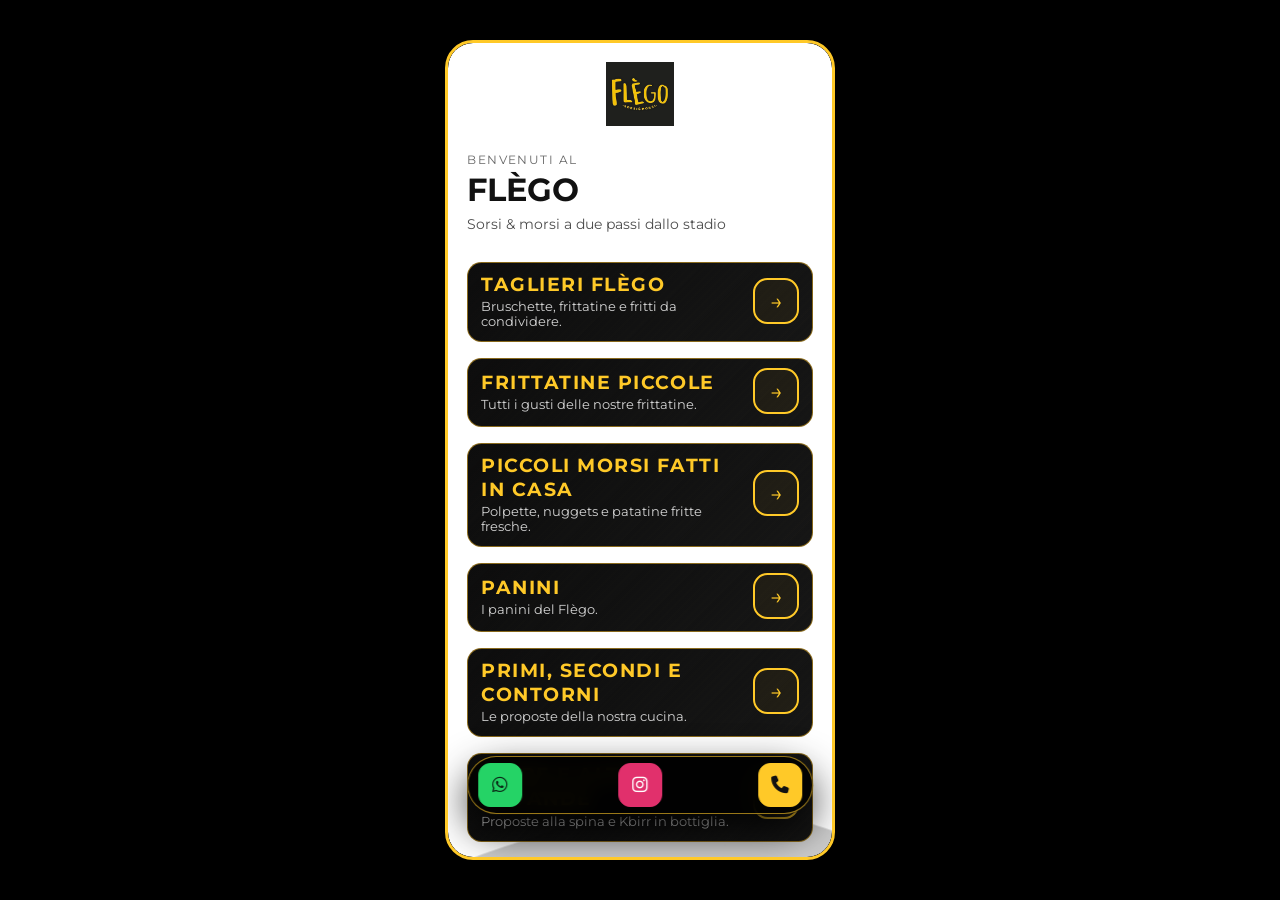
<file: index.html>
<!DOCTYPE html>
<html lang="it">
<head>
    <meta charset="UTF-8">
    <title>Flègo · Sorsi & Morsi</title>
    <meta name="viewport" content="width=device-width, initial-scale=1, viewport-fit=cover">
    <meta name="description" content="Flègo · Sorsi & Morsi – Pub, taglieri, burger, birre e cocktail.">
    
    <!-- Meta tag iOS (PWA/Home Screen) -->
    <meta name="apple-mobile-web-app-capable" content="yes">
    <meta name="apple-mobile-web-app-status-bar-style" content="black-translucent">
    <meta name="apple-mobile-web-app-title" content="Flègo">
    <link rel="apple-touch-icon" href="logo.png">
    
    <!-- PWA Manifest -->
    <link rel="manifest" href="manifest.json">
    <meta name="theme-color" content="#FFC928">
    
    <!-- Favicon -->
    <link rel="icon" type="image/x-icon" href="logo.ico">
    
    <!-- Canonical URL -->
    <link rel="canonical" href="https://flegopub.github.io/">
    
    <!-- Preconnect per CDN esterni (performance) -->
    <link rel="preconnect" href="https://fonts.googleapis.com">
    <link rel="preconnect" href="https://fonts.gstatic.com" crossorigin>
    
    <!-- Open Graph / Facebook -->
    <meta property="og:type" content="website">
    <meta property="og:url" content="https://flegopub.github.io/">
    <meta property="og:title" content="Flègo · Sorsi & Morsi">
    <meta property="og:description" content="Pub, taglieri, burger, birre e cocktail a due passi dallo stadio. Piazza Gabriele D'Annunzio, 11/14, 80125 Napoli (NA)">
    <meta property="og:image" content="https://flegopub.github.io/logo.png">
    <meta property="og:locale" content="it_IT">
    <meta property="og:site_name" content="Flègo · Sorsi & Morsi">
    
    <!-- Twitter Card -->
    <meta name="twitter:card" content="summary_large_image">
    <meta name="twitter:url" content="https://flegopub.github.io/">
    <meta name="twitter:title" content="Flègo · Sorsi & Morsi">
    <meta name="twitter:description" content="Pub, taglieri, burger, birre e cocktail a due passi dallo stadio. Piazza Gabriele D'Annunzio, 11/14, 80125 Napoli (NA)">
    <meta name="twitter:image" content="https://flegopub.github.io/logo.png">
    
    <!-- Meta tag per disabilitare la cache del browser -->
    <meta http-equiv="Cache-Control" content="no-cache, no-store, must-revalidate">
    <meta http-equiv="Pragma" content="no-cache">
    <meta http-equiv="Expires" content="0">
    <link rel="stylesheet" href="style.css">
    <!-- Google Fonts -->
    <link href="https://fonts.googleapis.com/css2?family=Montserrat:wght@400;600;700&display=swap" rel="stylesheet">
</head>
<body class="shell-body">
    <div class="desktop-wrapper">
        <div class="device-frame">
            <iframe
                src="home.html"
                title="Flègo · Sorsi &amp; Morsi"
                class="device-iframe"
            ></iframe>
        </div>
    </div>
    <script>
        // Registrazione Service Worker
        if ('serviceWorker' in navigator) {
            window.addEventListener('load', function() {
                navigator.serviceWorker.register('/service-worker.js')
                    .then(function(registration) {
                        console.log('Service Worker registrato con successo:', registration.scope);
                    })
                    .catch(function(error) {
                        console.log('Registrazione Service Worker fallita:', error);
                    });
            });
        }
    </script>
</body>
</html>
</file>
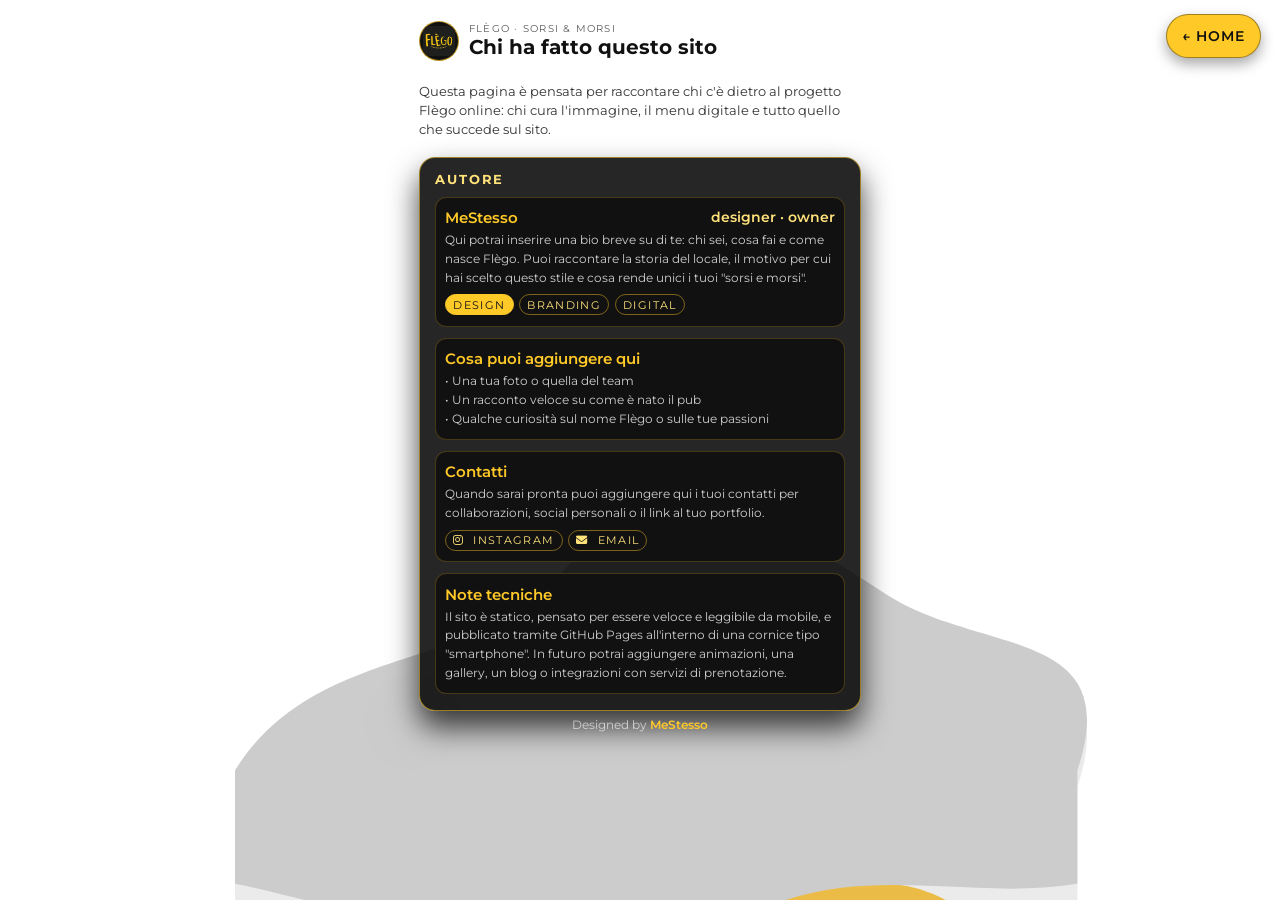
<file: autore.html>
<!DOCTYPE html>
<html lang="it">
<head>
    <meta charset="UTF-8">
    <title>Autore · Flègo</title>
    <meta name="viewport" content="width=device-width, initial-scale=1, viewport-fit=cover">
    <meta name="description" content="Chi ha fatto questo sito Flègo. Informazioni sul designer e sviluppatore del sito web.">
    
    <!-- Meta tag iOS (PWA/Home Screen) -->
    <meta name="apple-mobile-web-app-capable" content="yes">
    <meta name="apple-mobile-web-app-status-bar-style" content="black-translucent">
    <meta name="apple-mobile-web-app-title" content="Flègo">
    <link rel="apple-touch-icon" href="logomini.png">
    
    <!-- PWA Manifest -->
    <link rel="manifest" href="manifest.json">
    <meta name="theme-color" content="#FFC928">
    
    <!-- Favicon -->
    <link rel="icon" type="image/x-icon" href="logo.ico">
    
    <!-- Canonical URL -->
    <link rel="canonical" href="https://flegopub.github.io/autore.html">
    
    <!-- Preconnect per CDN esterni (performance) -->
    <link rel="preconnect" href="https://fonts.googleapis.com">
    <link rel="preconnect" href="https://fonts.gstatic.com" crossorigin>
    <link rel="preconnect" href="https://cdnjs.cloudflare.com">
    
    <!-- Open Graph / Facebook -->
    <meta property="og:type" content="website">
    <meta property="og:url" content="https://flegopub.github.io/autore.html">
    <meta property="og:title" content="Autore · Flègo">
    <meta property="og:description" content="Chi ha fatto questo sito Flègo. Informazioni sul designer e sviluppatore del sito web.">
    <meta property="og:image" content="https://flegopub.github.io/logo.png">
    <meta property="og:locale" content="it_IT">
    <meta property="og:site_name" content="Flègo · Sorsi & Morsi">
    
    <!-- Twitter Card -->
    <meta name="twitter:card" content="summary_large_image">
    <meta name="twitter:url" content="https://flegopub.github.io/autore.html">
    <meta name="twitter:title" content="Autore · Flègo">
    <meta name="twitter:description" content="Chi ha fatto questo sito Flègo. Informazioni sul designer e sviluppatore del sito web.">
    <meta name="twitter:image" content="https://flegopub.github.io/logo.png">
    
    <!-- Meta tag per disabilitare la cache del browser -->
    <meta http-equiv="Cache-Control" content="no-cache, no-store, must-revalidate">
    <meta http-equiv="Pragma" content="no-cache">
    <meta http-equiv="Expires" content="0">
    <link rel="stylesheet" href="style.css">
    <!-- Preload font critico Montserrat -->
    <link rel="preload" href="https://fonts.googleapis.com/css2?family=Montserrat:wght@400;600;700&display=swap" as="style">
    <!-- Google Fonts -->
    <link href="https://fonts.googleapis.com/css2?family=Montserrat:wght@400;600;700&display=swap" rel="stylesheet">
    <!-- Font Awesome -->
    <link rel="stylesheet" href="https://cdnjs.cloudflare.com/ajax/libs/font-awesome/6.5.0/css/all.min.css">
</head>
<body class="menu-body">
    <div class="menu-page">
        <header class="menu-header">
            <div class="menu-header-left">
                <div class="menu-logo">
                    <img src="logo.png" alt="Flègo">
                </div>
                <div class="menu-title-block">
                    <span class="menu-eyebrow">Flègo · Sorsi &amp; Morsi</span>
                    <h1 class="menu-title">Chi ha fatto questo sito</h1>
                </div>
            </div>
            <a href="home.html" class="menu-close">
                <span>&larr;</span>
                <span>Home</span>
            </a>
        </header>

        <p class="menu-intro">
            Questa pagina è pensata per raccontare chi c&apos;è dietro al progetto Fl&egrave;go online:
            chi cura l&apos;immagine, il menu digitale e tutto quello che succede sul sito.
        </p>

        <section class="menu-section">
            <h2 class="menu-section-title">Autore</h2>
            <ul class="menu-list">
                <li class="menu-item">
                    <div class="menu-item-header">
                        <span class="menu-item-name">MeStesso</span>
                        <span class="menu-item-price">designer · owner</span>
                    </div>
                    <p class="menu-item-desc">
                        Qui potrai inserire una bio breve su di te: chi sei, cosa fai e come nasce Fl&egrave;go.
                        Puoi raccontare la storia del locale, il motivo per cui hai scelto questo stile
                        e cosa rende unici i tuoi &quot;sorsi e morsi&quot;.
                    </p>
                    <div class="menu-item-meta">
                        <span class="menu-pill menu-pill--accent">Design</span>
                        <span class="menu-pill">Branding</span>
                        <span class="menu-pill">Digital</span>
                    </div>
                </li>

                <li class="menu-item">
                    <div class="menu-item-header">
                        <span class="menu-item-name">Cosa puoi aggiungere qui</span>
                    </div>
                    <p class="menu-item-desc">
                        • Una tua foto o quella del team<br>
                        • Un racconto veloce su come &egrave; nato il pub<br>
                        • Qualche curiosit&agrave; sul nome Fl&egrave;go o sulle tue passioni
                    </p>
                </li>

                <li class="menu-item">
                    <div class="menu-item-header">
                        <span class="menu-item-name">Contatti</span>
                    </div>
                    <p class="menu-item-desc">
                        Quando sarai pronta puoi aggiungere qui i tuoi contatti per collaborazioni,
                        social personali o il link al tuo portfolio.
                    </p>
                    <div class="menu-item-meta">
                        <span class="menu-pill"><i class="fab fa-instagram"></i>&nbsp; Instagram</span>
                        <span class="menu-pill"><i class="fas fa-envelope"></i>&nbsp; Email</span>
                        <!-- volendo anche LinkedIn, Behance, ecc. -->
                    </div>
                </li>

                <li class="menu-item">
                    <div class="menu-item-header">
                        <span class="menu-item-name">Note tecniche</span>
                    </div>
                    <p class="menu-item-desc">
                        Il sito &egrave; statico, pensato per essere veloce e leggibile da mobile,
                        e pubblicato tramite GitHub Pages all&apos;interno di una cornice tipo &quot;smartphone&quot;.
                        In futuro potrai aggiungere animazioni, una gallery, un blog o integrazioni con
                        servizi di prenotazione.
                    </p>
                </li>
            </ul>
        </section>

        <p class="menu-footer menu-footer-designed">
            Designed by <a href="autore.html" class="footer-author-link">MeStesso</a>
        </p>
    </div>

    <script>
        // Registrazione Service Worker
        if ('serviceWorker' in navigator) {
            window.addEventListener('load', function() {
                navigator.serviceWorker.register('/service-worker.js')
                    .then(function(registration) {
                        console.log('Service Worker registrato con successo:', registration.scope);
                    })
                    .catch(function(error) {
                        console.log('Registrazione Service Worker fallita:', error);
                    });
            });
        }
    </script>
    
    <!-- Sfondo birra animato -->
    <div class="beer-background">
        <svg id="beer-svg-bg" viewBox="0 0 220 300" role="img" aria-label="Birra 2D con schiuma e bollicine (trasparente)"></svg>
    </div>
    
    <script>
        // Script per creare e animare la birra di sfondo
        (function() {
            const beerBg = document.querySelector('.beer-background');
            if (!beerBg) return;
            
            const svg = beerBg.querySelector('svg');
            const svgNS = "http://www.w3.org/2000/svg";
            
            // Genera ID unici per evitare conflitti
            const uniqueId = 'bg-beer-' + Date.now() + '-' + Math.random().toString(36).substr(2, 9);
            const beerBodyClipId = uniqueId + '-bodyClip';
            const beerClipId = uniqueId + '-clip';
            const beerGradId = uniqueId + '-grad';
            
            // Crea defs
            const defs = document.createElementNS(svgNS, "defs");
            
            const beerBodyClip = document.createElementNS(svgNS, "clipPath");
            beerBodyClip.setAttribute("id", beerBodyClipId);
            const rect1 = document.createElementNS(svgNS, "rect");
            rect1.setAttribute("x", "64");
            rect1.setAttribute("y", "56");
            rect1.setAttribute("width", "92");
            rect1.setAttribute("height", "190");
            rect1.setAttribute("rx", "16");
            beerBodyClip.appendChild(rect1);
            defs.appendChild(beerBodyClip);
            
            const beerClip = document.createElementNS(svgNS, "clipPath");
            beerClip.setAttribute("id", beerClipId);
            const rect2 = document.createElementNS(svgNS, "rect");
            rect2.setAttribute("x", "64");
            rect2.setAttribute("y", "82");
            rect2.setAttribute("width", "92");
            rect2.setAttribute("height", "164");
            rect2.setAttribute("rx", "16");
            beerClip.appendChild(rect2);
            defs.appendChild(beerClip);
            
            const beerGrad = document.createElementNS(svgNS, "linearGradient");
            beerGrad.setAttribute("id", beerGradId);
            beerGrad.setAttribute("x1", "0");
            beerGrad.setAttribute("y1", "0");
            beerGrad.setAttribute("x2", "0");
            beerGrad.setAttribute("y2", "1");
            const stop1 = document.createElementNS(svgNS, "stop");
            stop1.setAttribute("offset", "0");
            stop1.setAttribute("stop-color", "var(--beer1)");
            const stop2 = document.createElementNS(svgNS, "stop");
            stop2.setAttribute("offset", ".55");
            stop2.setAttribute("stop-color", "var(--beer2)");
            const stop3 = document.createElementNS(svgNS, "stop");
            stop3.setAttribute("offset", "1");
            stop3.setAttribute("stop-color", "var(--beer3)");
            beerGrad.appendChild(stop1);
            beerGrad.appendChild(stop2);
            beerGrad.appendChild(stop3);
            defs.appendChild(beerGrad);
            
            svg.appendChild(defs);
            
            // Crea gruppo principale
            const beerSlosh = document.createElementNS(svgNS, "g");
            beerSlosh.setAttribute("class", "beer-slosh");
            
            // Gruppo body con clip-path
            const beerBodyGroup = document.createElementNS(svgNS, "g");
            beerBodyGroup.setAttribute("clip-path", "url(#" + beerBodyClipId + ")");
            
            const beerRect = document.createElementNS(svgNS, "rect");
            beerRect.setAttribute("x", "64");
            beerRect.setAttribute("y", "98");
            beerRect.setAttribute("width", "92");
            beerRect.setAttribute("height", "148");
            beerRect.setAttribute("rx", "16");
            beerRect.setAttribute("fill", "url(#" + beerGradId + ")");
            beerBodyGroup.appendChild(beerRect);
            
            const path = document.createElementNS(svgNS, "path");
            path.setAttribute("d", "M76 92 C86 120, 78 190, 92 236");
            path.setAttribute("fill", "none");
            path.setAttribute("stroke", "rgba(255,255,255,.18)");
            path.setAttribute("stroke-width", "10");
            path.setAttribute("stroke-linecap", "round");
            beerBodyGroup.appendChild(path);
            
            const bubblesGroup = document.createElementNS(svgNS, "g");
            bubblesGroup.setAttribute("clip-path", "url(#" + beerClipId + ")");
            beerBodyGroup.appendChild(bubblesGroup);
            
            beerSlosh.appendChild(beerBodyGroup);
            
            // Gruppo schiuma
            const foamBob = document.createElementNS(svgNS, "g");
            foamBob.setAttribute("class", "foam-bob");
            
            const foamPath = document.createElementNS(svgNS, "path");
            foamPath.setAttribute("d", "M60 84 C70 68, 90 72, 100 60 C112 46, 128 54, 140 62 C152 70, 170 66, 164 84 L164 98 C152 100, 140 96, 128 100 C116 104, 104 100, 92 102 C80 104, 70 100, 60 98 Z");
            foamPath.setAttribute("fill", "var(--foam)");
            foamBob.appendChild(foamPath);
            
            const circles = [
                {cx: 82, cy: 78, r: 6, opacity: 0.95},
                {cx: 120, cy: 70, r: 8, opacity: 0.98},
                {cx: 145, cy: 80, r: 5, opacity: 0.92},
                {cx: 104, cy: 86, r: 4, opacity: 0.9}
            ];
            
            circles.forEach(function(c) {
                const circle = document.createElementNS(svgNS, "circle");
                circle.setAttribute("cx", c.cx);
                circle.setAttribute("cy", c.cy);
                circle.setAttribute("r", c.r);
                circle.setAttribute("fill", "var(--foam)");
                circle.setAttribute("opacity", c.opacity);
                foamBob.appendChild(circle);
            });
            
            beerSlosh.appendChild(foamBob);
            svg.appendChild(beerSlosh);
            
            // Genera le bollicine
            const MIN_X = 72, MAX_X = 148;
            const BASE_Y = 238;
            const COUNT = 26;
            
            function rand(min, max) { return Math.random() * (max - min) + min; }
            
            for(let i = 0; i < COUNT; i++) {
                const c = document.createElementNS(svgNS, "circle");
                const r = rand(1.8, 5.2);
                const x = rand(MIN_X, MAX_X);
                const y = rand(BASE_Y - 10, BASE_Y + 18);
                const dur = rand(1.6, 3.4);
                const delay = rand(0, 2.8);
                
                c.setAttribute("cx", x.toFixed(2));
                c.setAttribute("cy", y.toFixed(2));
                c.setAttribute("r", r.toFixed(2));
                c.setAttribute("fill", "var(--bubble)");
                c.classList.add("bubble");
                c.style.animationDuration = dur.toFixed(2) + "s";
                c.style.animationDelay = (-delay).toFixed(2) + "s";
                c.style.opacity = rand(0.35, 0.9).toFixed(2);
                
                bubblesGroup.appendChild(c);
            }
        })();
    </script>
    
    <script>
        // Animazione dello sfondo birra basata sullo scroll
        (function() {
            const beerBg = document.querySelector('.beer-background');
            if (!beerBg) return;
            
            const beerSlosh = beerBg.querySelector('.beer-slosh');
            const foamBob = beerBg.querySelector('.foam-bob');
            
            // Disabilita le animazioni di default
            if (beerSlosh) beerSlosh.style.animationPlayState = 'paused';
            if (foamBob) foamBob.style.animationPlayState = 'paused';
            
            let isScrolling = false;
            let scrollTimeout;
            
            function updateBeerPosition() {
                const scrollTop = window.pageYOffset || document.documentElement.scrollTop;
                const documentHeight = document.documentElement.scrollHeight;
                const viewportHeight = window.innerHeight;
                const maxScroll = documentHeight - viewportHeight;
                
                if (maxScroll <= 0) {
                    // Nessuno scroll disponibile, centra lo sfondo
                    beerBg.style.top = '50%';
                    beerBg.style.transform = 'translate(-50%, -50%) scale(3.0)';
                    return;
                }
                
                // Calcola la percentuale di scroll (0 = top, 1 = bottom)
                const scrollPercent = scrollTop / maxScroll;
                
                // Quando scrollPercent = 0 (top pagina): top = 100vh (bottom)
                // Quando scrollPercent = 1 (bottom pagina): top = 0vh (top)
                const topPosition = 100 - (scrollPercent * 100);
                
                // Applica la nuova posizione
                beerBg.style.top = topPosition + 'vh';
                beerBg.style.transform = 'translate(-50%, 0) scale(3.0)';
            }
            
            function startScrollAnimation() {
                isScrolling = true;
                if (beerSlosh) beerSlosh.style.animationPlayState = 'running';
                if (foamBob) foamBob.style.animationPlayState = 'running';
                
                // Reset del timeout
                clearTimeout(scrollTimeout);
            }
            
            function stopScrollAnimation() {
                isScrolling = false;
                if (beerSlosh) beerSlosh.style.animationPlayState = 'paused';
                if (foamBob) foamBob.style.animationPlayState = 'paused';
            }
            
            // Aggiorna la posizione all'avvio
            updateBeerPosition();
            
            // Aggiorna la posizione durante lo scroll con throttling per performance
            let ticking = false;
            window.addEventListener('scroll', function() {
                startScrollAnimation();
                
                if (!ticking) {
                    window.requestAnimationFrame(function() {
                        updateBeerPosition();
                        ticking = false;
                    });
                    ticking = true;
                }
                
                // Ferma l'animazione dopo che lo scroll si ferma
                clearTimeout(scrollTimeout);
                scrollTimeout = setTimeout(stopScrollAnimation, 150);
            });
            
            // Aggiorna anche quando la finestra viene ridimensionata
            window.addEventListener('resize', function() {
                updateBeerPosition();
            });
        })();
    </script>
</body>
</html>
</file>
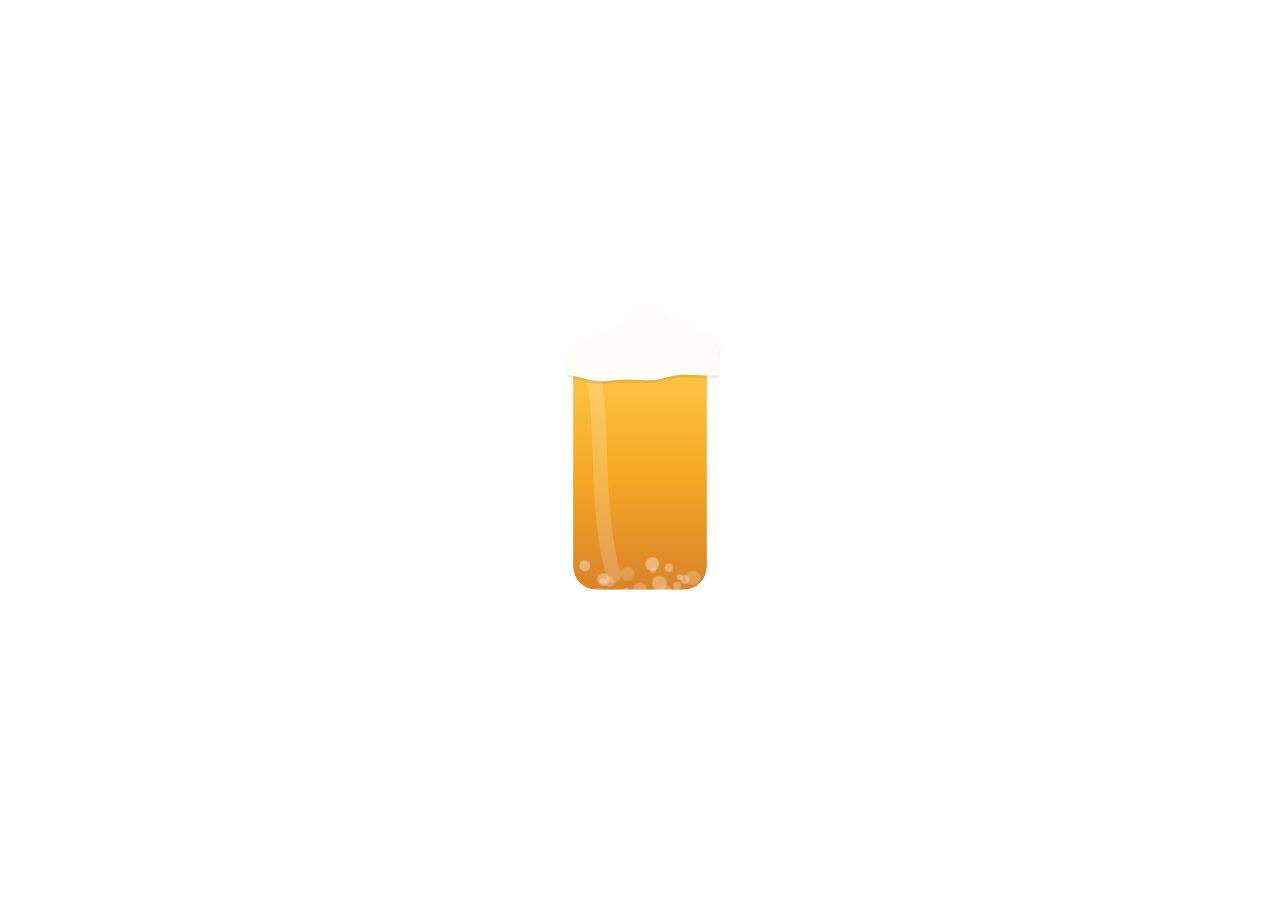
<file: birra.html>
<!doctype html>
<html lang="it">
<head>
  <meta charset="utf-8" />
  <meta name="viewport" content="width=device-width,initial-scale=1" />
  <title>Birra SVG trasparente</title>
  <style>
    :root{
      --beer1:#ffcc4d;
      --beer2:#f5a623;
      --beer3:#d9822b;
      --foam:#fffdfa;
      --foamShadow: rgba(0,0,0,.08);
      --bubble: rgba(255,255,255,.45);
    }

    html,body{height:100%}
    body{
      margin:0;
      display:grid;
      place-items:center;
      background: transparent;
    }

    svg{
      width:min(320px, 90vw);
      height:auto;
      display:block;
    }

    .beer-slosh{
      transform-origin: 50% 68%;
      animation: slosh 2.8s ease-in-out infinite;
    }
    @keyframes slosh{
      0%,100% { transform: rotate(-1.2deg) translateY(0px); }
      50%     { transform: rotate( 1.2deg) translateY(1px); }
    }

    .foam-bob{
      transform-origin: 50% 0%;
      animation: foamBob 1.7s ease-in-out infinite;
      filter: drop-shadow(0 2px 0 var(--foamShadow));
    }
    @keyframes foamBob{
      0%,100% { transform: translateY(0px) scaleX(1); }
      50%     { transform: translateY(1.5px) scaleX(1.01); }
    }

    .bubble{
      transform-box: fill-box;
      transform-origin: center;
      animation-name: bubbleRise;
      animation-timing-function: ease-in;
      animation-iteration-count: infinite;
      will-change: transform, opacity;
    }
    @keyframes bubbleRise{
      0%   { transform: translateY(0px) scale(.85); opacity: 0; }
      10%  { opacity: .9; }
      80%  { opacity: .65; }
      100% { transform: translateY(-130px) scale(1.06); opacity: 0; }
    }

    @media (prefers-reduced-motion: reduce){
      .beer-slosh, .foam-bob, .bubble{ animation: none !important; }
    }
  </style>
</head>
<body>

<svg viewBox="0 0 220 300" role="img" aria-label="Birra 2D con schiuma e bollicine (trasparente)">
  <defs>
    <clipPath id="beerBodyClip">
      <rect x="64" y="56" width="92" height="190" rx="16" />
    </clipPath>

    <clipPath id="beerClip">
      <rect x="64" y="82" width="92" height="164" rx="16" />
    </clipPath>

    <linearGradient id="beerGrad" x1="0" y1="0" x2="0" y2="1">
      <stop offset="0"   stop-color="var(--beer1)"/>
      <stop offset=".55" stop-color="var(--beer2)"/>
      <stop offset="1"   stop-color="var(--beer3)"/>
    </linearGradient>
  </defs>

  <g class="beer-slosh">
    <g clip-path="url(#beerBodyClip)">
      <rect x="64" y="78" width="92" height="168" rx="16" fill="url(#beerGrad)"/>

      <path d="M76 92 C86 120, 78 190, 92 236"
            fill="none" stroke="rgba(255,255,255,.18)" stroke-width="10" stroke-linecap="round"/>

      <g id="bubbles" clip-path="url(#beerClip)"></g>
    </g>

    <g class="foam-bob">
      <path d="M60 84
               C70 68, 90 72, 100 60
               C112 46, 128 54, 140 62
               C152 70, 170 66, 164 84
               L164 98
               C152 100, 140 96, 128 100
               C116 104, 104 100, 92 102
               C80 104, 70 100, 60 98 Z"
            fill="var(--foam)"/>

      <circle cx="82" cy="78" r="6" fill="var(--foam)" opacity=".95"/>
      <circle cx="120" cy="70" r="8" fill="var(--foam)" opacity=".98"/>
      <circle cx="145" cy="80" r="5" fill="var(--foam)" opacity=".92"/>
      <circle cx="104" cy="86" r="4" fill="var(--foam)" opacity=".9"/>
    </g>
  </g>
</svg>

<script>
  const bubblesGroup = document.getElementById('bubbles');

  const MIN_X = 72, MAX_X = 148;
  const BASE_Y = 238;
  const COUNT = 26;

  function rand(min, max){ return Math.random() * (max - min) + min; }

  for(let i=0; i<COUNT; i++){
    const c = document.createElementNS("http://www.w3.org/2000/svg", "circle");
    const r = rand(1.8, 5.2);
    const x = rand(MIN_X, MAX_X);
    const y = rand(BASE_Y - 10, BASE_Y + 18);

    const dur = rand(1.6, 3.4);
    const delay = rand(0, 2.8);

    c.setAttribute("cx", x.toFixed(2));
    c.setAttribute("cy", y.toFixed(2));
    c.setAttribute("r", r.toFixed(2));
    c.setAttribute("fill", "var(--bubble)");

    c.classList.add("bubble");
    c.style.animationDuration = dur.toFixed(2) + "s";
    c.style.animationDelay = (-delay).toFixed(2) + "s";
    c.style.opacity = rand(0.35, 0.9).toFixed(2);

    bubblesGroup.appendChild(c);
  }
</script>

</body>
</html>
</file>
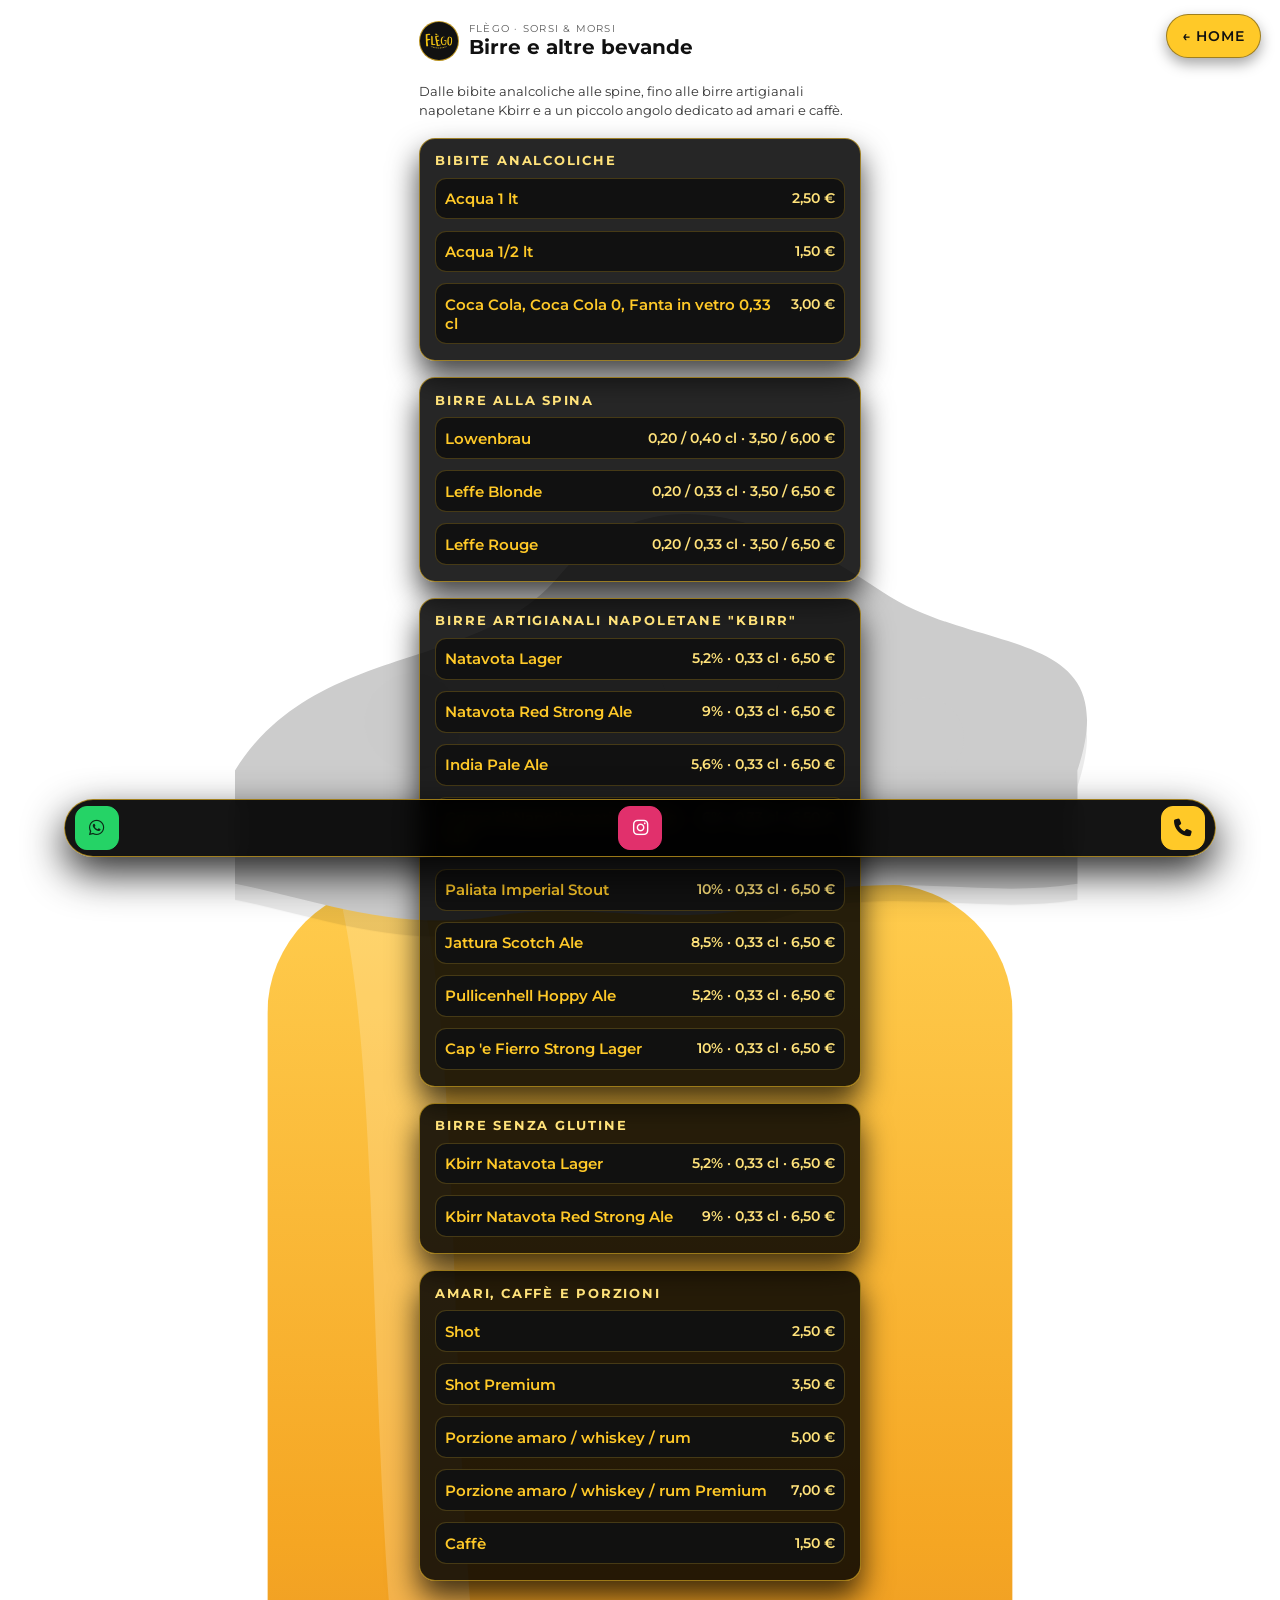
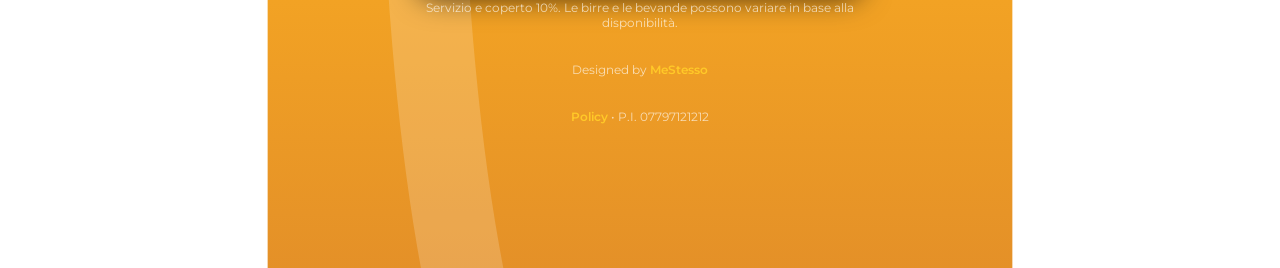
<file: birre-altre-bevande.html>
<!DOCTYPE html>
<html lang="it">
<head>
    <meta charset="UTF-8">
    <title>Birre e altre bevande · Flègo</title>
    <meta name="viewport" content="width=device-width, initial-scale=1, viewport-fit=cover">
    <meta name="description" content="Birre e altre bevande del Flègo: proposte alla spina, Kbirr in bottiglia e altre bevande. Menu completo con prezzi.">
    
    <!-- Meta tag iOS (PWA/Home Screen) -->
    <meta name="apple-mobile-web-app-capable" content="yes">
    <meta name="apple-mobile-web-app-status-bar-style" content="black-translucent">
    <meta name="apple-mobile-web-app-title" content="Flègo">
    <link rel="apple-touch-icon" href="logomini.png">
    
    <!-- PWA Manifest -->
    <link rel="manifest" href="manifest.json">
    <meta name="theme-color" content="#FFC928">
    
    <!-- Favicon -->
    <link rel="icon" type="image/x-icon" href="logo.ico">
    
    <!-- Canonical URL -->
    <link rel="canonical" href="https://flegopub.github.io/birre-altre-bevande.html">
    
    <!-- Preconnect per CDN esterni (performance) -->
    <link rel="preconnect" href="https://fonts.googleapis.com">
    <link rel="preconnect" href="https://fonts.gstatic.com" crossorigin>
    <link rel="preconnect" href="https://cdnjs.cloudflare.com">
    
    <!-- Open Graph / Facebook -->
    <meta property="og:type" content="website">
    <meta property="og:url" content="https://flegopub.github.io/birre-altre-bevande.html">
    <meta property="og:title" content="Birre e altre bevande · Flègo">
    <meta property="og:description" content="Birre e altre bevande del Flègo: proposte alla spina, Kbirr in bottiglia e altre bevande. Menu completo con prezzi.">
    <meta property="og:image" content="https://flegopub.github.io/logo.png">
    <meta property="og:locale" content="it_IT">
    <meta property="og:site_name" content="Flègo · Sorsi & Morsi">
    
    <!-- Twitter Card -->
    <meta name="twitter:card" content="summary_large_image">
    <meta name="twitter:url" content="https://flegopub.github.io/birre-altre-bevande.html">
    <meta name="twitter:title" content="Birre e altre bevande · Flègo">
    <meta name="twitter:description" content="Birre e altre bevande del Flègo: proposte alla spina, Kbirr in bottiglia e altre bevande. Menu completo con prezzi.">
    <meta name="twitter:image" content="https://flegopub.github.io/logo.png">
    
    <!-- Meta tag per disabilitare la cache del browser -->
    <meta http-equiv="Cache-Control" content="no-cache, no-store, must-revalidate">
    <meta http-equiv="Pragma" content="no-cache">
    <meta http-equiv="Expires" content="0">
    <link rel="stylesheet" href="style.css">
    <!-- Preload font critico Montserrat -->
    <link rel="preload" href="https://fonts.googleapis.com/css2?family=Montserrat:wght@400;600;700&display=swap" as="style">
    <!-- Google Fonts -->
    <link href="https://fonts.googleapis.com/css2?family=Montserrat:wght@400;600;700&display=swap" rel="stylesheet">
    <!-- Font Awesome -->
    <link rel="stylesheet" href="https://cdnjs.cloudflare.com/ajax/libs/font-awesome/6.5.0/css/all.min.css">
</head>
<body class="menu-body">
    <div class="menu-page">
        <header class="menu-header">
            <div class="menu-header-left">
                <div class="menu-logo">
                    <img src="logomini.png" alt="Flègo">
                </div>
                <div class="menu-title-block">
                    <span class="menu-eyebrow">Flègo · Sorsi &amp; Morsi</span>
                    <h1 class="menu-title">Birre e altre bevande</h1>
                </div>
            </div>
            <a href="home.html" class="menu-close">
                <span>&larr;</span>
                <span>Home</span>
            </a>
        </header>

        <p class="menu-intro">
            Dalle bibite analcoliche alle spine, fino alle birre artigianali napoletane Kbirr
            e a un piccolo angolo dedicato ad amari e caffè.
        </p>

        <!-- Bibite analcoliche -->
        <section class="menu-section">
            <h2 class="menu-section-title">Bibite analcoliche</h2>
            <ul class="menu-list">
                <li class="menu-item">
                    <div class="menu-item-header">
                        <span class="menu-item-name">Acqua 1 lt</span>
                        <span class="menu-item-price">2,50&nbsp;&euro;</span>
                    </div>
                </li>
                <li class="menu-item">
                    <div class="menu-item-header">
                        <span class="menu-item-name">Acqua 1/2 lt</span>
                        <span class="menu-item-price">1,50&nbsp;&euro;</span>
                    </div>
                </li>
                <li class="menu-item">
                    <div class="menu-item-header">
                        <span class="menu-item-name">Coca Cola, Coca Cola 0, Fanta in vetro 0,33 cl</span>
                        <span class="menu-item-price">3,00&nbsp;&euro;</span>
                    </div>
                </li>
            </ul>
        </section>

        <!-- Birre alla spina -->
        <section class="menu-section" style="margin-top: 1rem;">
            <h2 class="menu-section-title">Birre alla spina</h2>
            <ul class="menu-list">
                <li class="menu-item">
                    <div class="menu-item-header">
                        <span class="menu-item-name">Lowenbrau</span>
                        <span class="menu-item-price">0,20 / 0,40 cl · 3,50 / 6,00&nbsp;&euro;</span>
                    </div>
                </li>
                <li class="menu-item">
                    <div class="menu-item-header">
                        <span class="menu-item-name">Leffe Blonde</span>
                        <span class="menu-item-price">0,20 / 0,33 cl · 3,50 / 6,50&nbsp;&euro;</span>
                    </div>
                </li>
                <li class="menu-item">
                    <div class="menu-item-header">
                        <span class="menu-item-name">Leffe Rouge</span>
                        <span class="menu-item-price">0,20 / 0,33 cl · 3,50 / 6,50&nbsp;&euro;</span>
                    </div>
                </li>
            </ul>
        </section>

        <!-- Birre artigianali napoletane Kbirr -->
        <section class="menu-section" style="margin-top: 1rem;">
            <h2 class="menu-section-title">Birre artigianali napoletane &quot;Kbirr&quot;</h2>
            <ul class="menu-list">
                <li class="menu-item">
                    <div class="menu-item-header">
                        <span class="menu-item-name">Natavota Lager</span>
                        <span class="menu-item-price">5,2% · 0,33 cl · 6,50&nbsp;&euro;</span>
                    </div>
                </li>
                <li class="menu-item">
                    <div class="menu-item-header">
                        <span class="menu-item-name">Natavota Red Strong Ale</span>
                        <span class="menu-item-price">9% · 0,33 cl · 6,50&nbsp;&euro;</span>
                    </div>
                </li>
                <li class="menu-item">
                    <div class="menu-item-header">
                        <span class="menu-item-name">India Pale Ale</span>
                        <span class="menu-item-price">5,6% · 0,33 cl · 6,50&nbsp;&euro;</span>
                    </div>
                </li>
                <li class="menu-item">
                    <div class="menu-item-header">
                        <span class="menu-item-name">Cuore di Napoli American Pale Ale</span>
                        <span class="menu-item-price">6% · 0,33 cl · 6,50&nbsp;&euro;</span>
                    </div>
                </li>
                <li class="menu-item">
                    <div class="menu-item-header">
                        <span class="menu-item-name">Paliata Imperial Stout</span>
                        <span class="menu-item-price">10% · 0,33 cl · 6,50&nbsp;&euro;</span>
                    </div>
                </li>
                <li class="menu-item">
                    <div class="menu-item-header">
                        <span class="menu-item-name">Jattura Scotch Ale</span>
                        <span class="menu-item-price">8,5% · 0,33 cl · 6,50&nbsp;&euro;</span>
                    </div>
                </li>
                <li class="menu-item">
                    <div class="menu-item-header">
                        <span class="menu-item-name">Pullicenhell Hoppy Ale</span>
                        <span class="menu-item-price">5,2% · 0,33 cl · 6,50&nbsp;&euro;</span>
                    </div>
                </li>
                <li class="menu-item">
                    <div class="menu-item-header">
                        <span class="menu-item-name">Cap &apos;e Fierro Strong Lager</span>
                        <span class="menu-item-price">10% · 0,33 cl · 6,50&nbsp;&euro;</span>
                    </div>
                </li>
            </ul>
        </section>

        <!-- Birre senza glutine -->
        <section class="menu-section" style="margin-top: 1rem;">
            <h2 class="menu-section-title">Birre senza glutine</h2>
            <ul class="menu-list">
                <li class="menu-item">
                    <div class="menu-item-header">
                        <span class="menu-item-name">Kbirr Natavota Lager</span>
                        <span class="menu-item-price">5,2% · 0,33 cl · 6,50&nbsp;&euro;</span>
                    </div>
                </li>
                <li class="menu-item">
                    <div class="menu-item-header">
                        <span class="menu-item-name">Kbirr Natavota Red Strong Ale</span>
                        <span class="menu-item-price">9% · 0,33 cl · 6,50&nbsp;&euro;</span>
                    </div>
                </li>
            </ul>
        </section>

        <!-- Amari, caffè e porzioni -->
        <section class="menu-section" style="margin-top: 1rem;">
            <h2 class="menu-section-title">Amari, caff&egrave; e porzioni</h2>
            <ul class="menu-list">
                <li class="menu-item">
                    <div class="menu-item-header">
                        <span class="menu-item-name">Shot</span>
                        <span class="menu-item-price">2,50&nbsp;&euro;</span>
                    </div>
                </li>
                <li class="menu-item">
                    <div class="menu-item-header">
                        <span class="menu-item-name">Shot Premium</span>
                        <span class="menu-item-price">3,50&nbsp;&euro;</span>
                    </div>
                </li>
                <li class="menu-item">
                    <div class="menu-item-header">
                        <span class="menu-item-name">Porzione amaro / whiskey / rum</span>
                        <span class="menu-item-price">5,00&nbsp;&euro;</span>
                    </div>
                </li>
                <li class="menu-item">
                    <div class="menu-item-header">
                        <span class="menu-item-name">Porzione amaro / whiskey / rum Premium</span>
                        <span class="menu-item-price">7,00&nbsp;&euro;</span>
                    </div>
                </li>
                <li class="menu-item">
                    <div class="menu-item-header">
                        <span class="menu-item-name">Caff&egrave;</span>
                        <span class="menu-item-price">1,50&nbsp;&euro;</span>
                    </div>
                </li>
            </ul>
        </section>

        <p class="menu-footer">
            Servizio e coperto 10%. Le birre e le bevande possono variare in base alla disponibilit&agrave;.
        </p>
        <p class="menu-footer menu-footer-designed">
            Designed by <a href="autore.html" class="footer-author-link">MeStesso</a>
        </p>
        <p class="menu-footer menu-footer-designed" style="margin-top: 0.3rem;">
            <a href="policy.html" class="footer-author-link">Policy</a> • P.I. 07797121212
        </p>




    </div>

    <!-- Barra fissa in basso -->
    <div class="bottom-bar">
        <a href="https://wa.me/393207682949" class="bottom-bar-btn bottom-bar-btn--wa" target="_blank" rel="noopener">
            <i class="fab fa-whatsapp"></i>
            <span>WhatsApp</span>
        </a>
        <a href="https://www.instagram.com/flego_official/" class="bottom-bar-btn bottom-bar-btn--ig" target="_blank" rel="noopener">
            <i class="fab fa-instagram"></i>
            <span>Instagram</span>
        </a>
        <a href="tel:+393207682949" class="bottom-bar-btn bottom-bar-btn--call">
            <i class="fas fa-phone"></i>
            <span>Chiama</span>
        </a>
    </div>

    <button class="scroll-top" aria-label="Torna all'inizio">
        <i class="fas fa-chevron-up"></i>
    </button>

    <script>
        // scroll to top button
        (function() {
            const btn = document.querySelector('.scroll-top');
            if (!btn) return;
            
            // click handler
            btn.addEventListener('click', function () {
                window.scrollTo({ top: 0, behavior: 'smooth' });
            });
            
            // mostra/nascondi bottone in base allo scroll
            const scrollThreshold = 200; // pixel di scroll prima di mostrare il bottone
            
            window.addEventListener('scroll', function() {
                const scrollTop = window.pageYOffset || document.documentElement.scrollTop;
                
                if (scrollTop > scrollThreshold) {
                    btn.classList.add('visible');
                } else {
                    btn.classList.remove('visible');
                }
            });
        })();

        // Registrazione Service Worker
        if ('serviceWorker' in navigator) {
            window.addEventListener('load', function() {
                navigator.serviceWorker.register('/service-worker.js')
                    .then(function(registration) {
                        console.log('Service Worker registrato con successo:', registration.scope);
                    })
                    .catch(function(error) {
                        console.log('Registrazione Service Worker fallita:', error);
                    });
            });
        }
    </script>
    
    <!-- Sfondo birra animato -->
    <div class="beer-background">
        <svg id="beer-svg-bg" viewBox="0 0 220 300" role="img" aria-label="Birra 2D con schiuma e bollicine (trasparente)"></svg>
    </div>
    
    <script>
        // Script per creare e animare la birra di sfondo
        (function() {
            const beerBg = document.querySelector('.beer-background');
            if (!beerBg) return;
            
            const svg = beerBg.querySelector('svg');
            const svgNS = "http://www.w3.org/2000/svg";
            
            // Genera ID unici per evitare conflitti
            const uniqueId = 'bg-beer-' + Date.now() + '-' + Math.random().toString(36).substr(2, 9);
            const beerBodyClipId = uniqueId + '-bodyClip';
            const beerClipId = uniqueId + '-clip';
            const beerGradId = uniqueId + '-grad';
            
            // Crea defs
            const defs = document.createElementNS(svgNS, "defs");
            
            const beerBodyClip = document.createElementNS(svgNS, "clipPath");
            beerBodyClip.setAttribute("id", beerBodyClipId);
            const rect1 = document.createElementNS(svgNS, "rect");
            rect1.setAttribute("x", "64");
            rect1.setAttribute("y", "56");
            rect1.setAttribute("width", "92");
            rect1.setAttribute("height", "190");
            rect1.setAttribute("rx", "16");
            beerBodyClip.appendChild(rect1);
            defs.appendChild(beerBodyClip);
            
            const beerClip = document.createElementNS(svgNS, "clipPath");
            beerClip.setAttribute("id", beerClipId);
            const rect2 = document.createElementNS(svgNS, "rect");
            rect2.setAttribute("x", "64");
            rect2.setAttribute("y", "82");
            rect2.setAttribute("width", "92");
            rect2.setAttribute("height", "164");
            rect2.setAttribute("rx", "16");
            beerClip.appendChild(rect2);
            defs.appendChild(beerClip);
            
            const beerGrad = document.createElementNS(svgNS, "linearGradient");
            beerGrad.setAttribute("id", beerGradId);
            beerGrad.setAttribute("x1", "0");
            beerGrad.setAttribute("y1", "0");
            beerGrad.setAttribute("x2", "0");
            beerGrad.setAttribute("y2", "1");
            const stop1 = document.createElementNS(svgNS, "stop");
            stop1.setAttribute("offset", "0");
            stop1.setAttribute("stop-color", "var(--beer1)");
            const stop2 = document.createElementNS(svgNS, "stop");
            stop2.setAttribute("offset", ".55");
            stop2.setAttribute("stop-color", "var(--beer2)");
            const stop3 = document.createElementNS(svgNS, "stop");
            stop3.setAttribute("offset", "1");
            stop3.setAttribute("stop-color", "var(--beer3)");
            beerGrad.appendChild(stop1);
            beerGrad.appendChild(stop2);
            beerGrad.appendChild(stop3);
            defs.appendChild(beerGrad);
            
            svg.appendChild(defs);
            
            // Crea gruppo principale
            const beerSlosh = document.createElementNS(svgNS, "g");
            beerSlosh.setAttribute("class", "beer-slosh");
            
            // Gruppo body con clip-path
            const beerBodyGroup = document.createElementNS(svgNS, "g");
            beerBodyGroup.setAttribute("clip-path", "url(#" + beerBodyClipId + ")");
            
            const beerRect = document.createElementNS(svgNS, "rect");
            beerRect.setAttribute("x", "64");
            beerRect.setAttribute("y", "98");
            beerRect.setAttribute("width", "92");
            beerRect.setAttribute("height", "148");
            beerRect.setAttribute("rx", "16");
            beerRect.setAttribute("fill", "url(#" + beerGradId + ")");
            beerBodyGroup.appendChild(beerRect);
            
            const path = document.createElementNS(svgNS, "path");
            path.setAttribute("d", "M76 92 C86 120, 78 190, 92 236");
            path.setAttribute("fill", "none");
            path.setAttribute("stroke", "rgba(255,255,255,.18)");
            path.setAttribute("stroke-width", "10");
            path.setAttribute("stroke-linecap", "round");
            beerBodyGroup.appendChild(path);
            
            const bubblesGroup = document.createElementNS(svgNS, "g");
            bubblesGroup.setAttribute("clip-path", "url(#" + beerClipId + ")");
            beerBodyGroup.appendChild(bubblesGroup);
            
            beerSlosh.appendChild(beerBodyGroup);
            
            // Gruppo schiuma
            const foamBob = document.createElementNS(svgNS, "g");
            foamBob.setAttribute("class", "foam-bob");
            
            const foamPath = document.createElementNS(svgNS, "path");
            foamPath.setAttribute("d", "M60 84 C70 68, 90 72, 100 60 C112 46, 128 54, 140 62 C152 70, 170 66, 164 84 L164 98 C152 100, 140 96, 128 100 C116 104, 104 100, 92 102 C80 104, 70 100, 60 98 Z");
            foamPath.setAttribute("fill", "var(--foam)");
            foamBob.appendChild(foamPath);
            
            const circles = [
                {cx: 82, cy: 78, r: 6, opacity: 0.95},
                {cx: 120, cy: 70, r: 8, opacity: 0.98},
                {cx: 145, cy: 80, r: 5, opacity: 0.92},
                {cx: 104, cy: 86, r: 4, opacity: 0.9}
            ];
            
            circles.forEach(function(c) {
                const circle = document.createElementNS(svgNS, "circle");
                circle.setAttribute("cx", c.cx);
                circle.setAttribute("cy", c.cy);
                circle.setAttribute("r", c.r);
                circle.setAttribute("fill", "var(--foam)");
                circle.setAttribute("opacity", c.opacity);
                foamBob.appendChild(circle);
            });
            
            beerSlosh.appendChild(foamBob);
            svg.appendChild(beerSlosh);
            
            // Genera le bollicine
            const MIN_X = 72, MAX_X = 148;
            const BASE_Y = 238;
            const COUNT = 26;
            
            function rand(min, max) { return Math.random() * (max - min) + min; }
            
            for(let i = 0; i < COUNT; i++) {
                const c = document.createElementNS(svgNS, "circle");
                const r = rand(1.8, 5.2);
                const x = rand(MIN_X, MAX_X);
                const y = rand(BASE_Y - 10, BASE_Y + 18);
                const dur = rand(1.6, 3.4);
                const delay = rand(0, 2.8);
                
                c.setAttribute("cx", x.toFixed(2));
                c.setAttribute("cy", y.toFixed(2));
                c.setAttribute("r", r.toFixed(2));
                c.setAttribute("fill", "var(--bubble)");
                c.classList.add("bubble");
                c.style.animationDuration = dur.toFixed(2) + "s";
                c.style.animationDelay = (-delay).toFixed(2) + "s";
                c.style.opacity = rand(0.35, 0.9).toFixed(2);
                
                bubblesGroup.appendChild(c);
            }
        })();
    </script>
    
    <script>
        // Animazione dello sfondo birra basata sullo scroll
        (function() {
            const beerBg = document.querySelector('.beer-background');
            if (!beerBg) return;
            
            const beerSlosh = beerBg.querySelector('.beer-slosh');
            const foamBob = beerBg.querySelector('.foam-bob');
            
            // Disabilita le animazioni di default
            if (beerSlosh) beerSlosh.style.animationPlayState = 'paused';
            if (foamBob) foamBob.style.animationPlayState = 'paused';
            
            let isScrolling = false;
            let scrollTimeout;
            
            function updateBeerPosition() {
                const scrollTop = window.pageYOffset || document.documentElement.scrollTop;
                const documentHeight = document.documentElement.scrollHeight;
                const viewportHeight = window.innerHeight;
                const maxScroll = documentHeight - viewportHeight;
                
                if (maxScroll <= 0) {
                    // Nessuno scroll disponibile, centra lo sfondo
                    beerBg.style.top = '50%';
                    beerBg.style.transform = 'translate(-50%, -50%) scale(3.0)';
                    return;
                }
                
                // Calcola la percentuale di scroll (0 = top, 1 = bottom)
                const scrollPercent = scrollTop / maxScroll;
                
                // Quando scrollPercent = 0 (top pagina): top = 100vh (bottom)
                // Quando scrollPercent = 1 (bottom pagina): top = 0vh (top)
                const topPosition = 100 - (scrollPercent * 100);
                
                // Applica la nuova posizione
                beerBg.style.top = topPosition + 'vh';
                beerBg.style.transform = 'translate(-50%, 0) scale(3.0)';
            }
            
            function startScrollAnimation() {
                isScrolling = true;
                if (beerSlosh) beerSlosh.style.animationPlayState = 'running';
                if (foamBob) foamBob.style.animationPlayState = 'running';
                
                // Reset del timeout
                clearTimeout(scrollTimeout);
            }
            
            function stopScrollAnimation() {
                isScrolling = false;
                if (beerSlosh) beerSlosh.style.animationPlayState = 'paused';
                if (foamBob) foamBob.style.animationPlayState = 'paused';
            }
            
            // Aggiorna la posizione all'avvio
            updateBeerPosition();
            
            // Aggiorna la posizione durante lo scroll con throttling per performance
            let ticking = false;
            window.addEventListener('scroll', function() {
                startScrollAnimation();
                
                if (!ticking) {
                    window.requestAnimationFrame(function() {
                        updateBeerPosition();
                        ticking = false;
                    });
                    ticking = true;
                }
                
                // Ferma l'animazione dopo che lo scroll si ferma
                clearTimeout(scrollTimeout);
                scrollTimeout = setTimeout(stopScrollAnimation, 150);
            });
            
            // Aggiorna anche quando la finestra viene ridimensionata
            window.addEventListener('resize', function() {
                updateBeerPosition();
            });
        })();
    </script>
</body>
</html>
</file>
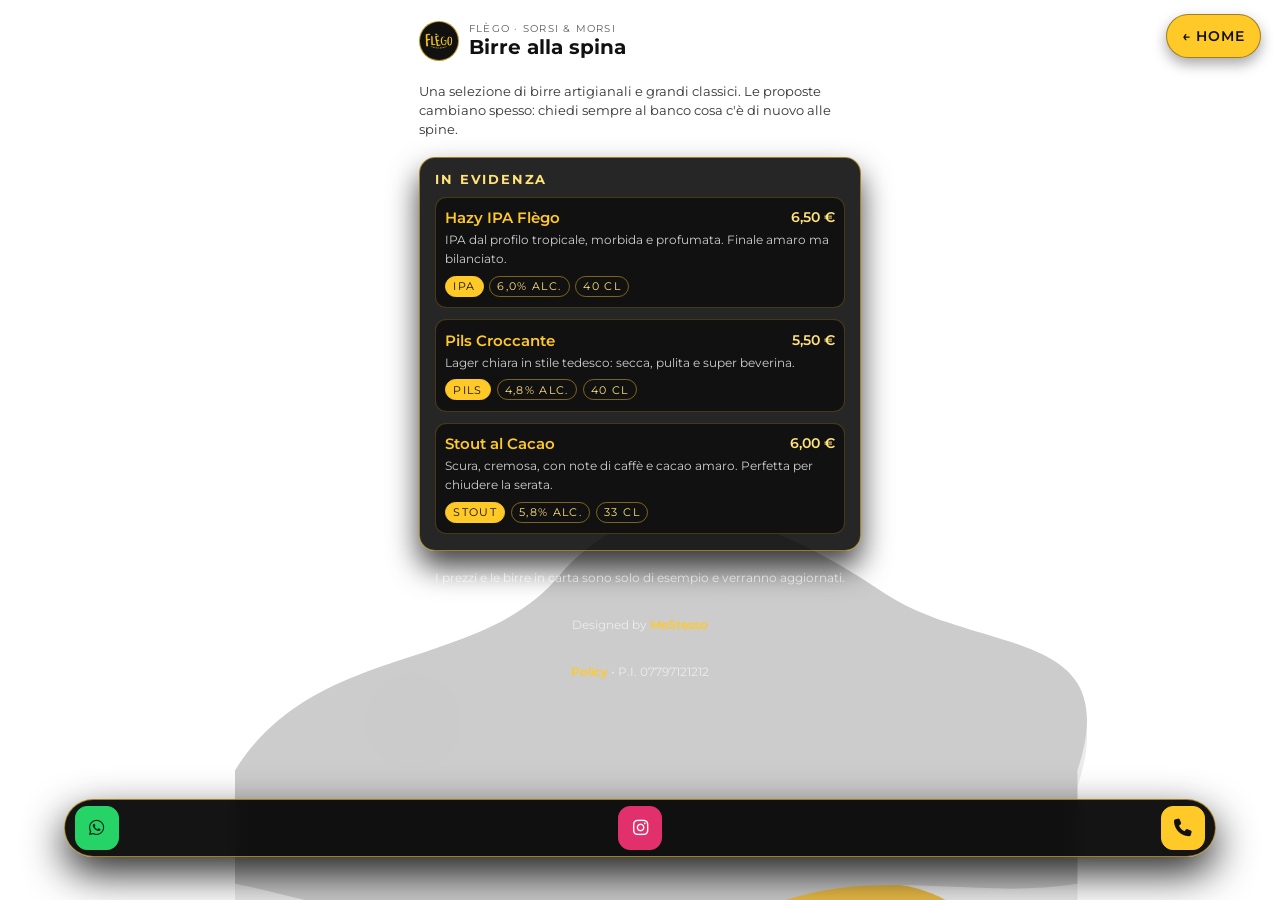
<file: birre.html>
<!DOCTYPE html>
<html lang="it">
<head>
    <meta charset="UTF-8">
    <title>Birre · Flègo</title>
    <meta name="viewport" content="width=device-width, initial-scale=1, viewport-fit=cover">
    <meta name="description" content="Birre del Flègo: proposte alla spina e in bottiglia. Menu completo con prezzi e descrizioni.">
    
    <!-- Meta tag iOS (PWA/Home Screen) -->
    <meta name="apple-mobile-web-app-capable" content="yes">
    <meta name="apple-mobile-web-app-status-bar-style" content="black-translucent">
    <meta name="apple-mobile-web-app-title" content="Flègo">
    <link rel="apple-touch-icon" href="logomini.png">
    
    <!-- PWA Manifest -->
    <link rel="manifest" href="manifest.json">
    <meta name="theme-color" content="#FFC928">
    
    <!-- Favicon -->
    <link rel="icon" type="image/x-icon" href="logo.ico">
    
    <!-- Canonical URL -->
    <link rel="canonical" href="https://flegopub.github.io/birre.html">
    
    <!-- Preconnect per CDN esterni (performance) -->
    <link rel="preconnect" href="https://fonts.googleapis.com">
    <link rel="preconnect" href="https://fonts.gstatic.com" crossorigin>
    <link rel="preconnect" href="https://cdnjs.cloudflare.com">
    
    <!-- Open Graph / Facebook -->
    <meta property="og:type" content="website">
    <meta property="og:url" content="https://flegopub.github.io/birre.html">
    <meta property="og:title" content="Birre · Flègo">
    <meta property="og:description" content="Birre del Flègo: proposte alla spina e in bottiglia. Menu completo con prezzi e descrizioni.">
    <meta property="og:image" content="https://flegopub.github.io/logo.png">
    <meta property="og:locale" content="it_IT">
    <meta property="og:site_name" content="Flègo · Sorsi & Morsi">
    
    <!-- Twitter Card -->
    <meta name="twitter:card" content="summary_large_image">
    <meta name="twitter:url" content="https://flegopub.github.io/birre.html">
    <meta name="twitter:title" content="Birre · Flègo">
    <meta name="twitter:description" content="Birre del Flègo: proposte alla spina e in bottiglia. Menu completo con prezzi e descrizioni.">
    <meta name="twitter:image" content="https://flegopub.github.io/logo.png">
    
    <!-- Meta tag per disabilitare la cache del browser -->
    <meta http-equiv="Cache-Control" content="no-cache, no-store, must-revalidate">
    <meta http-equiv="Pragma" content="no-cache">
    <meta http-equiv="Expires" content="0">
    <link rel="stylesheet" href="style.css">
    <!-- Preload font critico Montserrat -->
    <link rel="preload" href="https://fonts.googleapis.com/css2?family=Montserrat:wght@400;600;700&display=swap" as="style">
    <!-- Google Fonts -->
    <link href="https://fonts.googleapis.com/css2?family=Montserrat:wght@400;600;700&display=swap" rel="stylesheet">
    <!-- Font Awesome -->
    <link rel="stylesheet" href="https://cdnjs.cloudflare.com/ajax/libs/font-awesome/6.5.0/css/all.min.css">
</head>
<body class="menu-body">
    <div class="menu-page">
        <header class="menu-header">
            <div class="menu-header-left">
                <div class="menu-logo">
                    <img src="logomini.png" alt="Flègo">
                </div>
                <div class="menu-title-block">
                    <span class="menu-eyebrow">Flègo · Sorsi &amp; Morsi</span>
                    <h1 class="menu-title">Birre alla spina</h1>
                </div>
            </div>
            <a href="home.html" class="menu-close">
                <span>&larr;</span>
                <span>Home</span>
            </a>
        </header>

        <p class="menu-intro">
            Una selezione di birre artigianali e grandi classici. Le proposte cambiano spesso:
            chiedi sempre al banco cosa c&apos;è di nuovo alle spine.
        </p>

        <section class="menu-section">
            <h2 class="menu-section-title">In evidenza</h2>
            <ul class="menu-list">
                <li class="menu-item">
                    <div class="menu-item-header">
                        <span class="menu-item-name">Hazy IPA Flègo</span>
                        <span class="menu-item-price">6,50&nbsp;&euro;</span>
                    </div>
                    <p class="menu-item-desc">
                        IPA dal profilo tropicale, morbida e profumata. Finale amaro ma bilanciato.
                    </p>
                    <div class="menu-item-meta">
                        <span class="menu-pill menu-pill--accent">IPA</span>
                        <span class="menu-pill">6,0% alc.</span>
                        <span class="menu-pill">40 cl</span>
                    </div>
                </li>

                <li class="menu-item">
                    <div class="menu-item-header">
                        <span class="menu-item-name">Pils Croccante</span>
                        <span class="menu-item-price">5,50&nbsp;&euro;</span>
                    </div>
                    <p class="menu-item-desc">
                        Lager chiara in stile tedesco: secca, pulita e super beverina.
                    </p>
                    <div class="menu-item-meta">
                        <span class="menu-pill menu-pill--accent">Pils</span>
                        <span class="menu-pill">4,8% alc.</span>
                        <span class="menu-pill">40 cl</span>
                    </div>
                </li>

                <li class="menu-item">
                    <div class="menu-item-header">
                        <span class="menu-item-name">Stout al Cacao</span>
                        <span class="menu-item-price">6,00&nbsp;&euro;</span>
                    </div>
                    <p class="menu-item-desc">
                        Scura, cremosa, con note di caffè e cacao amaro. Perfetta per chiudere la serata.
                    </p>
                    <div class="menu-item-meta">
                        <span class="menu-pill menu-pill--accent">Stout</span>
                        <span class="menu-pill">5,8% alc.</span>
                        <span class="menu-pill">33 cl</span>
                    </div>
                </li>
            </ul>
        </section>

        <p class="menu-footer">
            I prezzi e le birre in carta sono solo di esempio e verranno aggiornati.
        </p>
        <p class="menu-footer menu-footer-designed">
            Designed by <a href="autore.html" class="footer-author-link">MeStesso</a>
        </p>
        <p class="menu-footer menu-footer-designed" style="margin-top: 0.3rem;">
            <a href="policy.html" class="footer-author-link">Policy</a> • P.I. 07797121212
        </p>




    </div>

    <!-- Barra fissa in basso -->
    <div class="bottom-bar">
        <a href="https://wa.me/393207682949" class="bottom-bar-btn bottom-bar-btn--wa" target="_blank" rel="noopener">
            <i class="fab fa-whatsapp"></i>
            <span>WhatsApp</span>
        </a>
        <a href="https://www.instagram.com/flego_official/" class="bottom-bar-btn bottom-bar-btn--ig" target="_blank" rel="noopener">
            <i class="fab fa-instagram"></i>
            <span>Instagram</span>
        </a>
        <a href="tel:+393207682949" class="bottom-bar-btn bottom-bar-btn--call">
            <i class="fas fa-phone"></i>
            <span>Chiama</span>
        </a>
    </div>

    <button class="scroll-top" aria-label="Torna all'inizio">
        <i class="fas fa-chevron-up"></i>
    </button>

    <script>
        // scroll to top button
        (function() {
            const btn = document.querySelector('.scroll-top');
            if (!btn) return;
            
            // click handler
            btn.addEventListener('click', function () {
                window.scrollTo({ top: 0, behavior: 'smooth' });
            });
            
            // mostra/nascondi bottone in base allo scroll
            const scrollThreshold = 200; // pixel di scroll prima di mostrare il bottone
            
            window.addEventListener('scroll', function() {
                const scrollTop = window.pageYOffset || document.documentElement.scrollTop;
                
                if (scrollTop > scrollThreshold) {
                    btn.classList.add('visible');
                } else {
                    btn.classList.remove('visible');
                }
            });
        })();

        // Registrazione Service Worker
        if ('serviceWorker' in navigator) {
            window.addEventListener('load', function() {
                navigator.serviceWorker.register('/service-worker.js')
                    .then(function(registration) {
                        console.log('Service Worker registrato con successo:', registration.scope);
                    })
                    .catch(function(error) {
                        console.log('Registrazione Service Worker fallita:', error);
                    });
            });
        }
    </script>
    
    <!-- Sfondo birra animato -->
    <div class="beer-background">
        <svg id="beer-svg-bg" viewBox="0 0 220 300" role="img" aria-label="Birra 2D con schiuma e bollicine (trasparente)"></svg>
    </div>
    
    <script>
        // Script per creare e animare la birra di sfondo
        (function() {
            const beerBg = document.querySelector('.beer-background');
            if (!beerBg) return;
            
            const svg = beerBg.querySelector('svg');
            const svgNS = "http://www.w3.org/2000/svg";
            
            // Genera ID unici per evitare conflitti
            const uniqueId = 'bg-beer-' + Date.now() + '-' + Math.random().toString(36).substr(2, 9);
            const beerBodyClipId = uniqueId + '-bodyClip';
            const beerClipId = uniqueId + '-clip';
            const beerGradId = uniqueId + '-grad';
            
            // Crea defs
            const defs = document.createElementNS(svgNS, "defs");
            
            const beerBodyClip = document.createElementNS(svgNS, "clipPath");
            beerBodyClip.setAttribute("id", beerBodyClipId);
            const rect1 = document.createElementNS(svgNS, "rect");
            rect1.setAttribute("x", "64");
            rect1.setAttribute("y", "56");
            rect1.setAttribute("width", "92");
            rect1.setAttribute("height", "190");
            rect1.setAttribute("rx", "16");
            beerBodyClip.appendChild(rect1);
            defs.appendChild(beerBodyClip);
            
            const beerClip = document.createElementNS(svgNS, "clipPath");
            beerClip.setAttribute("id", beerClipId);
            const rect2 = document.createElementNS(svgNS, "rect");
            rect2.setAttribute("x", "64");
            rect2.setAttribute("y", "82");
            rect2.setAttribute("width", "92");
            rect2.setAttribute("height", "164");
            rect2.setAttribute("rx", "16");
            beerClip.appendChild(rect2);
            defs.appendChild(beerClip);
            
            const beerGrad = document.createElementNS(svgNS, "linearGradient");
            beerGrad.setAttribute("id", beerGradId);
            beerGrad.setAttribute("x1", "0");
            beerGrad.setAttribute("y1", "0");
            beerGrad.setAttribute("x2", "0");
            beerGrad.setAttribute("y2", "1");
            const stop1 = document.createElementNS(svgNS, "stop");
            stop1.setAttribute("offset", "0");
            stop1.setAttribute("stop-color", "var(--beer1)");
            const stop2 = document.createElementNS(svgNS, "stop");
            stop2.setAttribute("offset", ".55");
            stop2.setAttribute("stop-color", "var(--beer2)");
            const stop3 = document.createElementNS(svgNS, "stop");
            stop3.setAttribute("offset", "1");
            stop3.setAttribute("stop-color", "var(--beer3)");
            beerGrad.appendChild(stop1);
            beerGrad.appendChild(stop2);
            beerGrad.appendChild(stop3);
            defs.appendChild(beerGrad);
            
            svg.appendChild(defs);
            
            // Crea gruppo principale
            const beerSlosh = document.createElementNS(svgNS, "g");
            beerSlosh.setAttribute("class", "beer-slosh");
            
            // Gruppo body con clip-path
            const beerBodyGroup = document.createElementNS(svgNS, "g");
            beerBodyGroup.setAttribute("clip-path", "url(#" + beerBodyClipId + ")");
            
            const beerRect = document.createElementNS(svgNS, "rect");
            beerRect.setAttribute("x", "64");
            beerRect.setAttribute("y", "98");
            beerRect.setAttribute("width", "92");
            beerRect.setAttribute("height", "148");
            beerRect.setAttribute("rx", "16");
            beerRect.setAttribute("fill", "url(#" + beerGradId + ")");
            beerBodyGroup.appendChild(beerRect);
            
            const path = document.createElementNS(svgNS, "path");
            path.setAttribute("d", "M76 92 C86 120, 78 190, 92 236");
            path.setAttribute("fill", "none");
            path.setAttribute("stroke", "rgba(255,255,255,.18)");
            path.setAttribute("stroke-width", "10");
            path.setAttribute("stroke-linecap", "round");
            beerBodyGroup.appendChild(path);
            
            const bubblesGroup = document.createElementNS(svgNS, "g");
            bubblesGroup.setAttribute("clip-path", "url(#" + beerClipId + ")");
            beerBodyGroup.appendChild(bubblesGroup);
            
            beerSlosh.appendChild(beerBodyGroup);
            
            // Gruppo schiuma
            const foamBob = document.createElementNS(svgNS, "g");
            foamBob.setAttribute("class", "foam-bob");
            
            const foamPath = document.createElementNS(svgNS, "path");
            foamPath.setAttribute("d", "M60 84 C70 68, 90 72, 100 60 C112 46, 128 54, 140 62 C152 70, 170 66, 164 84 L164 98 C152 100, 140 96, 128 100 C116 104, 104 100, 92 102 C80 104, 70 100, 60 98 Z");
            foamPath.setAttribute("fill", "var(--foam)");
            foamBob.appendChild(foamPath);
            
            const circles = [
                {cx: 82, cy: 78, r: 6, opacity: 0.95},
                {cx: 120, cy: 70, r: 8, opacity: 0.98},
                {cx: 145, cy: 80, r: 5, opacity: 0.92},
                {cx: 104, cy: 86, r: 4, opacity: 0.9}
            ];
            
            circles.forEach(function(c) {
                const circle = document.createElementNS(svgNS, "circle");
                circle.setAttribute("cx", c.cx);
                circle.setAttribute("cy", c.cy);
                circle.setAttribute("r", c.r);
                circle.setAttribute("fill", "var(--foam)");
                circle.setAttribute("opacity", c.opacity);
                foamBob.appendChild(circle);
            });
            
            beerSlosh.appendChild(foamBob);
            svg.appendChild(beerSlosh);
            
            // Genera le bollicine
            const MIN_X = 72, MAX_X = 148;
            const BASE_Y = 238;
            const COUNT = 26;
            
            function rand(min, max) { return Math.random() * (max - min) + min; }
            
            for(let i = 0; i < COUNT; i++) {
                const c = document.createElementNS(svgNS, "circle");
                const r = rand(1.8, 5.2);
                const x = rand(MIN_X, MAX_X);
                const y = rand(BASE_Y - 10, BASE_Y + 18);
                const dur = rand(1.6, 3.4);
                const delay = rand(0, 2.8);
                
                c.setAttribute("cx", x.toFixed(2));
                c.setAttribute("cy", y.toFixed(2));
                c.setAttribute("r", r.toFixed(2));
                c.setAttribute("fill", "var(--bubble)");
                c.classList.add("bubble");
                c.style.animationDuration = dur.toFixed(2) + "s";
                c.style.animationDelay = (-delay).toFixed(2) + "s";
                c.style.opacity = rand(0.35, 0.9).toFixed(2);
                
                bubblesGroup.appendChild(c);
            }
        })();
    </script>
    
    <script>
        // Animazione dello sfondo birra basata sullo scroll
        (function() {
            const beerBg = document.querySelector('.beer-background');
            if (!beerBg) return;
            
            const beerSlosh = beerBg.querySelector('.beer-slosh');
            const foamBob = beerBg.querySelector('.foam-bob');
            
            // Disabilita le animazioni di default
            if (beerSlosh) beerSlosh.style.animationPlayState = 'paused';
            if (foamBob) foamBob.style.animationPlayState = 'paused';
            
            let isScrolling = false;
            let scrollTimeout;
            
            function updateBeerPosition() {
                const scrollTop = window.pageYOffset || document.documentElement.scrollTop;
                const documentHeight = document.documentElement.scrollHeight;
                const viewportHeight = window.innerHeight;
                const maxScroll = documentHeight - viewportHeight;
                
                if (maxScroll <= 0) {
                    // Nessuno scroll disponibile, centra lo sfondo
                    beerBg.style.top = '50%';
                    beerBg.style.transform = 'translate(-50%, -50%) scale(3.0)';
                    return;
                }
                
                // Calcola la percentuale di scroll (0 = top, 1 = bottom)
                const scrollPercent = scrollTop / maxScroll;
                
                // Quando scrollPercent = 0 (top pagina): top = 100vh (bottom)
                // Quando scrollPercent = 1 (bottom pagina): top = 0vh (top)
                const topPosition = 100 - (scrollPercent * 100);
                
                // Applica la nuova posizione
                beerBg.style.top = topPosition + 'vh';
                beerBg.style.transform = 'translate(-50%, 0) scale(3.0)';
            }
            
            function startScrollAnimation() {
                isScrolling = true;
                if (beerSlosh) beerSlosh.style.animationPlayState = 'running';
                if (foamBob) foamBob.style.animationPlayState = 'running';
                
                // Reset del timeout
                clearTimeout(scrollTimeout);
            }
            
            function stopScrollAnimation() {
                isScrolling = false;
                if (beerSlosh) beerSlosh.style.animationPlayState = 'paused';
                if (foamBob) foamBob.style.animationPlayState = 'paused';
            }
            
            // Aggiorna la posizione all'avvio
            updateBeerPosition();
            
            // Aggiorna la posizione durante lo scroll con throttling per performance
            let ticking = false;
            window.addEventListener('scroll', function() {
                startScrollAnimation();
                
                if (!ticking) {
                    window.requestAnimationFrame(function() {
                        updateBeerPosition();
                        ticking = false;
                    });
                    ticking = true;
                }
                
                // Ferma l'animazione dopo che lo scroll si ferma
                clearTimeout(scrollTimeout);
                scrollTimeout = setTimeout(stopScrollAnimation, 150);
            });
            
            // Aggiorna anche quando la finestra viene ridimensionata
            window.addEventListener('resize', function() {
                updateBeerPosition();
            });
        })();
    </script>
</body>
</html>
</file>
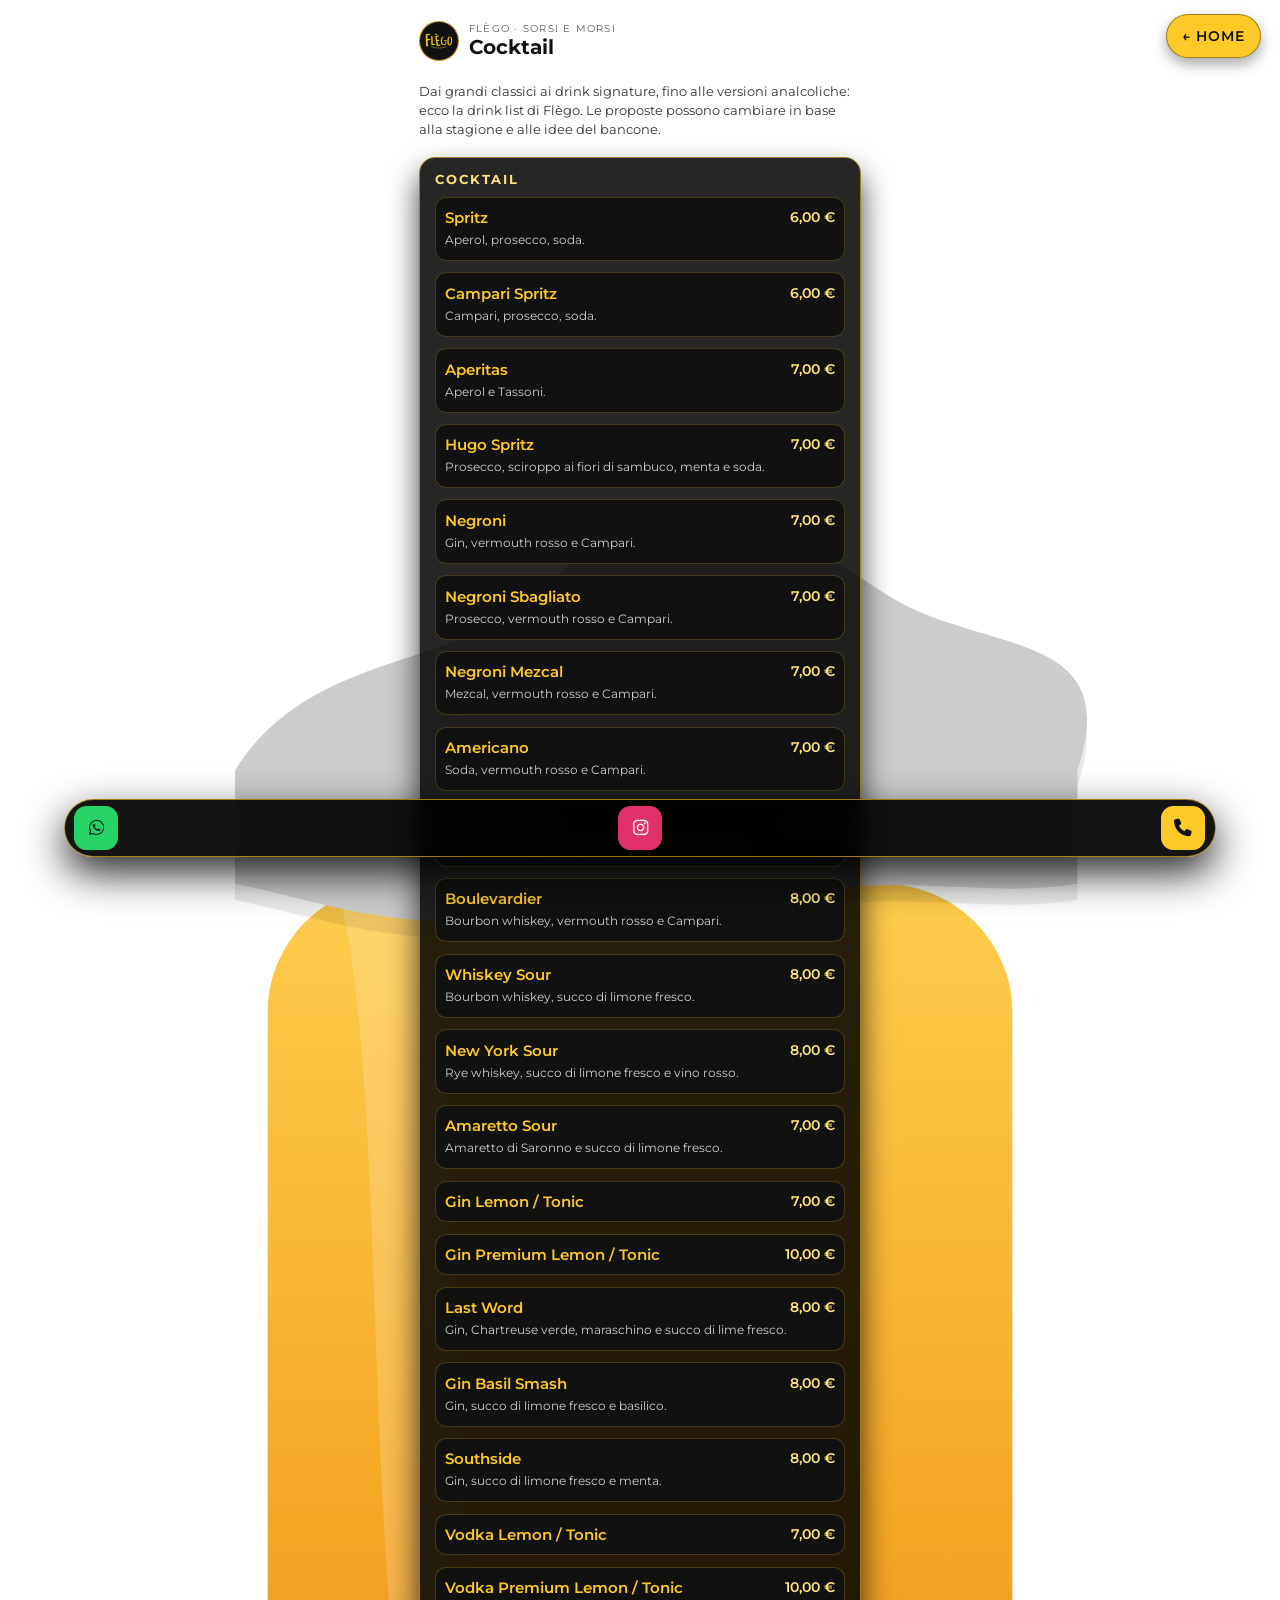
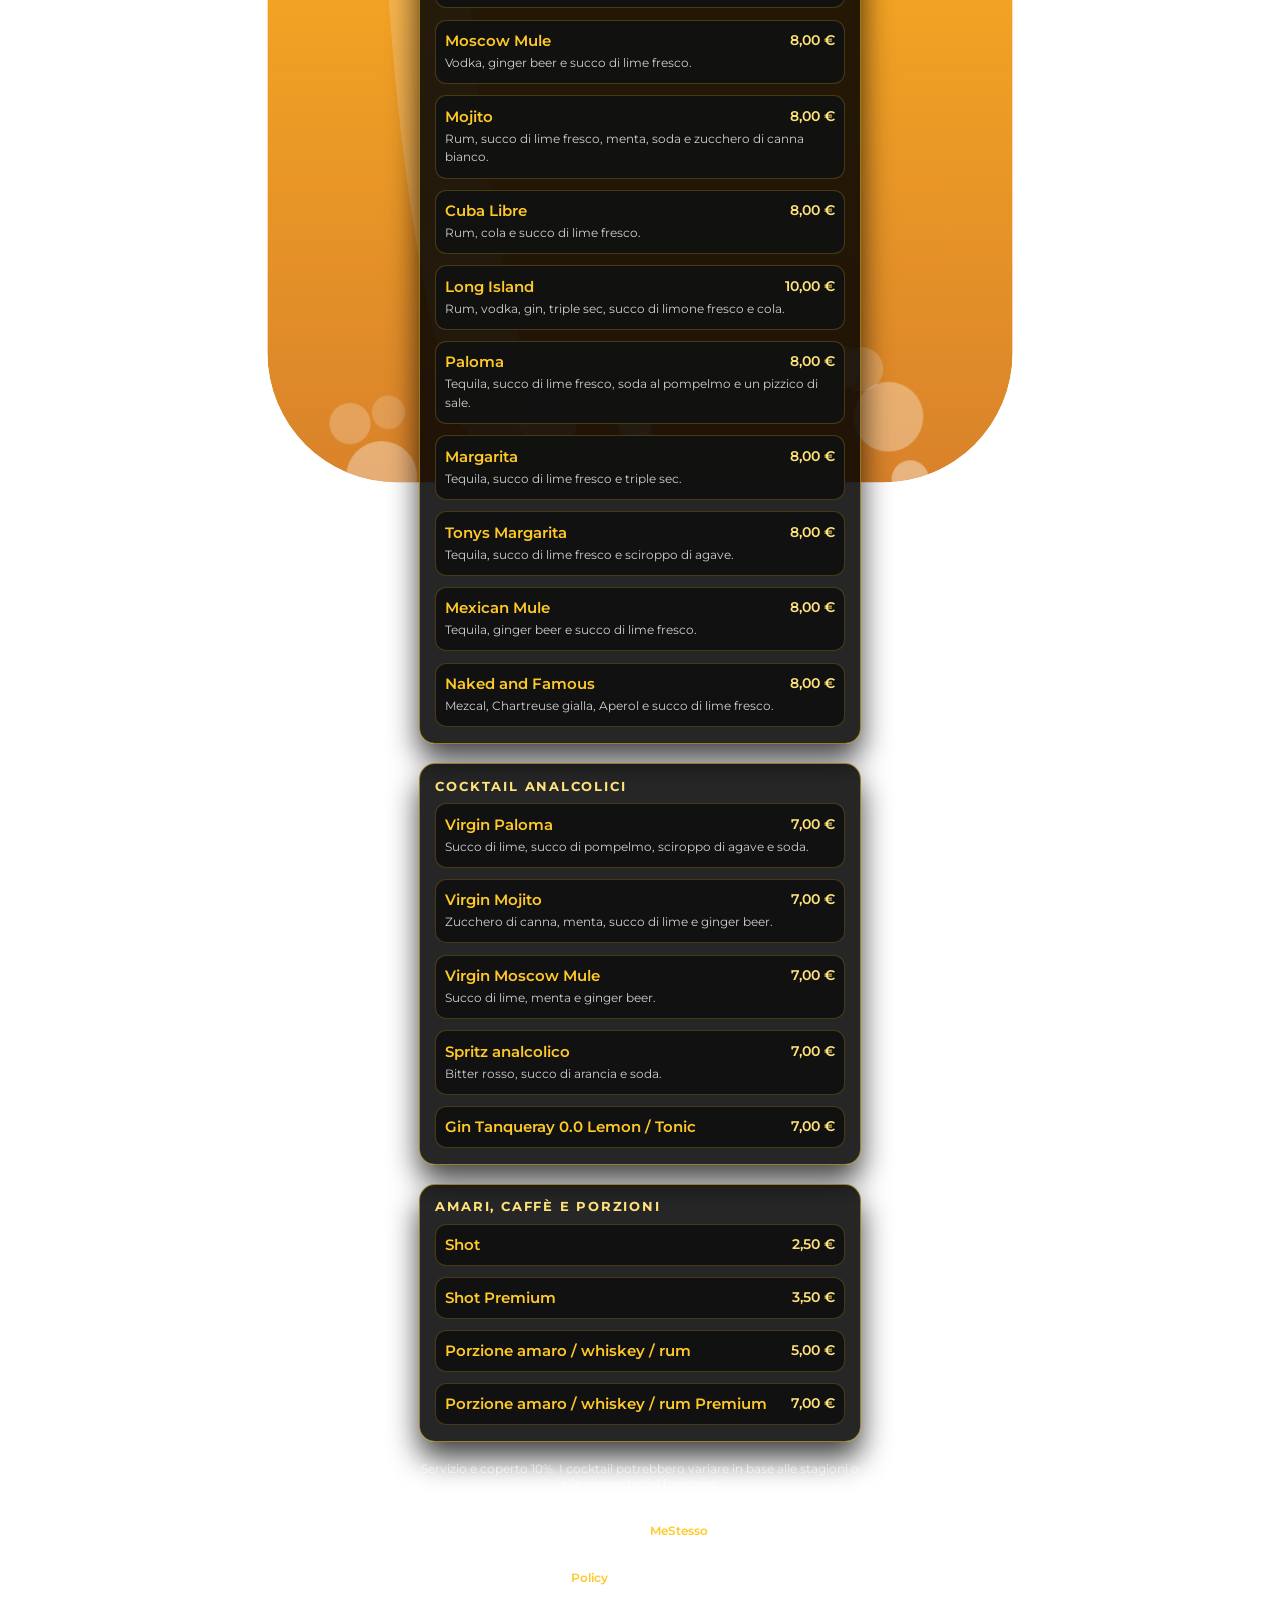
<file: cocktails.html>
<!DOCTYPE html>
<html lang="it">
<head>
    <meta charset="UTF-8">
    <title>Cocktail · Flègo</title>
    <meta name="viewport" content="width=device-width, initial-scale=1, viewport-fit=cover">
    <meta name="description" content="Cocktail del Flègo: classici e analcolici. Menu completo con prezzi e descrizioni.">
    
    <!-- Meta tag iOS (PWA/Home Screen) -->
    <meta name="apple-mobile-web-app-capable" content="yes">
    <meta name="apple-mobile-web-app-status-bar-style" content="black-translucent">
    <meta name="apple-mobile-web-app-title" content="Flègo">
    <link rel="apple-touch-icon" href="logomini.png">
    
    <!-- PWA Manifest -->
    <link rel="manifest" href="manifest.json">
    <meta name="theme-color" content="#FFC928">
    
    <!-- Favicon -->
    <link rel="icon" type="image/x-icon" href="logo.ico">
    
    <!-- Canonical URL -->
    <link rel="canonical" href="https://flegopub.github.io/cocktails.html">
    
    <!-- Preconnect per CDN esterni (performance) -->
    <link rel="preconnect" href="https://fonts.googleapis.com">
    <link rel="preconnect" href="https://fonts.gstatic.com" crossorigin>
    <link rel="preconnect" href="https://cdnjs.cloudflare.com">
    
    <!-- Open Graph / Facebook -->
    <meta property="og:type" content="website">
    <meta property="og:url" content="https://flegopub.github.io/cocktails.html">
    <meta property="og:title" content="Cocktail · Flègo">
    <meta property="og:description" content="Cocktail del Flègo: classici e analcolici. Menu completo con prezzi e descrizioni.">
    <meta property="og:image" content="https://flegopub.github.io/logo.png">
    <meta property="og:locale" content="it_IT">
    <meta property="og:site_name" content="Flègo · Sorsi & Morsi">
    
    <!-- Twitter Card -->
    <meta name="twitter:card" content="summary_large_image">
    <meta name="twitter:url" content="https://flegopub.github.io/cocktails.html">
    <meta name="twitter:title" content="Cocktail · Flègo">
    <meta name="twitter:description" content="Cocktail del Flègo: classici e analcolici. Menu completo con prezzi e descrizioni.">
    <meta name="twitter:image" content="https://flegopub.github.io/logo.png">
    
    <!-- Meta tag per disabilitare la cache del browser -->
    <meta http-equiv="Cache-Control" content="no-cache, no-store, must-revalidate">
    <meta http-equiv="Pragma" content="no-cache">
    <meta http-equiv="Expires" content="0">
    <link rel="stylesheet" href="style.css">
    <!-- Preload font critico Montserrat -->
    <link rel="preload" href="https://fonts.googleapis.com/css2?family=Montserrat:wght@400;600;700&display=swap" as="style">
    <!-- Google Fonts -->
    <link href="https://fonts.googleapis.com/css2?family=Montserrat:wght@400;600;700&display=swap" rel="stylesheet">
    <!-- Font Awesome -->
    <link rel="stylesheet" href="https://cdnjs.cloudflare.com/ajax/libs/font-awesome/6.5.0/css/all.min.css">
</head>
<body class="menu-body">
    <div class="menu-page">
        <header class="menu-header">
            <div class="menu-header-left">
                <div class="menu-logo">
                    <img src="logomini.png" alt="Flègo">
                </div>
                <div class="menu-title-block">
                    <span class="menu-eyebrow">Flègo · Sorsi e Morsi</span>
                    <h1 class="menu-title">Cocktail</h1>
                </div>
            </div>
            <a href="home.html" class="menu-close">
                <span>&larr;</span>
                <span>Home</span>
            </a>
        </header>

        <p class="menu-intro">
            Dai grandi classici ai drink signature, fino alle versioni analcoliche:
            ecco la drink list di Fl&egrave;go. Le proposte possono cambiare in base
            alla stagione e alle idee del bancone.
        </p>

        <section class="menu-section">
            <h2 class="menu-section-title">Cocktail</h2>
            <ul class="menu-list">
                <li class="menu-item">
                    <div class="menu-item-header">
                        <span class="menu-item-name">Spritz</span>
                        <span class="menu-item-price">6,00&nbsp;&euro;</span>
                    </div>
                    <p class="menu-item-desc">
                        Aperol, prosecco, soda.
                    </p>
                </li>

                <li class="menu-item">
                    <div class="menu-item-header">
                        <span class="menu-item-name">Campari Spritz</span>
                        <span class="menu-item-price">6,00&nbsp;&euro;</span>
                    </div>
                    <p class="menu-item-desc">
                        Campari, prosecco, soda.
                    </p>
                </li>

                <li class="menu-item">
                    <div class="menu-item-header">
                        <span class="menu-item-name">Aperitas</span>
                        <span class="menu-item-price">7,00&nbsp;&euro;</span>
                    </div>
                    <p class="menu-item-desc">
                        Aperol e Tassoni.
                    </p>
                </li>

                <li class="menu-item">
                    <div class="menu-item-header">
                        <span class="menu-item-name">Hugo Spritz</span>
                        <span class="menu-item-price">7,00&nbsp;&euro;</span>
                    </div>
                    <p class="menu-item-desc">
                        Prosecco, sciroppo ai fiori di sambuco, menta e soda.
                    </p>
                </li>

                <li class="menu-item">
                    <div class="menu-item-header">
                        <span class="menu-item-name">Negroni</span>
                        <span class="menu-item-price">7,00&nbsp;&euro;</span>
                    </div>
                    <p class="menu-item-desc">
                        Gin, vermouth rosso e Campari.
                    </p>
                </li>

                <li class="menu-item">
                    <div class="menu-item-header">
                        <span class="menu-item-name">Negroni Sbagliato</span>
                        <span class="menu-item-price">7,00&nbsp;&euro;</span>
                    </div>
                    <p class="menu-item-desc">
                        Prosecco, vermouth rosso e Campari.
                    </p>
                </li>

                <li class="menu-item">
                    <div class="menu-item-header">
                        <span class="menu-item-name">Negroni Mezcal</span>
                        <span class="menu-item-price">7,00&nbsp;&euro;</span>
                    </div>
                    <p class="menu-item-desc">
                        Mezcal, vermouth rosso e Campari.
                    </p>
                </li>

                <li class="menu-item">
                    <div class="menu-item-header">
                        <span class="menu-item-name">Americano</span>
                        <span class="menu-item-price">7,00&nbsp;&euro;</span>
                    </div>
                    <p class="menu-item-desc">
                        Soda, vermouth rosso e Campari.
                    </p>
                </li>

                <li class="menu-item">
                    <div class="menu-item-header">
                        <span class="menu-item-name">Old Fashioned</span>
                        <span class="menu-item-price">8,00&nbsp;&euro;</span>
                    </div>
                    <p class="menu-item-desc">
                        Bourbon whiskey, zolletta di zucchero e angostura.
                    </p>
                </li>

                <li class="menu-item">
                    <div class="menu-item-header">
                        <span class="menu-item-name">Boulevardier</span>
                        <span class="menu-item-price">8,00&nbsp;&euro;</span>
                    </div>
                    <p class="menu-item-desc">
                        Bourbon whiskey, vermouth rosso e Campari.
                    </p>
                </li>

                <li class="menu-item">
                    <div class="menu-item-header">
                        <span class="menu-item-name">Whiskey Sour</span>
                        <span class="menu-item-price">8,00&nbsp;&euro;</span>
                    </div>
                    <p class="menu-item-desc">
                        Bourbon whiskey, succo di limone fresco.
                    </p>
                </li>

                <li class="menu-item">
                    <div class="menu-item-header">
                        <span class="menu-item-name">New York Sour</span>
                        <span class="menu-item-price">8,00&nbsp;&euro;</span>
                    </div>
                    <p class="menu-item-desc">
                        Rye whiskey, succo di limone fresco e vino rosso.
                    </p>
                </li>

                <li class="menu-item">
                    <div class="menu-item-header">
                        <span class="menu-item-name">Amaretto Sour</span>
                        <span class="menu-item-price">7,00&nbsp;&euro;</span>
                    </div>
                    <p class="menu-item-desc">
                        Amaretto di Saronno e succo di limone fresco.
                    </p>
                </li>

                <li class="menu-item">
                    <div class="menu-item-header">
                        <span class="menu-item-name">Gin Lemon / Tonic</span>
                        <span class="menu-item-price">7,00&nbsp;&euro;</span>
                    </div>
                </li>

                <li class="menu-item">
                    <div class="menu-item-header">
                        <span class="menu-item-name">Gin Premium Lemon / Tonic</span>
                        <span class="menu-item-price">10,00&nbsp;&euro;</span>
                    </div>
                </li>

                <li class="menu-item">
                    <div class="menu-item-header">
                        <span class="menu-item-name">Last Word</span>
                        <span class="menu-item-price">8,00&nbsp;&euro;</span>
                    </div>
                    <p class="menu-item-desc">
                        Gin, Chartreuse verde, maraschino e succo di lime fresco.
                    </p>
                </li>

                <li class="menu-item">
                    <div class="menu-item-header">
                        <span class="menu-item-name">Gin Basil Smash</span>
                        <span class="menu-item-price">8,00&nbsp;&euro;</span>
                    </div>
                    <p class="menu-item-desc">
                        Gin, succo di limone fresco e basilico.
                    </p>
                </li>

                <li class="menu-item">
                    <div class="menu-item-header">
                        <span class="menu-item-name">Southside</span>
                        <span class="menu-item-price">8,00&nbsp;&euro;</span>
                    </div>
                    <p class="menu-item-desc">
                        Gin, succo di limone fresco e menta.
                    </p>
                </li>

                <li class="menu-item">
                    <div class="menu-item-header">
                        <span class="menu-item-name">Vodka Lemon / Tonic</span>
                        <span class="menu-item-price">7,00&nbsp;&euro;</span>
                    </div>
                </li>

                <li class="menu-item">
                    <div class="menu-item-header">
                        <span class="menu-item-name">Vodka Premium Lemon / Tonic</span>
                        <span class="menu-item-price">10,00&nbsp;&euro;</span>
                    </div>
                </li>

                <li class="menu-item">
                    <div class="menu-item-header">
                        <span class="menu-item-name">Moscow Mule</span>
                        <span class="menu-item-price">8,00&nbsp;&euro;</span>
                    </div>
                    <p class="menu-item-desc">
                        Vodka, ginger beer e succo di lime fresco.
                    </p>
                </li>

                <li class="menu-item">
                    <div class="menu-item-header">
                        <span class="menu-item-name">Mojito</span>
                        <span class="menu-item-price">8,00&nbsp;&euro;</span>
                    </div>
                    <p class="menu-item-desc">
                        Rum, succo di lime fresco, menta, soda e zucchero di canna bianco.
                    </p>
                </li>

                <li class="menu-item">
                    <div class="menu-item-header">
                        <span class="menu-item-name">Cuba Libre</span>
                        <span class="menu-item-price">8,00&nbsp;&euro;</span>
                    </div>
                    <p class="menu-item-desc">
                        Rum, cola e succo di lime fresco.
                    </p>
                </li>

                <li class="menu-item">
                    <div class="menu-item-header">
                        <span class="menu-item-name">Long Island</span>
                        <span class="menu-item-price">10,00&nbsp;&euro;</span>
                    </div>
                    <p class="menu-item-desc">
                        Rum, vodka, gin, triple sec, succo di limone fresco e cola.
                    </p>
                </li>

                <li class="menu-item">
                    <div class="menu-item-header">
                        <span class="menu-item-name">Paloma</span>
                        <span class="menu-item-price">8,00&nbsp;&euro;</span>
                    </div>
                    <p class="menu-item-desc">
                        Tequila, succo di lime fresco, soda al pompelmo e un pizzico di sale.
                    </p>
                </li>

                <li class="menu-item">
                    <div class="menu-item-header">
                        <span class="menu-item-name">Margarita</span>
                        <span class="menu-item-price">8,00&nbsp;&euro;</span>
                    </div>
                    <p class="menu-item-desc">
                        Tequila, succo di lime fresco e triple sec.
                    </p>
                </li>

                <li class="menu-item">
                    <div class="menu-item-header">
                        <span class="menu-item-name">Tonys Margarita</span>
                        <span class="menu-item-price">8,00&nbsp;&euro;</span>
                    </div>
                    <p class="menu-item-desc">
                        Tequila, succo di lime fresco e sciroppo di agave.
                    </p>
                </li>

                <li class="menu-item">
                    <div class="menu-item-header">
                        <span class="menu-item-name">Mexican Mule</span>
                        <span class="menu-item-price">8,00&nbsp;&euro;</span>
                    </div>
                    <p class="menu-item-desc">
                        Tequila, ginger beer e succo di lime fresco.
                    </p>
                </li>

                <li class="menu-item">
                    <div class="menu-item-header">
                        <span class="menu-item-name">Naked and Famous</span>
                        <span class="menu-item-price">8,00&nbsp;&euro;</span>
                    </div>
                    <p class="menu-item-desc">
                        Mezcal, Chartreuse gialla, Aperol e succo di lime fresco.
                    </p>
                </li>
            </ul>
        </section>

        <section class="menu-section" style="margin-top: 1.2rem;">
            <h2 class="menu-section-title">Cocktail analcolici</h2>
            <ul class="menu-list">
                <li class="menu-item">
                    <div class="menu-item-header">
                        <span class="menu-item-name">Virgin Paloma</span>
                        <span class="menu-item-price">7,00&nbsp;&euro;</span>
                    </div>
                    <p class="menu-item-desc">
                        Succo di lime, succo di pompelmo, sciroppo di agave e soda.
                    </p>
                </li>

                <li class="menu-item">
                    <div class="menu-item-header">
                        <span class="menu-item-name">Virgin Mojito</span>
                        <span class="menu-item-price">7,00&nbsp;&euro;</span>
                    </div>
                    <p class="menu-item-desc">
                        Zucchero di canna, menta, succo di lime e ginger beer.
                    </p>
                </li>

                <li class="menu-item">
                    <div class="menu-item-header">
                        <span class="menu-item-name">Virgin Moscow Mule</span>
                        <span class="menu-item-price">7,00&nbsp;&euro;</span>
                    </div>
                    <p class="menu-item-desc">
                        Succo di lime, menta e ginger beer.
                    </p>
                </li>

                <li class="menu-item">
                    <div class="menu-item-header">
                        <span class="menu-item-name">Spritz analcolico</span>
                        <span class="menu-item-price">7,00&nbsp;&euro;</span>
                    </div>
                    <p class="menu-item-desc">
                        Bitter rosso, succo di arancia e soda.
                    </p>
                </li>

                <li class="menu-item">
                    <div class="menu-item-header">
                        <span class="menu-item-name">Gin Tanqueray 0.0 Lemon / Tonic</span>
                        <span class="menu-item-price">7,00&nbsp;&euro;</span>
                    </div>
                </li>
            </ul>
        </section>

        <section class="menu-section" style="margin-top: 1.2rem;">
            <h2 class="menu-section-title">Amari, caff&egrave; e porzioni</h2>
            <ul class="menu-list">
                <li class="menu-item">
                    <div class="menu-item-header">
                        <span class="menu-item-name">Shot</span>
                        <span class="menu-item-price">2,50&nbsp;&euro;</span>
                    </div>
                </li>
                <li class="menu-item">
                    <div class="menu-item-header">
                        <span class="menu-item-name">Shot Premium</span>
                        <span class="menu-item-price">3,50&nbsp;&euro;</span>
                    </div>
                </li>
                <li class="menu-item">
                    <div class="menu-item-header">
                        <span class="menu-item-name">Porzione amaro / whiskey / rum</span>
                        <span class="menu-item-price">5,00&nbsp;&euro;</span>
                    </div>
                </li>
                <li class="menu-item">
                    <div class="menu-item-header">
                        <span class="menu-item-name">Porzione amaro / whiskey / rum Premium</span>
                        <span class="menu-item-price">7,00&nbsp;&euro;</span>
                    </div>
                </li>
            </ul>
        </section>

        <p class="menu-footer">
            Servizio e coperto 10%. I cocktail potrebbero variare in base alle stagioni
            o alle proposte del bancone.
        </p>
        <p class="menu-footer menu-footer-designed">
            Designed by <a href="autore.html" class="footer-author-link">MeStesso</a>
        </p>
        <p class="menu-footer menu-footer-designed" style="margin-top: 0.3rem;">
            <a href="policy.html" class="footer-author-link">Policy</a> • P.I. 07797121212
        </p>




    </div>

    <!-- Barra fissa in basso -->
    <div class="bottom-bar">
        <a href="https://wa.me/393207682949" class="bottom-bar-btn bottom-bar-btn--wa" target="_blank" rel="noopener">
            <i class="fab fa-whatsapp"></i>
            <span>WhatsApp</span>
        </a>
        <a href="https://www.instagram.com/flego_official/" class="bottom-bar-btn bottom-bar-btn--ig" target="_blank" rel="noopener">
            <i class="fab fa-instagram"></i>
            <span>Instagram</span>
        </a>
        <a href="tel:+393207682949" class="bottom-bar-btn bottom-bar-btn--call">
            <i class="fas fa-phone"></i>
            <span>Chiama</span>
        </a>
    </div>

    <button class="scroll-top" aria-label="Torna all'inizio">
        <i class="fas fa-chevron-up"></i>
    </button>

    <script>
        // scroll to top button
        (function() {
            const btn = document.querySelector('.scroll-top');
            if (!btn) return;
            
            // click handler
            btn.addEventListener('click', function () {
                window.scrollTo({ top: 0, behavior: 'smooth' });
            });
            
            // mostra/nascondi bottone in base allo scroll
            const scrollThreshold = 200; // pixel di scroll prima di mostrare il bottone
            
            window.addEventListener('scroll', function() {
                const scrollTop = window.pageYOffset || document.documentElement.scrollTop;
                
                if (scrollTop > scrollThreshold) {
                    btn.classList.add('visible');
                } else {
                    btn.classList.remove('visible');
                }
            });
        })();

        // Registrazione Service Worker
        if ('serviceWorker' in navigator) {
            window.addEventListener('load', function() {
                navigator.serviceWorker.register('/service-worker.js')
                    .then(function(registration) {
                        console.log('Service Worker registrato con successo:', registration.scope);
                    })
                    .catch(function(error) {
                        console.log('Registrazione Service Worker fallita:', error);
                    });
            });
        }
    </script>
    
    <!-- Sfondo birra animato -->
    <div class="beer-background">
        <svg id="beer-svg-bg" viewBox="0 0 220 300" role="img" aria-label="Birra 2D con schiuma e bollicine (trasparente)"></svg>
    </div>
    
    <script>
        // Script per creare e animare la birra di sfondo
        (function() {
            const beerBg = document.querySelector('.beer-background');
            if (!beerBg) return;
            
            const svg = beerBg.querySelector('svg');
            const svgNS = "http://www.w3.org/2000/svg";
            
            // Genera ID unici per evitare conflitti
            const uniqueId = 'bg-beer-' + Date.now() + '-' + Math.random().toString(36).substr(2, 9);
            const beerBodyClipId = uniqueId + '-bodyClip';
            const beerClipId = uniqueId + '-clip';
            const beerGradId = uniqueId + '-grad';
            
            // Crea defs
            const defs = document.createElementNS(svgNS, "defs");
            
            const beerBodyClip = document.createElementNS(svgNS, "clipPath");
            beerBodyClip.setAttribute("id", beerBodyClipId);
            const rect1 = document.createElementNS(svgNS, "rect");
            rect1.setAttribute("x", "64");
            rect1.setAttribute("y", "56");
            rect1.setAttribute("width", "92");
            rect1.setAttribute("height", "190");
            rect1.setAttribute("rx", "16");
            beerBodyClip.appendChild(rect1);
            defs.appendChild(beerBodyClip);
            
            const beerClip = document.createElementNS(svgNS, "clipPath");
            beerClip.setAttribute("id", beerClipId);
            const rect2 = document.createElementNS(svgNS, "rect");
            rect2.setAttribute("x", "64");
            rect2.setAttribute("y", "82");
            rect2.setAttribute("width", "92");
            rect2.setAttribute("height", "164");
            rect2.setAttribute("rx", "16");
            beerClip.appendChild(rect2);
            defs.appendChild(beerClip);
            
            const beerGrad = document.createElementNS(svgNS, "linearGradient");
            beerGrad.setAttribute("id", beerGradId);
            beerGrad.setAttribute("x1", "0");
            beerGrad.setAttribute("y1", "0");
            beerGrad.setAttribute("x2", "0");
            beerGrad.setAttribute("y2", "1");
            const stop1 = document.createElementNS(svgNS, "stop");
            stop1.setAttribute("offset", "0");
            stop1.setAttribute("stop-color", "var(--beer1)");
            const stop2 = document.createElementNS(svgNS, "stop");
            stop2.setAttribute("offset", ".55");
            stop2.setAttribute("stop-color", "var(--beer2)");
            const stop3 = document.createElementNS(svgNS, "stop");
            stop3.setAttribute("offset", "1");
            stop3.setAttribute("stop-color", "var(--beer3)");
            beerGrad.appendChild(stop1);
            beerGrad.appendChild(stop2);
            beerGrad.appendChild(stop3);
            defs.appendChild(beerGrad);
            
            svg.appendChild(defs);
            
            // Crea gruppo principale
            const beerSlosh = document.createElementNS(svgNS, "g");
            beerSlosh.setAttribute("class", "beer-slosh");
            
            // Gruppo body con clip-path
            const beerBodyGroup = document.createElementNS(svgNS, "g");
            beerBodyGroup.setAttribute("clip-path", "url(#" + beerBodyClipId + ")");
            
            const beerRect = document.createElementNS(svgNS, "rect");
            beerRect.setAttribute("x", "64");
            beerRect.setAttribute("y", "98");
            beerRect.setAttribute("width", "92");
            beerRect.setAttribute("height", "148");
            beerRect.setAttribute("rx", "16");
            beerRect.setAttribute("fill", "url(#" + beerGradId + ")");
            beerBodyGroup.appendChild(beerRect);
            
            const path = document.createElementNS(svgNS, "path");
            path.setAttribute("d", "M76 92 C86 120, 78 190, 92 236");
            path.setAttribute("fill", "none");
            path.setAttribute("stroke", "rgba(255,255,255,.18)");
            path.setAttribute("stroke-width", "10");
            path.setAttribute("stroke-linecap", "round");
            beerBodyGroup.appendChild(path);
            
            const bubblesGroup = document.createElementNS(svgNS, "g");
            bubblesGroup.setAttribute("clip-path", "url(#" + beerClipId + ")");
            beerBodyGroup.appendChild(bubblesGroup);
            
            beerSlosh.appendChild(beerBodyGroup);
            
            // Gruppo schiuma
            const foamBob = document.createElementNS(svgNS, "g");
            foamBob.setAttribute("class", "foam-bob");
            
            const foamPath = document.createElementNS(svgNS, "path");
            foamPath.setAttribute("d", "M60 84 C70 68, 90 72, 100 60 C112 46, 128 54, 140 62 C152 70, 170 66, 164 84 L164 98 C152 100, 140 96, 128 100 C116 104, 104 100, 92 102 C80 104, 70 100, 60 98 Z");
            foamPath.setAttribute("fill", "var(--foam)");
            foamBob.appendChild(foamPath);
            
            const circles = [
                {cx: 82, cy: 78, r: 6, opacity: 0.95},
                {cx: 120, cy: 70, r: 8, opacity: 0.98},
                {cx: 145, cy: 80, r: 5, opacity: 0.92},
                {cx: 104, cy: 86, r: 4, opacity: 0.9}
            ];
            
            circles.forEach(function(c) {
                const circle = document.createElementNS(svgNS, "circle");
                circle.setAttribute("cx", c.cx);
                circle.setAttribute("cy", c.cy);
                circle.setAttribute("r", c.r);
                circle.setAttribute("fill", "var(--foam)");
                circle.setAttribute("opacity", c.opacity);
                foamBob.appendChild(circle);
            });
            
            beerSlosh.appendChild(foamBob);
            svg.appendChild(beerSlosh);
            
            // Genera le bollicine
            const MIN_X = 72, MAX_X = 148;
            const BASE_Y = 238;
            const COUNT = 26;
            
            function rand(min, max) { return Math.random() * (max - min) + min; }
            
            for(let i = 0; i < COUNT; i++) {
                const c = document.createElementNS(svgNS, "circle");
                const r = rand(1.8, 5.2);
                const x = rand(MIN_X, MAX_X);
                const y = rand(BASE_Y - 10, BASE_Y + 18);
                const dur = rand(1.6, 3.4);
                const delay = rand(0, 2.8);
                
                c.setAttribute("cx", x.toFixed(2));
                c.setAttribute("cy", y.toFixed(2));
                c.setAttribute("r", r.toFixed(2));
                c.setAttribute("fill", "var(--bubble)");
                c.classList.add("bubble");
                c.style.animationDuration = dur.toFixed(2) + "s";
                c.style.animationDelay = (-delay).toFixed(2) + "s";
                c.style.opacity = rand(0.35, 0.9).toFixed(2);
                
                bubblesGroup.appendChild(c);
            }
        })();
    </script>
    
    <script>
        // Animazione dello sfondo birra basata sullo scroll
        (function() {
            const beerBg = document.querySelector('.beer-background');
            if (!beerBg) return;
            
            const beerSlosh = beerBg.querySelector('.beer-slosh');
            const foamBob = beerBg.querySelector('.foam-bob');
            
            // Disabilita le animazioni di default
            if (beerSlosh) beerSlosh.style.animationPlayState = 'paused';
            if (foamBob) foamBob.style.animationPlayState = 'paused';
            
            let isScrolling = false;
            let scrollTimeout;
            
            function updateBeerPosition() {
                const scrollTop = window.pageYOffset || document.documentElement.scrollTop;
                const documentHeight = document.documentElement.scrollHeight;
                const viewportHeight = window.innerHeight;
                const maxScroll = documentHeight - viewportHeight;
                
                if (maxScroll <= 0) {
                    // Nessuno scroll disponibile, centra lo sfondo
                    beerBg.style.top = '50%';
                    beerBg.style.transform = 'translate(-50%, -50%) scale(3.0)';
                    return;
                }
                
                // Calcola la percentuale di scroll (0 = top, 1 = bottom)
                const scrollPercent = scrollTop / maxScroll;
                
                // Quando scrollPercent = 0 (top pagina): top = 100vh (bottom)
                // Quando scrollPercent = 1 (bottom pagina): top = 0vh (top)
                const topPosition = 100 - (scrollPercent * 100);
                
                // Applica la nuova posizione
                beerBg.style.top = topPosition + 'vh';
                beerBg.style.transform = 'translate(-50%, 0) scale(3.0)';
            }
            
            function startScrollAnimation() {
                isScrolling = true;
                if (beerSlosh) beerSlosh.style.animationPlayState = 'running';
                if (foamBob) foamBob.style.animationPlayState = 'running';
                
                // Reset del timeout
                clearTimeout(scrollTimeout);
            }
            
            function stopScrollAnimation() {
                isScrolling = false;
                if (beerSlosh) beerSlosh.style.animationPlayState = 'paused';
                if (foamBob) foamBob.style.animationPlayState = 'paused';
            }
            
            // Aggiorna la posizione all'avvio
            updateBeerPosition();
            
            // Aggiorna la posizione durante lo scroll con throttling per performance
            let ticking = false;
            window.addEventListener('scroll', function() {
                startScrollAnimation();
                
                if (!ticking) {
                    window.requestAnimationFrame(function() {
                        updateBeerPosition();
                        ticking = false;
                    });
                    ticking = true;
                }
                
                // Ferma l'animazione dopo che lo scroll si ferma
                clearTimeout(scrollTimeout);
                scrollTimeout = setTimeout(stopScrollAnimation, 150);
            });
            
            // Aggiorna anche quando la finestra viene ridimensionata
            window.addEventListener('resize', function() {
                updateBeerPosition();
            });
        })();
    </script>
</body>
</html>
</file>
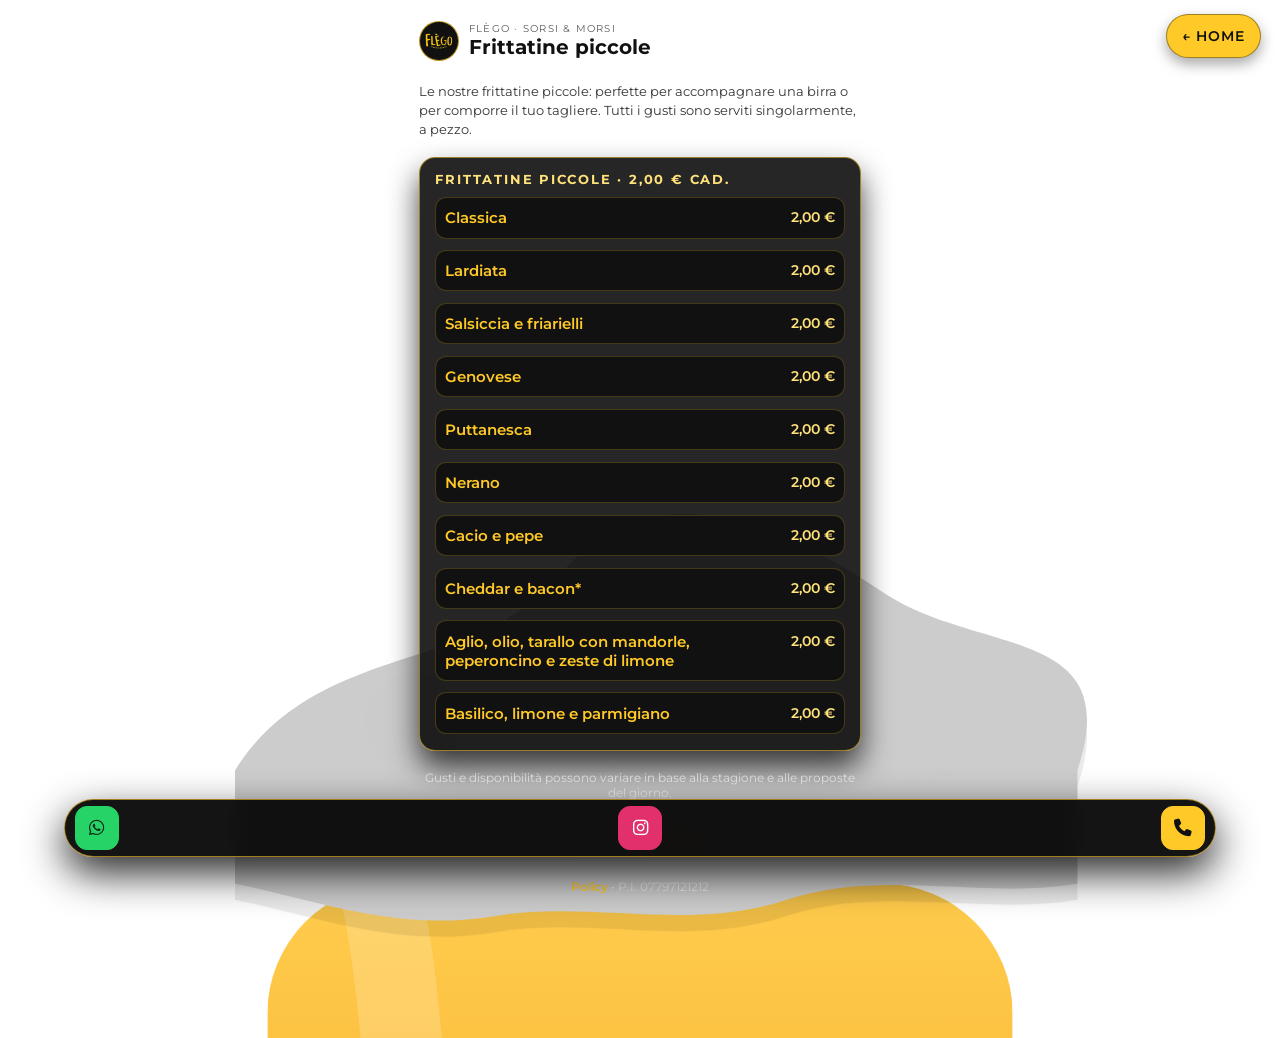
<file: frittatine.html>
<!DOCTYPE html>
<html lang="it">
<head>
    <meta charset="UTF-8">
    <title>Frittatine · Flègo</title>
    <meta name="viewport" content="width=device-width, initial-scale=1, viewport-fit=cover">
    <meta name="description" content="Frittatine piccole del Flègo: tutti i gusti delle nostre frittatine mignon. Menu completo con prezzi.">
    
    <!-- Meta tag iOS (PWA/Home Screen) -->
    <meta name="apple-mobile-web-app-capable" content="yes">
    <meta name="apple-mobile-web-app-status-bar-style" content="black-translucent">
    <meta name="apple-mobile-web-app-title" content="Flègo">
    <link rel="apple-touch-icon" href="logomini.png">
    
    <!-- PWA Manifest -->
    <link rel="manifest" href="manifest.json">
    <meta name="theme-color" content="#FFC928">
    
    <!-- Favicon -->
    <link rel="icon" type="image/x-icon" href="logo.ico">
    
    <!-- Canonical URL -->
    <link rel="canonical" href="https://flegopub.github.io/frittatine.html">
    
    <!-- Preconnect per CDN esterni (performance) -->
    <link rel="preconnect" href="https://fonts.googleapis.com">
    <link rel="preconnect" href="https://fonts.gstatic.com" crossorigin>
    <link rel="preconnect" href="https://cdnjs.cloudflare.com">
    
    <!-- Open Graph / Facebook -->
    <meta property="og:type" content="website">
    <meta property="og:url" content="https://flegopub.github.io/frittatine.html">
    <meta property="og:title" content="Frittatine · Flègo">
    <meta property="og:description" content="Frittatine piccole del Flègo: tutti i gusti delle nostre frittatine mignon. Menu completo con prezzi.">
    <meta property="og:image" content="https://flegopub.github.io/logo.png">
    <meta property="og:locale" content="it_IT">
    <meta property="og:site_name" content="Flègo · Sorsi & Morsi">
    
    <!-- Twitter Card -->
    <meta name="twitter:card" content="summary_large_image">
    <meta name="twitter:url" content="https://flegopub.github.io/frittatine.html">
    <meta name="twitter:title" content="Frittatine · Flègo">
    <meta name="twitter:description" content="Frittatine piccole del Flègo: tutti i gusti delle nostre frittatine mignon. Menu completo con prezzi.">
    <meta name="twitter:image" content="https://flegopub.github.io/logo.png">
    
    <!-- Meta tag per disabilitare la cache del browser -->
    <meta http-equiv="Cache-Control" content="no-cache, no-store, must-revalidate">
    <meta http-equiv="Pragma" content="no-cache">
    <meta http-equiv="Expires" content="0">
    <link rel="stylesheet" href="style.css">
    <!-- Preload font critico Montserrat -->
    <link rel="preload" href="https://fonts.googleapis.com/css2?family=Montserrat:wght@400;600;700&display=swap" as="style">
    <!-- Google Fonts -->
    <link href="https://fonts.googleapis.com/css2?family=Montserrat:wght@400;600;700&display=swap" rel="stylesheet">
    <!-- Font Awesome -->
    <link rel="stylesheet" href="https://cdnjs.cloudflare.com/ajax/libs/font-awesome/6.5.0/css/all.min.css">
</head>
<body class="menu-body">
    <div class="menu-page">
        <header class="menu-header">
            <div class="menu-header-left">
                <div class="menu-logo">
                    <img src="logomini.png" alt="Flègo">
                </div>
                <div class="menu-title-block">
                    <span class="menu-eyebrow">Flègo · Sorsi &amp; Morsi</span>
                    <h1 class="menu-title">Frittatine piccole</h1>
                </div>
            </div>
            <a href="home.html" class="menu-close">
                <span>&larr;</span>
                <span>Home</span>
            </a>
        </header>

        <p class="menu-intro">
            Le nostre frittatine piccole: perfette per accompagnare una birra o per comporre il tuo tagliere.
            Tutti i gusti sono serviti singolarmente, a pezzo.
        </p>

        <section class="menu-section">
            <h2 class="menu-section-title">Frittatine piccole · 2,00 &euro; cad.</h2>
            <ul class="menu-list">
                <li class="menu-item">
                    <div class="menu-item-header">
                        <span class="menu-item-name">Classica</span>
                        <span class="menu-item-price">2,00&nbsp;&euro;</span>
                    </div>
                </li>
                <li class="menu-item">
                    <div class="menu-item-header">
                        <span class="menu-item-name">Lardiata</span>
                        <span class="menu-item-price">2,00&nbsp;&euro;</span>
                    </div>
                </li>
                <li class="menu-item">
                    <div class="menu-item-header">
                        <span class="menu-item-name">Salsiccia e friarielli</span>
                        <span class="menu-item-price">2,00&nbsp;&euro;</span>
                    </div>
                </li>
                <li class="menu-item">
                    <div class="menu-item-header">
                        <span class="menu-item-name">Genovese</span>
                        <span class="menu-item-price">2,00&nbsp;&euro;</span>
                    </div>
                </li>
                <li class="menu-item">
                    <div class="menu-item-header">
                        <span class="menu-item-name">Puttanesca</span>
                        <span class="menu-item-price">2,00&nbsp;&euro;</span>
                    </div>
                </li>
                <li class="menu-item">
                    <div class="menu-item-header">
                        <span class="menu-item-name">Nerano</span>
                        <span class="menu-item-price">2,00&nbsp;&euro;</span>
                    </div>
                </li>
                <li class="menu-item">
                    <div class="menu-item-header">
                        <span class="menu-item-name">Cacio e pepe</span>
                        <span class="menu-item-price">2,00&nbsp;&euro;</span>
                    </div>
                </li>
                <li class="menu-item">
                    <div class="menu-item-header">
                        <span class="menu-item-name">Cheddar e bacon*</span>
                        <span class="menu-item-price">2,00&nbsp;&euro;</span>
                    </div>
                </li>
                <li class="menu-item">
                    <div class="menu-item-header">
                        <span class="menu-item-name">Aglio, olio, tarallo con mandorle,<br>peperoncino e zeste di limone</span>
                        <span class="menu-item-price">2,00&nbsp;&euro;</span>
                    </div>
                </li>
                <li class="menu-item">
                    <div class="menu-item-header">
                        <span class="menu-item-name">Basilico, limone e parmigiano</span>
                        <span class="menu-item-price">2,00&nbsp;&euro;</span>
                    </div>
                </li>
            </ul>
        </section>

        <p class="menu-footer">
            Gusti e disponibilit&agrave; possono variare in base alla stagione e alle proposte del giorno.
        </p>
        <p class="menu-footer menu-footer-designed">
            Designed by <a href="autore.html" class="footer-author-link">MeStesso</a>
        </p>
        <p class="menu-footer menu-footer-designed" style="margin-top: 0.3rem;">
            <a href="policy.html" class="footer-author-link">Policy</a> • P.I. 07797121212
        </p>




    </div>

    <!-- Barra fissa in basso -->
    <div class="bottom-bar">
        <a href="https://wa.me/393207682949" class="bottom-bar-btn bottom-bar-btn--wa" target="_blank" rel="noopener">
            <i class="fab fa-whatsapp"></i>
            <span>WhatsApp</span>
        </a>
        <a href="https://www.instagram.com/flego_official/" class="bottom-bar-btn bottom-bar-btn--ig" target="_blank" rel="noopener">
            <i class="fab fa-instagram"></i>
            <span>Instagram</span>
        </a>
        <a href="tel:+393207682949" class="bottom-bar-btn bottom-bar-btn--call">
            <i class="fas fa-phone"></i>
            <span>Chiama</span>
        </a>
    </div>

    <button class="scroll-top" aria-label="Torna all'inizio">
        <i class="fas fa-chevron-up"></i>
    </button>

    <script>
        // scroll to top button
        (function() {
            const btn = document.querySelector('.scroll-top');
            if (!btn) return;
            
            // click handler
            btn.addEventListener('click', function () {
                window.scrollTo({ top: 0, behavior: 'smooth' });
            });
            
            // mostra/nascondi bottone in base allo scroll
            const scrollThreshold = 200; // pixel di scroll prima di mostrare il bottone
            
            window.addEventListener('scroll', function() {
                const scrollTop = window.pageYOffset || document.documentElement.scrollTop;
                
                if (scrollTop > scrollThreshold) {
                    btn.classList.add('visible');
                } else {
                    btn.classList.remove('visible');
                }
            });
        })();

        // Registrazione Service Worker
        if ('serviceWorker' in navigator) {
            window.addEventListener('load', function() {
                navigator.serviceWorker.register('/service-worker.js')
                    .then(function(registration) {
                        console.log('Service Worker registrato con successo:', registration.scope);
                    })
                    .catch(function(error) {
                        console.log('Registrazione Service Worker fallita:', error);
                    });
            });
        }
    </script>
    
    <!-- Sfondo birra animato -->
    <div class="beer-background">
        <svg id="beer-svg-bg" viewBox="0 0 220 300" role="img" aria-label="Birra 2D con schiuma e bollicine (trasparente)"></svg>
    </div>
    
    <script>
        // Script per creare e animare la birra di sfondo
        (function() {
            const beerBg = document.querySelector('.beer-background');
            if (!beerBg) return;
            
            const svg = beerBg.querySelector('svg');
            const svgNS = "http://www.w3.org/2000/svg";
            
            // Genera ID unici per evitare conflitti
            const uniqueId = 'bg-beer-' + Date.now() + '-' + Math.random().toString(36).substr(2, 9);
            const beerBodyClipId = uniqueId + '-bodyClip';
            const beerClipId = uniqueId + '-clip';
            const beerGradId = uniqueId + '-grad';
            
            // Crea defs
            const defs = document.createElementNS(svgNS, "defs");
            
            const beerBodyClip = document.createElementNS(svgNS, "clipPath");
            beerBodyClip.setAttribute("id", beerBodyClipId);
            const rect1 = document.createElementNS(svgNS, "rect");
            rect1.setAttribute("x", "64");
            rect1.setAttribute("y", "56");
            rect1.setAttribute("width", "92");
            rect1.setAttribute("height", "190");
            rect1.setAttribute("rx", "16");
            beerBodyClip.appendChild(rect1);
            defs.appendChild(beerBodyClip);
            
            const beerClip = document.createElementNS(svgNS, "clipPath");
            beerClip.setAttribute("id", beerClipId);
            const rect2 = document.createElementNS(svgNS, "rect");
            rect2.setAttribute("x", "64");
            rect2.setAttribute("y", "82");
            rect2.setAttribute("width", "92");
            rect2.setAttribute("height", "164");
            rect2.setAttribute("rx", "16");
            beerClip.appendChild(rect2);
            defs.appendChild(beerClip);
            
            const beerGrad = document.createElementNS(svgNS, "linearGradient");
            beerGrad.setAttribute("id", beerGradId);
            beerGrad.setAttribute("x1", "0");
            beerGrad.setAttribute("y1", "0");
            beerGrad.setAttribute("x2", "0");
            beerGrad.setAttribute("y2", "1");
            const stop1 = document.createElementNS(svgNS, "stop");
            stop1.setAttribute("offset", "0");
            stop1.setAttribute("stop-color", "var(--beer1)");
            const stop2 = document.createElementNS(svgNS, "stop");
            stop2.setAttribute("offset", ".55");
            stop2.setAttribute("stop-color", "var(--beer2)");
            const stop3 = document.createElementNS(svgNS, "stop");
            stop3.setAttribute("offset", "1");
            stop3.setAttribute("stop-color", "var(--beer3)");
            beerGrad.appendChild(stop1);
            beerGrad.appendChild(stop2);
            beerGrad.appendChild(stop3);
            defs.appendChild(beerGrad);
            
            svg.appendChild(defs);
            
            // Crea gruppo principale
            const beerSlosh = document.createElementNS(svgNS, "g");
            beerSlosh.setAttribute("class", "beer-slosh");
            
            // Gruppo body con clip-path
            const beerBodyGroup = document.createElementNS(svgNS, "g");
            beerBodyGroup.setAttribute("clip-path", "url(#" + beerBodyClipId + ")");
            
            const beerRect = document.createElementNS(svgNS, "rect");
            beerRect.setAttribute("x", "64");
            beerRect.setAttribute("y", "98");
            beerRect.setAttribute("width", "92");
            beerRect.setAttribute("height", "148");
            beerRect.setAttribute("rx", "16");
            beerRect.setAttribute("fill", "url(#" + beerGradId + ")");
            beerBodyGroup.appendChild(beerRect);
            
            const path = document.createElementNS(svgNS, "path");
            path.setAttribute("d", "M76 92 C86 120, 78 190, 92 236");
            path.setAttribute("fill", "none");
            path.setAttribute("stroke", "rgba(255,255,255,.18)");
            path.setAttribute("stroke-width", "10");
            path.setAttribute("stroke-linecap", "round");
            beerBodyGroup.appendChild(path);
            
            const bubblesGroup = document.createElementNS(svgNS, "g");
            bubblesGroup.setAttribute("clip-path", "url(#" + beerClipId + ")");
            beerBodyGroup.appendChild(bubblesGroup);
            
            beerSlosh.appendChild(beerBodyGroup);
            
            // Gruppo schiuma
            const foamBob = document.createElementNS(svgNS, "g");
            foamBob.setAttribute("class", "foam-bob");
            
            const foamPath = document.createElementNS(svgNS, "path");
            foamPath.setAttribute("d", "M60 84 C70 68, 90 72, 100 60 C112 46, 128 54, 140 62 C152 70, 170 66, 164 84 L164 98 C152 100, 140 96, 128 100 C116 104, 104 100, 92 102 C80 104, 70 100, 60 98 Z");
            foamPath.setAttribute("fill", "var(--foam)");
            foamBob.appendChild(foamPath);
            
            const circles = [
                {cx: 82, cy: 78, r: 6, opacity: 0.95},
                {cx: 120, cy: 70, r: 8, opacity: 0.98},
                {cx: 145, cy: 80, r: 5, opacity: 0.92},
                {cx: 104, cy: 86, r: 4, opacity: 0.9}
            ];
            
            circles.forEach(function(c) {
                const circle = document.createElementNS(svgNS, "circle");
                circle.setAttribute("cx", c.cx);
                circle.setAttribute("cy", c.cy);
                circle.setAttribute("r", c.r);
                circle.setAttribute("fill", "var(--foam)");
                circle.setAttribute("opacity", c.opacity);
                foamBob.appendChild(circle);
            });
            
            beerSlosh.appendChild(foamBob);
            svg.appendChild(beerSlosh);
            
            // Genera le bollicine
            const MIN_X = 72, MAX_X = 148;
            const BASE_Y = 238;
            const COUNT = 26;
            
            function rand(min, max) { return Math.random() * (max - min) + min; }
            
            for(let i = 0; i < COUNT; i++) {
                const c = document.createElementNS(svgNS, "circle");
                const r = rand(1.8, 5.2);
                const x = rand(MIN_X, MAX_X);
                const y = rand(BASE_Y - 10, BASE_Y + 18);
                const dur = rand(1.6, 3.4);
                const delay = rand(0, 2.8);
                
                c.setAttribute("cx", x.toFixed(2));
                c.setAttribute("cy", y.toFixed(2));
                c.setAttribute("r", r.toFixed(2));
                c.setAttribute("fill", "var(--bubble)");
                c.classList.add("bubble");
                c.style.animationDuration = dur.toFixed(2) + "s";
                c.style.animationDelay = (-delay).toFixed(2) + "s";
                c.style.opacity = rand(0.35, 0.9).toFixed(2);
                
                bubblesGroup.appendChild(c);
            }
        })();
    </script>
    
    <script>
        // Animazione dello sfondo birra basata sullo scroll
        (function() {
            const beerBg = document.querySelector('.beer-background');
            if (!beerBg) return;
            
            const beerSlosh = beerBg.querySelector('.beer-slosh');
            const foamBob = beerBg.querySelector('.foam-bob');
            
            // Disabilita le animazioni di default
            if (beerSlosh) beerSlosh.style.animationPlayState = 'paused';
            if (foamBob) foamBob.style.animationPlayState = 'paused';
            
            let isScrolling = false;
            let scrollTimeout;
            
            function updateBeerPosition() {
                const scrollTop = window.pageYOffset || document.documentElement.scrollTop;
                const documentHeight = document.documentElement.scrollHeight;
                const viewportHeight = window.innerHeight;
                const maxScroll = documentHeight - viewportHeight;
                
                if (maxScroll <= 0) {
                    // Nessuno scroll disponibile, centra lo sfondo
                    beerBg.style.top = '50%';
                    beerBg.style.transform = 'translate(-50%, -50%) scale(3.0)';
                    return;
                }
                
                // Calcola la percentuale di scroll (0 = top, 1 = bottom)
                const scrollPercent = scrollTop / maxScroll;
                
                // Quando scrollPercent = 0 (top pagina): top = 100vh (bottom)
                // Quando scrollPercent = 1 (bottom pagina): top = 0vh (top)
                const topPosition = 100 - (scrollPercent * 100);
                
                // Applica la nuova posizione
                beerBg.style.top = topPosition + 'vh';
                beerBg.style.transform = 'translate(-50%, 0) scale(3.0)';
            }
            
            function startScrollAnimation() {
                isScrolling = true;
                if (beerSlosh) beerSlosh.style.animationPlayState = 'running';
                if (foamBob) foamBob.style.animationPlayState = 'running';
                
                // Reset del timeout
                clearTimeout(scrollTimeout);
            }
            
            function stopScrollAnimation() {
                isScrolling = false;
                if (beerSlosh) beerSlosh.style.animationPlayState = 'paused';
                if (foamBob) foamBob.style.animationPlayState = 'paused';
            }
            
            // Aggiorna la posizione all'avvio
            updateBeerPosition();
            
            // Aggiorna la posizione durante lo scroll con throttling per performance
            let ticking = false;
            window.addEventListener('scroll', function() {
                startScrollAnimation();
                
                if (!ticking) {
                    window.requestAnimationFrame(function() {
                        updateBeerPosition();
                        ticking = false;
                    });
                    ticking = true;
                }
                
                // Ferma l'animazione dopo che lo scroll si ferma
                clearTimeout(scrollTimeout);
                scrollTimeout = setTimeout(stopScrollAnimation, 150);
            });
            
            // Aggiorna anche quando la finestra viene ridimensionata
            window.addEventListener('resize', function() {
                updateBeerPosition();
            });
        })();
    </script>
</body>
</html>
</file>
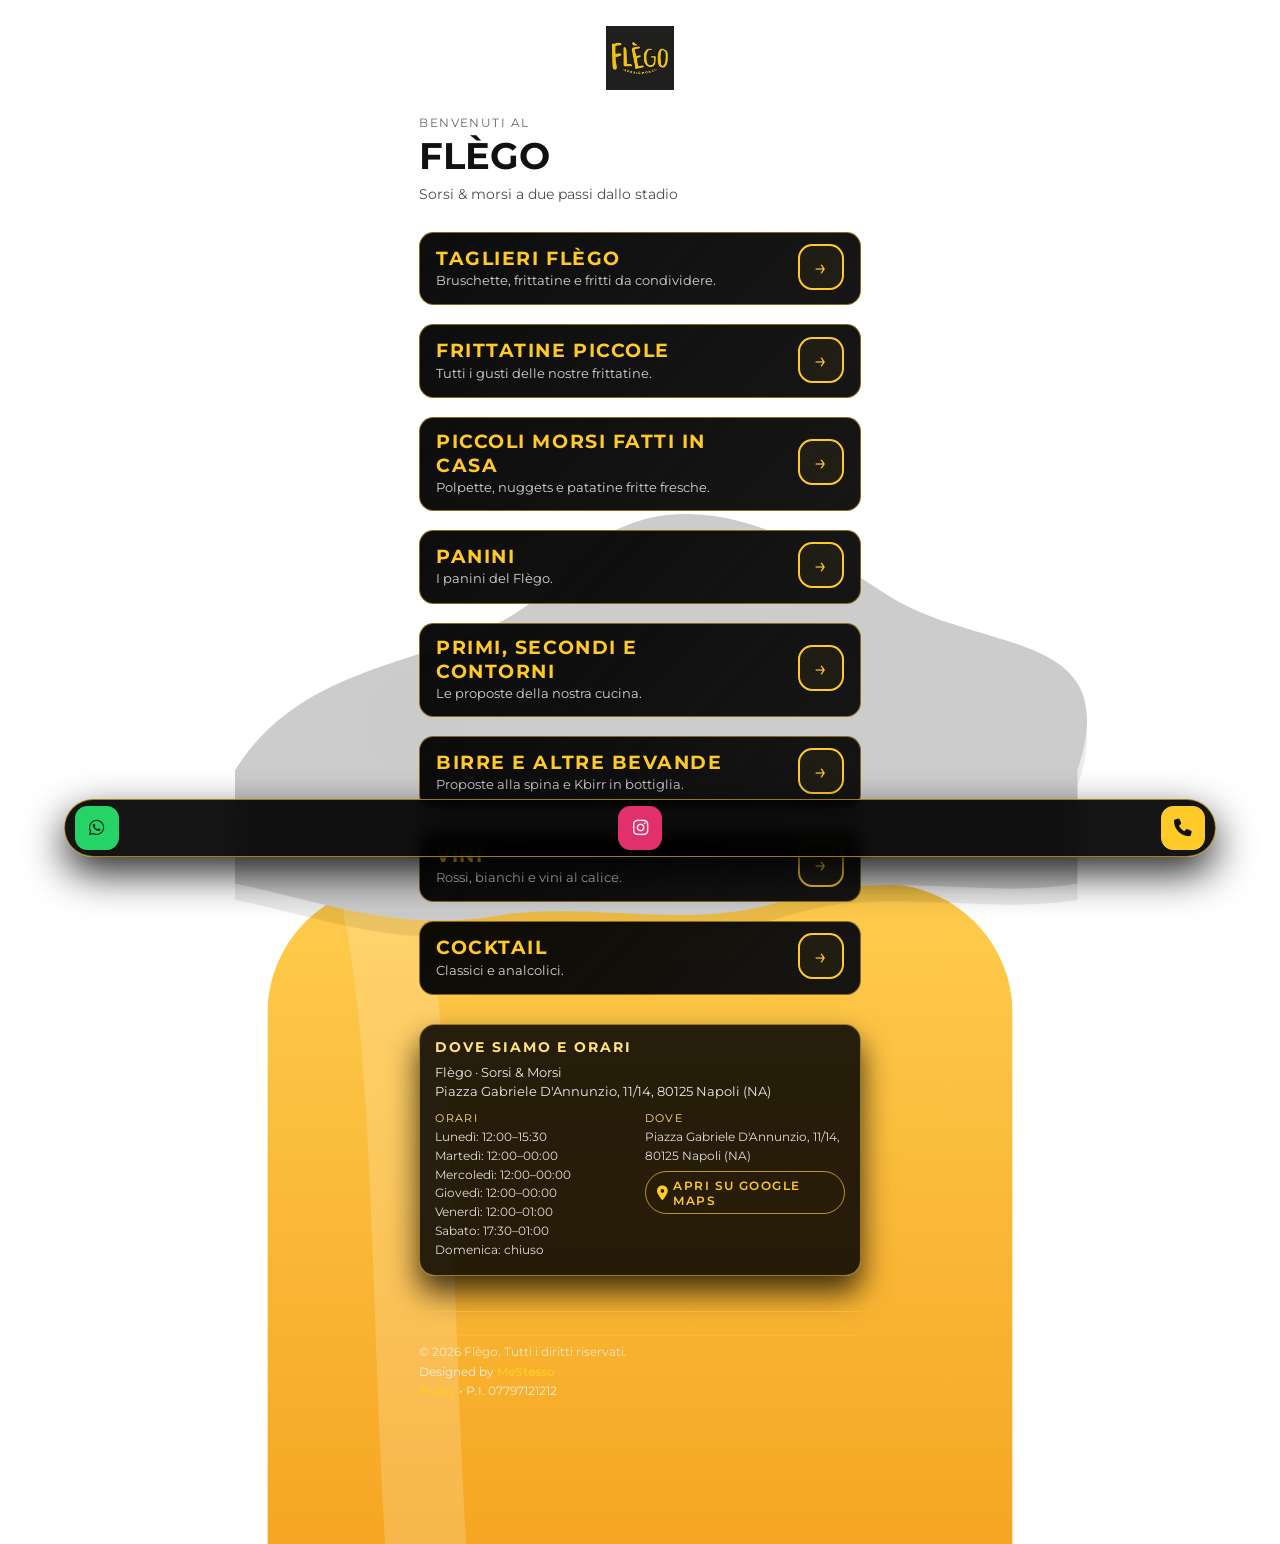
<file: home.html>
<!DOCTYPE html>
<html lang="it">
<head>
    <meta charset="UTF-8">
    <title>Flègo · Home</title>
    <meta name="viewport" content="width=device-width, initial-scale=1, viewport-fit=cover">
    <meta name="description" content="Flègo · Sorsi &amp; Morsi – Pub, taglieri, burger, birre e cocktail.">
    
    <!-- Meta tag iOS (PWA/Home Screen) -->
    <meta name="apple-mobile-web-app-capable" content="yes">
    <meta name="apple-mobile-web-app-status-bar-style" content="black-translucent">
    <meta name="apple-mobile-web-app-title" content="Flègo">
    <link rel="apple-touch-icon" href="logo.png">
    
    <!-- PWA Manifest -->
    <link rel="manifest" href="manifest.json">
    <meta name="theme-color" content="#FFC928">
    
    <!-- Favicon -->
    <link rel="icon" type="image/x-icon" href="logo.ico">
    
    <!-- Canonical URL -->
    <link rel="canonical" href="https://flegopub.github.io/home.html">
    
    <!-- Preconnect per CDN esterni (performance) -->
    <link rel="preconnect" href="https://fonts.googleapis.com">
    <link rel="preconnect" href="https://fonts.gstatic.com" crossorigin>
    <link rel="preconnect" href="https://cdnjs.cloudflare.com">
    
    <!-- Open Graph / Facebook -->
    <meta property="og:type" content="website">
    <meta property="og:url" content="https://flegopub.github.io/home.html">
    <meta property="og:title" content="Flègo · Sorsi & Morsi">
    <meta property="og:description" content="Pub, taglieri, burger, birre e cocktail a due passi dallo stadio. Piazza Gabriele D'Annunzio, 11/14, 80125 Napoli (NA)">
    <meta property="og:image" content="https://flegopub.github.io/logo.png">
    <meta property="og:locale" content="it_IT">
    <meta property="og:site_name" content="Flègo · Sorsi & Morsi">
    
    <!-- Twitter Card -->
    <meta name="twitter:card" content="summary_large_image">
    <meta name="twitter:url" content="https://flegopub.github.io/home.html">
    <meta name="twitter:title" content="Flègo · Sorsi & Morsi">
    <meta name="twitter:description" content="Pub, taglieri, burger, birre e cocktail a due passi dallo stadio. Piazza Gabriele D'Annunzio, 11/14, 80125 Napoli (NA)">
    <meta name="twitter:image" content="https://flegopub.github.io/logo.png">
    
    <!-- Meta tag per disabilitare la cache del browser -->
    <meta http-equiv="Cache-Control" content="no-cache, no-store, must-revalidate">
    <meta http-equiv="Pragma" content="no-cache">
    <meta http-equiv="Expires" content="0">
    <link rel="stylesheet" href="style.css">
    <!-- Preload font critico Montserrat -->
    <link rel="preload" href="https://fonts.googleapis.com/css2?family=Montserrat:wght@400;600;700&display=swap" as="style">
    <!-- Google Fonts -->
    <link href="https://fonts.googleapis.com/css2?family=Montserrat:wght@400;600;700&display=swap" rel="stylesheet">
    <!-- Font Awesome per le icone social -->
    <link rel="stylesheet" href="https://cdnjs.cloudflare.com/ajax/libs/font-awesome/6.5.0/css/all.min.css">
</head>
<body class="home-body">
    <div class="page">
        <header class="hero">
            <div class="hero-top">
                <img src="logo.png" alt="Flègo · Sorsi &amp; Morsi" class="logo">
            </div>
            <div class="hero-text">
                <p class="hero-welcome">BENVENUTI AL</p>
                <p class="hero-name">FLÈGO</p>
                <p class="hero-subtitle">Sorsi &amp; morsi a due passi dallo stadio</p>
            </div>
        </header>

        <main class="content">
            <section class="cards">
                <!-- Taglieri -->
                <a href="taglieri.html" class="card card--food">
                    <div class="card-inner">
                        <div class="card-text-block">
                            <h2 class="card-title">Taglieri Flègo</h2>
                            <p class="card-subtitle">Bruschette, frittatine e fritti da condividere.</p>
                        </div>
                        <div class="card-arrow">
                            <span>&#8594;</span>
                        </div>
                    </div>
                </a>

                <!-- Frittatine -->
                <a href="frittatine.html" class="card card--food">
                    <div class="card-inner">
                        <div class="card-text-block">
                            <h2 class="card-title">Frittatine piccole</h2>
                            <p class="card-subtitle">Tutti i gusti delle nostre frittatine.</p>
                        </div>
                        <div class="card-arrow">
                            <span>&#8594;</span>
                        </div>
                    </div>
                </a>

                <!-- Piccoli morsi -->
                <a href="piccoli-morsi.html" class="card card--food">
                    <div class="card-inner">
                        <div class="card-text-block">
                            <h2 class="card-title">Piccoli morsi fatti in casa</h2>
                            <p class="card-subtitle">Polpette, nuggets e patatine fritte fresche.</p>
                        </div>
                        <div class="card-arrow">
                            <span>&#8594;</span>
                        </div>
                    </div>
                </a>

                <!-- Panini -->
                <a href="panini.html" class="card card--food">
                    <div class="card-inner">
                        <div class="card-text-block">
                            <h2 class="card-title">Panini</h2>
                            <p class="card-subtitle">I panini del Flègo.</p>
                        </div>
                        <div class="card-arrow">
                            <span>&#8594;</span>
                        </div>
                    </div>
                </a>

                <!-- Primi, secondi e contorni -->
                <a href="primi-secondi-contorni.html" class="card card--food">
                    <div class="card-inner">
                        <div class="card-text-block">
                            <h2 class="card-title">Primi, secondi e contorni</h2>
                            <p class="card-subtitle">Le proposte della nostra cucina.</p>
                        </div>
                        <div class="card-arrow">
                            <span>&#8594;</span>
                        </div>
                    </div>
                </a>

                <!-- Birre e altre bevande -->
                <a href="birre-altre-bevande.html" class="card card--food">
                    <div class="card-inner">
                        <div class="card-text-block">
                            <h2 class="card-title">Birre e altre bevande</h2>
                            <p class="card-subtitle">Proposte alla spina e Kbirr in bottiglia.</p>
                        </div>
                        <div class="card-arrow">
                            <span>&#8594;</span>
                        </div>
                    </div>
                </a>

                <!-- Vini -->
                <a href="vini.html" class="card card--food">
                    <div class="card-inner">
                        <div class="card-text-block">
                            <h2 class="card-title">Vini</h2>
                            <p class="card-subtitle">Rossi, bianchi e vini al calice.</p>
                        </div>
                        <div class="card-arrow">
                            <span>&#8594;</span>
                        </div>
                    </div>
                </a>

                <!-- Cocktail -->
                <a href="cocktails.html" class="card card--food">
                    <div class="card-inner">
                        <div class="card-text-block">
                            <h2 class="card-title">Cocktail</h2>
                            <p class="card-subtitle">Classici e analcolici.</p>
                        </div>
                        <div class="card-arrow">
                            <span>&#8594;</span>
                        </div>
                    </div>
                </a>
            </section>

            <section class="info-block contact-block">
                <h2 class="contact-title">Dove siamo e orari</h2>
                <p class="contact-address">
                    Flègo · Sorsi &amp; Morsi<br>
                    Piazza Gabriele D'Annunzio, 11/14, 80125 Napoli (NA)
                </p>
                <div class="contact-grid">
                    <div class="contact-col">
                        <p class="contact-label">Orari</p>
                        <p class="contact-value">
                            Lunedì: 12:00–15:30<br>
                            Martedì: 12:00–00:00<br>
                            Mercoledì: 12:00–00:00<br>
                            Giovedì: 12:00–00:00<br>
                            Venerdì: 12:00–01:00<br>
                            Sabato: 17:30–01:00<br>
                            Domenica: chiuso
                        </p>
                    </div>
                    <div class="contact-col">
                        <p class="contact-label">Dove</p>
                        <p class="contact-value">
                            Piazza Gabriele D'Annunzio, 11/14, 80125 Napoli (NA)
                        </p>
                        <a class="contact-map-link" href="https://www.google.com/maps/search/?api=1&query=Piazza%20Gabriele%20D%27Annunzio%2011%2F14%2080125%20Napoli%20NA" target="_blank" rel="noopener">
                            <i class="fas fa-location-dot"></i>
                            Apri su Google Maps
                        </a>
                    </div>
                </div>
            </section>

            <footer class="site-footer">
                <div class="footer-bottom">
                    <p>&copy; <span id="year"></span> Flègo. Tutti i diritti riservati.</p>
                    <p class="footer-designed">
                        Designed by <a href="autore.html" class="footer-author-link">MeStesso</a>
                    </p>
                    <p class="footer-designed" style="margin-top: 0.3rem;">
                        <a href="policy.html" class="footer-author-link">Policy</a> • P.I. 07797121212
                    </p>
                </div>
            </footer>
            <!-- Barra fissa in basso -->
            <div class="bottom-bar">
                <a href="https://wa.me/393207682949" class="bottom-bar-btn bottom-bar-btn--wa" target="_blank" rel="noopener">
                    <i class="fab fa-whatsapp"></i>
                    <span>WhatsApp</span>
                </a>
                <a href="https://www.instagram.com/flego_official/" class="bottom-bar-btn bottom-bar-btn--ig" target="_blank" rel="noopener">
                    <i class="fab fa-instagram"></i>
                    <span>Instagram</span>
                </a>
                <a href="tel:+393207682949" class="bottom-bar-btn bottom-bar-btn--call">
                    <i class="fas fa-phone"></i>
                    <span>Chiama</span>
                </a>
            </div>

        </main>
    </div>

    
        <button class="scroll-top" aria-label="Torna all'inizio">
        <i class="fas fa-chevron-up"></i>
    </button>

</div>

    <!-- Structured Data (Schema.org) -->
    <script type="application/ld+json">
    {
        "@context": "https://schema.org",
        "@type": "Restaurant",
        "name": "Flègo · Sorsi & Morsi",
        "image": "https://flegopub.github.io/logo.png",
        "description": "Pub, taglieri, burger, birre e cocktail a due passi dallo stadio",
        "address": {
            "@type": "PostalAddress",
            "streetAddress": "Piazza Gabriele D'Annunzio, 11/14",
            "addressLocality": "Napoli",
            "postalCode": "80125",
            "addressRegion": "NA",
            "addressCountry": "IT"
        },
        "telephone": "+393207682949",
        "url": "https://flegopub.github.io/",
        "servesCuisine": "Italiana, Pub Food",
        "priceRange": "€€",
        "openingHoursSpecification": [
            {
                "@type": "OpeningHoursSpecification",
                "dayOfWeek": "Monday",
                "opens": "12:00",
                "closes": "15:30"
            },
            {
                "@type": "OpeningHoursSpecification",
                "dayOfWeek": ["Tuesday", "Wednesday", "Thursday"],
                "opens": "12:00",
                "closes": "00:00"
            },
            {
                "@type": "OpeningHoursSpecification",
                "dayOfWeek": "Friday",
                "opens": "12:00",
                "closes": "01:00"
            },
            {
                "@type": "OpeningHoursSpecification",
                "dayOfWeek": "Saturday",
                "opens": "17:30",
                "closes": "01:00"
            }
        ],
        "sameAs": [
            "https://www.instagram.com/flego_official/",
            "https://wa.me/393207682949"
        ]
    }
    </script>

        <script>
        // aggiorna anno nel footer
        document.getElementById('year').textContent = new Date().getFullYear();

        // scroll to top button
        (function() {
            const btn = document.querySelector('.scroll-top');
            if (!btn) return;
            
            // click handler
            btn.addEventListener('click', function () {
                window.scrollTo({ top: 0, behavior: 'smooth' });
            });
            
            // mostra/nascondi bottone in base allo scroll
            const scrollThreshold = 200; // pixel di scroll prima di mostrare il bottone
            
            window.addEventListener('scroll', function() {
                const scrollTop = window.pageYOffset || document.documentElement.scrollTop;
                
                if (scrollTop > scrollThreshold) {
                    btn.classList.add('visible');
                } else {
                    btn.classList.remove('visible');
                }
            });
        })();

        // Effetto fade-out al testo hero quando si scrolla
        (function() {
            const heroText = document.querySelector('.hero-text');
            if (!heroText) return;

            let lastScrollTop = 0;
            const scrollThreshold = 50; // pixel di scroll prima di attivare l'effetto

            window.addEventListener('scroll', function() {
                const scrollTop = window.pageYOffset || document.documentElement.scrollTop;
                
                if (scrollTop > scrollThreshold) {
                    heroText.classList.add('fade-out');
                } else {
                    heroText.classList.remove('fade-out');
                }
                
                lastScrollTop = scrollTop;
            });
        })();

        // Registrazione Service Worker
        if ('serviceWorker' in navigator) {
            window.addEventListener('load', function() {
                navigator.serviceWorker.register('/service-worker.js')
                    .then(function(registration) {
                        console.log('Service Worker registrato con successo:', registration.scope);
                    })
                    .catch(function(error) {
                        console.log('Registrazione Service Worker fallita:', error);
                    });
            });
        }
    </script>
    
    <!-- Sfondo birra animato -->
    <div class="beer-background">
        <svg id="beer-svg-bg" viewBox="0 0 220 300" role="img" aria-label="Birra 2D con schiuma e bollicine (trasparente)"></svg>
    </div>
    
    <script>
        // Script per creare e animare la birra di sfondo
        (function() {
            const beerBg = document.querySelector('.beer-background');
            if (!beerBg) return;
            
            const svg = beerBg.querySelector('svg');
            const svgNS = "http://www.w3.org/2000/svg";
            
            // Genera ID unici per evitare conflitti
            const uniqueId = 'bg-beer-' + Date.now() + '-' + Math.random().toString(36).substr(2, 9);
            const beerBodyClipId = uniqueId + '-bodyClip';
            const beerClipId = uniqueId + '-clip';
            const beerGradId = uniqueId + '-grad';
            
            // Crea defs
            const defs = document.createElementNS(svgNS, "defs");
            
            const beerBodyClip = document.createElementNS(svgNS, "clipPath");
            beerBodyClip.setAttribute("id", beerBodyClipId);
            const rect1 = document.createElementNS(svgNS, "rect");
            rect1.setAttribute("x", "64");
            rect1.setAttribute("y", "56");
            rect1.setAttribute("width", "92");
            rect1.setAttribute("height", "190");
            rect1.setAttribute("rx", "16");
            beerBodyClip.appendChild(rect1);
            defs.appendChild(beerBodyClip);
            
            const beerClip = document.createElementNS(svgNS, "clipPath");
            beerClip.setAttribute("id", beerClipId);
            const rect2 = document.createElementNS(svgNS, "rect");
            rect2.setAttribute("x", "64");
            rect2.setAttribute("y", "82");
            rect2.setAttribute("width", "92");
            rect2.setAttribute("height", "164");
            rect2.setAttribute("rx", "16");
            beerClip.appendChild(rect2);
            defs.appendChild(beerClip);
            
            const beerGrad = document.createElementNS(svgNS, "linearGradient");
            beerGrad.setAttribute("id", beerGradId);
            beerGrad.setAttribute("x1", "0");
            beerGrad.setAttribute("y1", "0");
            beerGrad.setAttribute("x2", "0");
            beerGrad.setAttribute("y2", "1");
            const stop1 = document.createElementNS(svgNS, "stop");
            stop1.setAttribute("offset", "0");
            stop1.setAttribute("stop-color", "var(--beer1)");
            const stop2 = document.createElementNS(svgNS, "stop");
            stop2.setAttribute("offset", ".55");
            stop2.setAttribute("stop-color", "var(--beer2)");
            const stop3 = document.createElementNS(svgNS, "stop");
            stop3.setAttribute("offset", "1");
            stop3.setAttribute("stop-color", "var(--beer3)");
            beerGrad.appendChild(stop1);
            beerGrad.appendChild(stop2);
            beerGrad.appendChild(stop3);
            defs.appendChild(beerGrad);
            
            svg.appendChild(defs);
            
            // Crea gruppo principale
            const beerSlosh = document.createElementNS(svgNS, "g");
            beerSlosh.setAttribute("class", "beer-slosh");
            
            // Gruppo body con clip-path
            const beerBodyGroup = document.createElementNS(svgNS, "g");
            beerBodyGroup.setAttribute("clip-path", "url(#" + beerBodyClipId + ")");
            
            const beerRect = document.createElementNS(svgNS, "rect");
            beerRect.setAttribute("x", "64");
            beerRect.setAttribute("y", "98");
            beerRect.setAttribute("width", "92");
            beerRect.setAttribute("height", "148");
            beerRect.setAttribute("rx", "16");
            beerRect.setAttribute("fill", "url(#" + beerGradId + ")");
            beerBodyGroup.appendChild(beerRect);
            
            const path = document.createElementNS(svgNS, "path");
            path.setAttribute("d", "M76 92 C86 120, 78 190, 92 236");
            path.setAttribute("fill", "none");
            path.setAttribute("stroke", "rgba(255,255,255,.18)");
            path.setAttribute("stroke-width", "10");
            path.setAttribute("stroke-linecap", "round");
            beerBodyGroup.appendChild(path);
            
            const bubblesGroup = document.createElementNS(svgNS, "g");
            bubblesGroup.setAttribute("clip-path", "url(#" + beerClipId + ")");
            beerBodyGroup.appendChild(bubblesGroup);
            
            beerSlosh.appendChild(beerBodyGroup);
            
            // Gruppo schiuma
            const foamBob = document.createElementNS(svgNS, "g");
            foamBob.setAttribute("class", "foam-bob");
            
            const foamPath = document.createElementNS(svgNS, "path");
            foamPath.setAttribute("d", "M60 84 C70 68, 90 72, 100 60 C112 46, 128 54, 140 62 C152 70, 170 66, 164 84 L164 98 C152 100, 140 96, 128 100 C116 104, 104 100, 92 102 C80 104, 70 100, 60 98 Z");
            foamPath.setAttribute("fill", "var(--foam)");
            foamBob.appendChild(foamPath);
            
            const circles = [
                {cx: 82, cy: 78, r: 6, opacity: 0.95},
                {cx: 120, cy: 70, r: 8, opacity: 0.98},
                {cx: 145, cy: 80, r: 5, opacity: 0.92},
                {cx: 104, cy: 86, r: 4, opacity: 0.9}
            ];
            
            circles.forEach(function(c) {
                const circle = document.createElementNS(svgNS, "circle");
                circle.setAttribute("cx", c.cx);
                circle.setAttribute("cy", c.cy);
                circle.setAttribute("r", c.r);
                circle.setAttribute("fill", "var(--foam)");
                circle.setAttribute("opacity", c.opacity);
                foamBob.appendChild(circle);
            });
            
            beerSlosh.appendChild(foamBob);
            svg.appendChild(beerSlosh);
            
            // Genera le bollicine
            const MIN_X = 72, MAX_X = 148;
            const BASE_Y = 238;
            const COUNT = 26;
            
            function rand(min, max) { return Math.random() * (max - min) + min; }
            
            for(let i = 0; i < COUNT; i++) {
                const c = document.createElementNS(svgNS, "circle");
                const r = rand(1.8, 5.2);
                const x = rand(MIN_X, MAX_X);
                const y = rand(BASE_Y - 10, BASE_Y + 18);
                const dur = rand(1.6, 3.4);
                const delay = rand(0, 2.8);
                
                c.setAttribute("cx", x.toFixed(2));
                c.setAttribute("cy", y.toFixed(2));
                c.setAttribute("r", r.toFixed(2));
                c.setAttribute("fill", "var(--bubble)");
                c.classList.add("bubble");
                c.style.animationDuration = dur.toFixed(2) + "s";
                c.style.animationDelay = (-delay).toFixed(2) + "s";
                c.style.opacity = rand(0.35, 0.9).toFixed(2);
                
                bubblesGroup.appendChild(c);
            }
        })();
    </script>
    
    <script>
        // Animazione dello sfondo birra basata sullo scroll
        (function() {
            const beerBg = document.querySelector('.beer-background');
            if (!beerBg) return;
            
            const beerSlosh = beerBg.querySelector('.beer-slosh');
            const foamBob = beerBg.querySelector('.foam-bob');
            
            // Disabilita le animazioni di default
            if (beerSlosh) beerSlosh.style.animationPlayState = 'paused';
            if (foamBob) foamBob.style.animationPlayState = 'paused';
            
            let isScrolling = false;
            let scrollTimeout;
            
            function updateBeerPosition() {
                const scrollTop = window.pageYOffset || document.documentElement.scrollTop;
                const documentHeight = document.documentElement.scrollHeight;
                const viewportHeight = window.innerHeight;
                const maxScroll = documentHeight - viewportHeight;
                
                if (maxScroll <= 0) {
                    // Nessuno scroll disponibile, centra lo sfondo
                    beerBg.style.top = '50%';
                    beerBg.style.transform = 'translate(-50%, -50%) scale(3.0)';
                    return;
                }
                
                // Calcola la percentuale di scroll (0 = top, 1 = bottom)
                const scrollPercent = scrollTop / maxScroll;
                
                // Quando scrollPercent = 0 (top pagina): top = 100vh (bottom)
                // Quando scrollPercent = 1 (bottom pagina): top = 0vh (top)
                const topPosition = 100 - (scrollPercent * 100);
                
                // Applica la nuova posizione
                beerBg.style.top = topPosition + 'vh';
                beerBg.style.transform = 'translate(-50%, 0) scale(3.0)';
            }
            
            function startScrollAnimation() {
                isScrolling = true;
                if (beerSlosh) beerSlosh.style.animationPlayState = 'running';
                if (foamBob) foamBob.style.animationPlayState = 'running';
                
                // Reset del timeout
                clearTimeout(scrollTimeout);
            }
            
            function stopScrollAnimation() {
                isScrolling = false;
                if (beerSlosh) beerSlosh.style.animationPlayState = 'paused';
                if (foamBob) foamBob.style.animationPlayState = 'paused';
            }
            
            // Aggiorna la posizione all'avvio
            updateBeerPosition();
            
            // Aggiorna la posizione durante lo scroll con throttling per performance
            let ticking = false;
            window.addEventListener('scroll', function() {
                startScrollAnimation();
                
                if (!ticking) {
                    window.requestAnimationFrame(function() {
                        updateBeerPosition();
                        ticking = false;
                    });
                    ticking = true;
                }
                
                // Ferma l'animazione dopo che lo scroll si ferma
                clearTimeout(scrollTimeout);
                scrollTimeout = setTimeout(stopScrollAnimation, 150);
            });
            
            // Aggiorna anche quando la finestra viene ridimensionata
            window.addEventListener('resize', function() {
                updateBeerPosition();
            });
        })();
    </script>
</body>
</html>
</file>
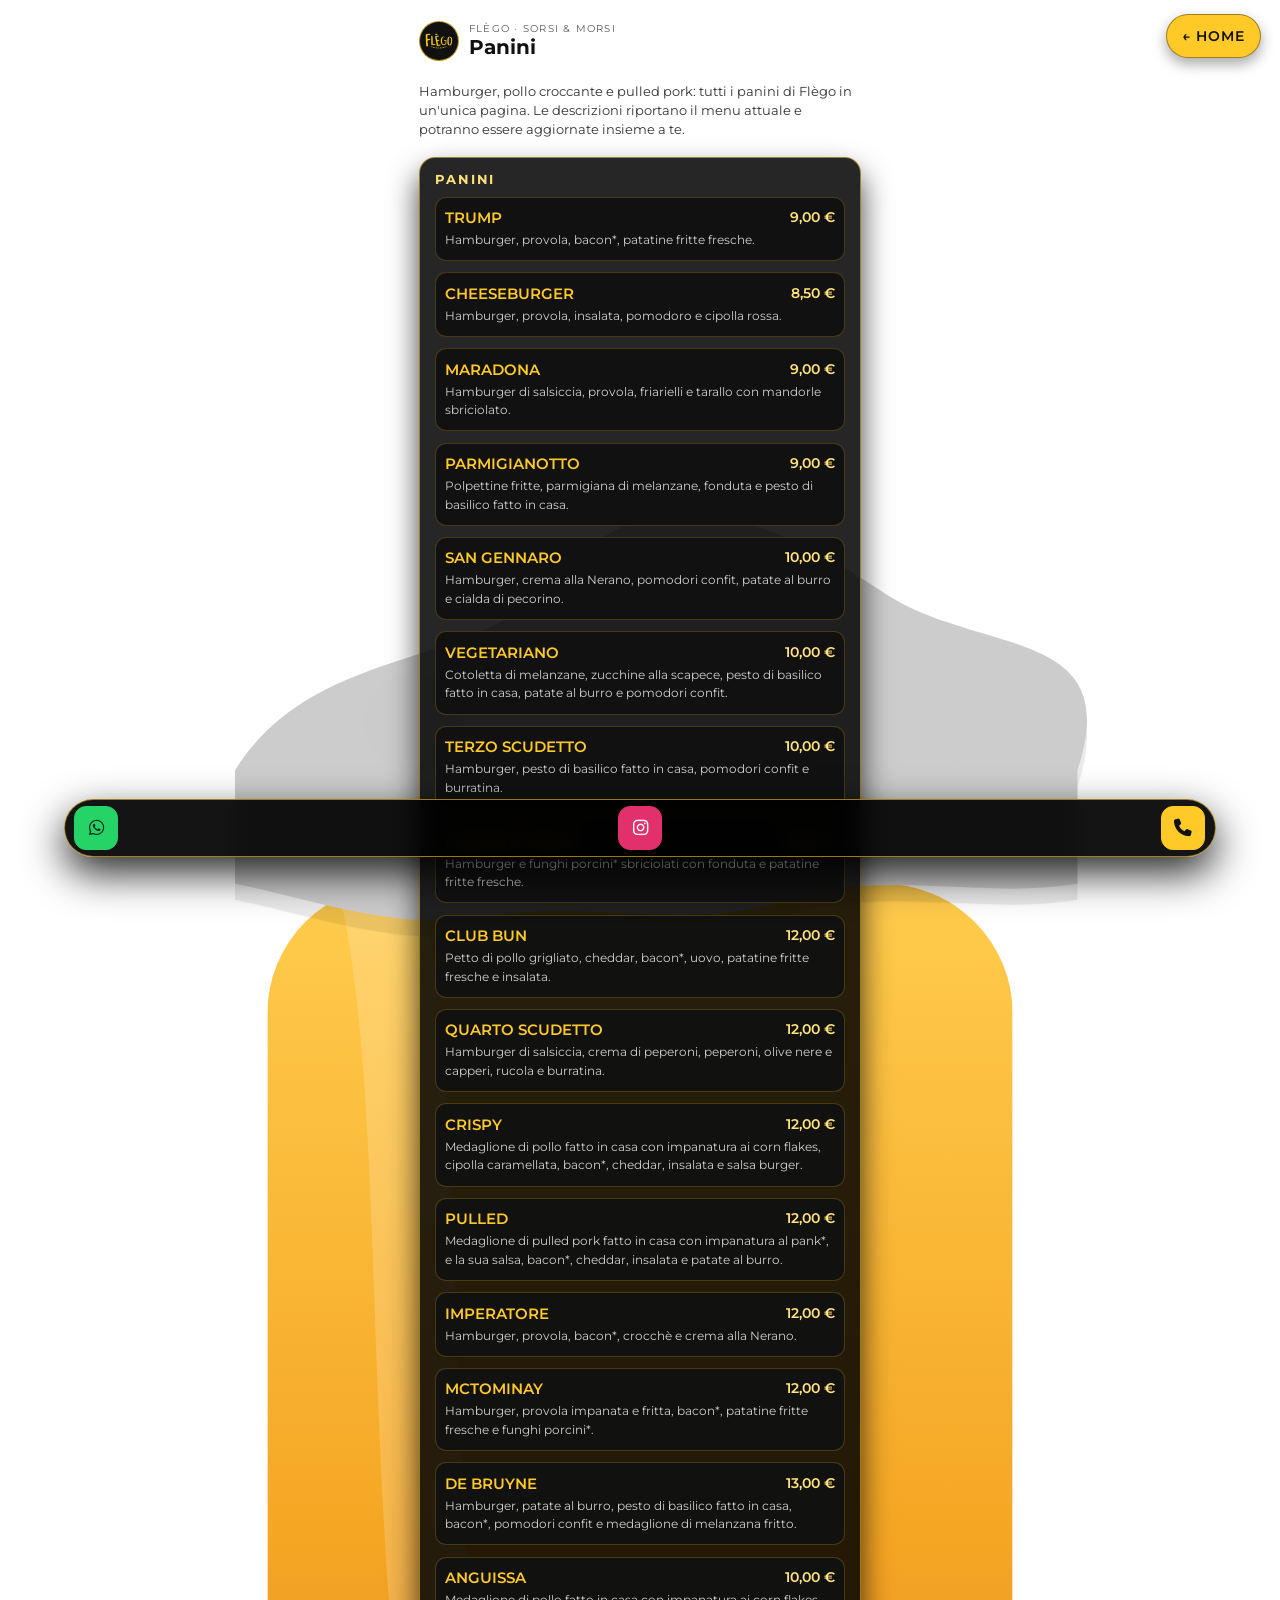
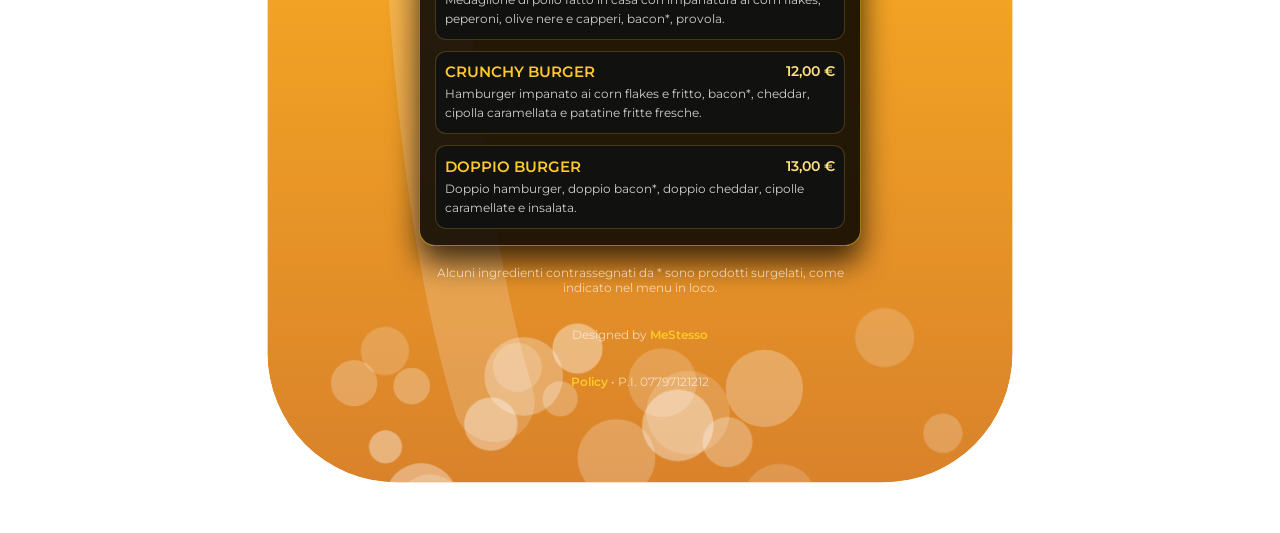
<file: panini.html>
<!DOCTYPE html>
<html lang="it">
<head>
    <meta charset="UTF-8">
    <title>Panini · Flègo</title>
    <meta name="viewport" content="width=device-width, initial-scale=1, viewport-fit=cover">
    <meta name="description" content="Panini del Flègo: hamburger, crispy e altre specialità. Menu completo con prezzi.">
    
    <!-- Meta tag iOS (PWA/Home Screen) -->
    <meta name="apple-mobile-web-app-capable" content="yes">
    <meta name="apple-mobile-web-app-status-bar-style" content="black-translucent">
    <meta name="apple-mobile-web-app-title" content="Flègo">
    <link rel="apple-touch-icon" href="logomini.png">
    
    <!-- PWA Manifest -->
    <link rel="manifest" href="manifest.json">
    <meta name="theme-color" content="#FFC928">
    
    <!-- Favicon -->
    <link rel="icon" type="image/x-icon" href="logo.ico">
    
    <!-- Canonical URL -->
    <link rel="canonical" href="https://flegopub.github.io/panini.html">
    
    <!-- Preconnect per CDN esterni (performance) -->
    <link rel="preconnect" href="https://fonts.googleapis.com">
    <link rel="preconnect" href="https://fonts.gstatic.com" crossorigin>
    <link rel="preconnect" href="https://cdnjs.cloudflare.com">
    
    <!-- Open Graph / Facebook -->
    <meta property="og:type" content="website">
    <meta property="og:url" content="https://flegopub.github.io/panini.html">
    <meta property="og:title" content="Panini · Flègo">
    <meta property="og:description" content="Panini del Flègo: hamburger, crispy e altre specialità. Menu completo con prezzi.">
    <meta property="og:image" content="https://flegopub.github.io/logo.png">
    <meta property="og:locale" content="it_IT">
    <meta property="og:site_name" content="Flègo · Sorsi & Morsi">
    
    <!-- Twitter Card -->
    <meta name="twitter:card" content="summary_large_image">
    <meta name="twitter:url" content="https://flegopub.github.io/panini.html">
    <meta name="twitter:title" content="Panini · Flègo">
    <meta name="twitter:description" content="Panini del Flègo: hamburger, crispy e altre specialità. Menu completo con prezzi.">
    <meta name="twitter:image" content="https://flegopub.github.io/logo.png">
    
    <!-- Meta tag per disabilitare la cache del browser -->
    <meta http-equiv="Cache-Control" content="no-cache, no-store, must-revalidate">
    <meta http-equiv="Pragma" content="no-cache">
    <meta http-equiv="Expires" content="0">
    <link rel="stylesheet" href="style.css">
    <!-- Preload font critico Montserrat -->
    <link rel="preload" href="https://fonts.googleapis.com/css2?family=Montserrat:wght@400;600;700&display=swap" as="style">
    <!-- Google Fonts -->
    <link href="https://fonts.googleapis.com/css2?family=Montserrat:wght@400;600;700&display=swap" rel="stylesheet">
    <!-- Font Awesome -->
    <link rel="stylesheet" href="https://cdnjs.cloudflare.com/ajax/libs/font-awesome/6.5.0/css/all.min.css">
</head>
<body class="menu-body">
    <div class="menu-page">
        <header class="menu-header">
            <div class="menu-header-left">
                <div class="menu-logo">
                    <img src="logomini.png" alt="Flègo">
                </div>
                <div class="menu-title-block">
                    <span class="menu-eyebrow">Flègo · Sorsi &amp; Morsi</span>
                    <h1 class="menu-title">Panini</h1>
                </div>
            </div>
            <a href="home.html" class="menu-close">
                <span>&larr;</span>
                <span>Home</span>
            </a>
        </header>

        <p class="menu-intro">
            Hamburger, pollo croccante e pulled pork: tutti i panini di Fl&egrave;go in un&apos;unica pagina.
            Le descrizioni riportano il menu attuale e potranno essere aggiornate insieme a te.
        </p>

        <section class="menu-section">
            <h2 class="menu-section-title">Panini</h2>
            <ul class="menu-list">
                <!-- Prima schermata panini -->
                <li class="menu-item">
                    <div class="menu-item-header">
                        <span class="menu-item-name">TRUMP</span>
                        <span class="menu-item-price">9,00&nbsp;&euro;</span>
                    </div>
                    <p class="menu-item-desc">
                        Hamburger, provola, bacon*, patatine fritte fresche.
                    </p>
                </li>

                <li class="menu-item">
                    <div class="menu-item-header">
                        <span class="menu-item-name">CHEESEBURGER</span>
                        <span class="menu-item-price">8,50&nbsp;&euro;</span>
                    </div>
                    <p class="menu-item-desc">
                        Hamburger, provola, insalata, pomodoro e cipolla rossa.
                    </p>
                </li>

                <li class="menu-item">
                    <div class="menu-item-header">
                        <span class="menu-item-name">MARADONA</span>
                        <span class="menu-item-price">9,00&nbsp;&euro;</span>
                    </div>
                    <p class="menu-item-desc">
                        Hamburger di salsiccia, provola, friarielli e tarallo con mandorle sbriciolato.
                    </p>
                </li>

                <li class="menu-item">
                    <div class="menu-item-header">
                        <span class="menu-item-name">PARMIGIANOTTO</span>
                        <span class="menu-item-price">9,00&nbsp;&euro;</span>
                    </div>
                    <p class="menu-item-desc">
                        Polpettine fritte, parmigiana di melanzane, fonduta e pesto di basilico fatto in casa.
                    </p>
                </li>

                <li class="menu-item">
                    <div class="menu-item-header">
                        <span class="menu-item-name">SAN GENNARO</span>
                        <span class="menu-item-price">10,00&nbsp;&euro;</span>
                    </div>
                    <p class="menu-item-desc">
                        Hamburger, crema alla Nerano, pomodori confit, patate al burro e cialda di pecorino.
                    </p>
                </li>

                <li class="menu-item">
                    <div class="menu-item-header">
                        <span class="menu-item-name">VEGETARIANO</span>
                        <span class="menu-item-price">10,00&nbsp;&euro;</span>
                    </div>
                    <p class="menu-item-desc">
                        Cotoletta di melanzane, zucchine alla scapece, pesto di basilico fatto in casa,
                        patate al burro e pomodori confit.
                    </p>
                </li>

                <li class="menu-item">
                    <div class="menu-item-header">
                        <span class="menu-item-name">TERZO SCUDETTO</span>
                        <span class="menu-item-price">10,00&nbsp;&euro;</span>
                    </div>
                    <p class="menu-item-desc">
                        Hamburger, pesto di basilico fatto in casa, pomodori confit e burratina.
                    </p>
                </li>

                <li class="menu-item">
                    <div class="menu-item-header">
                        <span class="menu-item-name">PORCINO STEAK</span>
                        <span class="menu-item-price">10,00&nbsp;&euro;</span>
                    </div>
                    <p class="menu-item-desc">
                        Hamburger e funghi porcini* sbriciolati con fonduta e patatine fritte fresche.
                    </p>
                </li>

                <li class="menu-item">
                    <div class="menu-item-header">
                        <span class="menu-item-name">CLUB BUN</span>
                        <span class="menu-item-price">12,00&nbsp;&euro;</span>
                    </div>
                    <p class="menu-item-desc">
                        Petto di pollo grigliato, cheddar, bacon*, uovo, patatine fritte fresche e insalata.
                    </p>
                </li>

                <li class="menu-item">
                    <div class="menu-item-header">
                        <span class="menu-item-name">QUARTO SCUDETTO</span>
                        <span class="menu-item-price">12,00&nbsp;&euro;</span>
                    </div>
                    <p class="menu-item-desc">
                        Hamburger di salsiccia, crema di peperoni, peperoni, olive nere e capperi,
                        rucola e burratina.
                    </p>
                </li>

                <!-- Seconda schermata panini -->
                <li class="menu-item">
                    <div class="menu-item-header">
                        <span class="menu-item-name">CRISPY</span>
                        <span class="menu-item-price">12,00&nbsp;&euro;</span>
                    </div>
                    <p class="menu-item-desc">
                        Medaglione di pollo fatto in casa con impanatura ai corn flakes,
                        cipolla caramellata, bacon*, cheddar, insalata e salsa burger.
                    </p>
                </li>

                <li class="menu-item">
                    <div class="menu-item-header">
                        <span class="menu-item-name">PULLED</span>
                        <span class="menu-item-price">12,00&nbsp;&euro;</span>
                    </div>
                    <p class="menu-item-desc">
                        Medaglione di pulled pork fatto in casa con impanatura al pank*,
                        e la sua salsa, bacon*, cheddar, insalata e patate al burro.
                    </p>
                </li>

                <li class="menu-item">
                    <div class="menu-item-header">
                        <span class="menu-item-name">IMPERATORE</span>
                        <span class="menu-item-price">12,00&nbsp;&euro;</span>
                    </div>
                    <p class="menu-item-desc">
                        Hamburger, provola, bacon*, crocch&egrave; e crema alla Nerano.
                    </p>
                </li>

                <li class="menu-item">
                    <div class="menu-item-header">
                        <span class="menu-item-name">MCTOMINAY</span>
                        <span class="menu-item-price">12,00&nbsp;&euro;</span>
                    </div>
                    <p class="menu-item-desc">
                        Hamburger, provola impanata e fritta, bacon*, patatine fritte fresche
                        e funghi porcini*.
                    </p>
                </li>

                <li class="menu-item">
                    <div class="menu-item-header">
                        <span class="menu-item-name">DE BRUYNE</span>
                        <span class="menu-item-price">13,00&nbsp;&euro;</span>
                    </div>
                    <p class="menu-item-desc">
                        Hamburger, patate al burro, pesto di basilico fatto in casa, bacon*,
                        pomodori confit e medaglione di melanzana fritto.
                    </p>
                </li>

                <li class="menu-item">
                    <div class="menu-item-header">
                        <span class="menu-item-name">ANGUISSA</span>
                        <span class="menu-item-price">10,00&nbsp;&euro;</span>
                    </div>
                    <p class="menu-item-desc">
                        Medaglione di pollo fatto in casa con impanatura ai corn flakes,
                        peperoni, olive nere e capperi, bacon*, provola.
                    </p>
                </li>

                <li class="menu-item">
                    <div class="menu-item-header">
                        <span class="menu-item-name">CRUNCHY BURGER</span>
                        <span class="menu-item-price">12,00&nbsp;&euro;</span>
                    </div>
                    <p class="menu-item-desc">
                        Hamburger impanato ai corn flakes e fritto, bacon*, cheddar,
                        cipolla caramellata e patatine fritte fresche.
                    </p>
                </li>

                <li class="menu-item">
                    <div class="menu-item-header">
                        <span class="menu-item-name">DOPPIO BURGER</span>
                        <span class="menu-item-price">13,00&nbsp;&euro;</span>
                    </div>
                    <p class="menu-item-desc">
                        Doppio hamburger, doppio bacon*, doppio cheddar, cipolle caramellate e insalata.
                    </p>
                </li>
            </ul>
        </section>

        <p class="menu-footer">
            Alcuni ingredienti contrassegnati da * sono prodotti surgelati, come indicato nel menu in loco.
        </p>
        <p class="menu-footer menu-footer-designed">
            Designed by <a href="autore.html" class="footer-author-link">MeStesso</a>
        </p>
        <p class="menu-footer menu-footer-designed" style="margin-top: 0.3rem;">
            <a href="policy.html" class="footer-author-link">Policy</a> • P.I. 07797121212
        </p>




    </div>

    <!-- Barra fissa in basso -->
    <div class="bottom-bar">
        <a href="https://wa.me/393207682949" class="bottom-bar-btn bottom-bar-btn--wa" target="_blank" rel="noopener">
            <i class="fab fa-whatsapp"></i>
            <span>WhatsApp</span>
        </a>
        <a href="https://www.instagram.com/flego_official/" class="bottom-bar-btn bottom-bar-btn--ig" target="_blank" rel="noopener">
            <i class="fab fa-instagram"></i>
            <span>Instagram</span>
        </a>
        <a href="tel:+393207682949" class="bottom-bar-btn bottom-bar-btn--call">
            <i class="fas fa-phone"></i>
            <span>Chiama</span>
        </a>
    </div>

    <button class="scroll-top" aria-label="Torna all'inizio">
        <i class="fas fa-chevron-up"></i>
    </button>

    <script>
        // scroll to top button
        (function() {
            const btn = document.querySelector('.scroll-top');
            if (!btn) return;
            
            // click handler
            btn.addEventListener('click', function () {
                window.scrollTo({ top: 0, behavior: 'smooth' });
            });
            
            // mostra/nascondi bottone in base allo scroll
            const scrollThreshold = 200; // pixel di scroll prima di mostrare il bottone
            
            window.addEventListener('scroll', function() {
                const scrollTop = window.pageYOffset || document.documentElement.scrollTop;
                
                if (scrollTop > scrollThreshold) {
                    btn.classList.add('visible');
                } else {
                    btn.classList.remove('visible');
                }
            });
        })();

        // Registrazione Service Worker
        if ('serviceWorker' in navigator) {
            window.addEventListener('load', function() {
                navigator.serviceWorker.register('/service-worker.js')
                    .then(function(registration) {
                        console.log('Service Worker registrato con successo:', registration.scope);
                    })
                    .catch(function(error) {
                        console.log('Registrazione Service Worker fallita:', error);
                    });
            });
        }
    </script>
    
    <!-- Sfondo birra animato -->
    <div class="beer-background">
        <svg id="beer-svg-bg" viewBox="0 0 220 300" role="img" aria-label="Birra 2D con schiuma e bollicine (trasparente)"></svg>
    </div>
    
    <script>
        // Script per creare e animare la birra di sfondo
        (function() {
            const beerBg = document.querySelector('.beer-background');
            if (!beerBg) return;
            
            const svg = beerBg.querySelector('svg');
            const svgNS = "http://www.w3.org/2000/svg";
            
            // Genera ID unici per evitare conflitti
            const uniqueId = 'bg-beer-' + Date.now() + '-' + Math.random().toString(36).substr(2, 9);
            const beerBodyClipId = uniqueId + '-bodyClip';
            const beerClipId = uniqueId + '-clip';
            const beerGradId = uniqueId + '-grad';
            
            // Crea defs
            const defs = document.createElementNS(svgNS, "defs");
            
            const beerBodyClip = document.createElementNS(svgNS, "clipPath");
            beerBodyClip.setAttribute("id", beerBodyClipId);
            const rect1 = document.createElementNS(svgNS, "rect");
            rect1.setAttribute("x", "64");
            rect1.setAttribute("y", "56");
            rect1.setAttribute("width", "92");
            rect1.setAttribute("height", "190");
            rect1.setAttribute("rx", "16");
            beerBodyClip.appendChild(rect1);
            defs.appendChild(beerBodyClip);
            
            const beerClip = document.createElementNS(svgNS, "clipPath");
            beerClip.setAttribute("id", beerClipId);
            const rect2 = document.createElementNS(svgNS, "rect");
            rect2.setAttribute("x", "64");
            rect2.setAttribute("y", "82");
            rect2.setAttribute("width", "92");
            rect2.setAttribute("height", "164");
            rect2.setAttribute("rx", "16");
            beerClip.appendChild(rect2);
            defs.appendChild(beerClip);
            
            const beerGrad = document.createElementNS(svgNS, "linearGradient");
            beerGrad.setAttribute("id", beerGradId);
            beerGrad.setAttribute("x1", "0");
            beerGrad.setAttribute("y1", "0");
            beerGrad.setAttribute("x2", "0");
            beerGrad.setAttribute("y2", "1");
            const stop1 = document.createElementNS(svgNS, "stop");
            stop1.setAttribute("offset", "0");
            stop1.setAttribute("stop-color", "var(--beer1)");
            const stop2 = document.createElementNS(svgNS, "stop");
            stop2.setAttribute("offset", ".55");
            stop2.setAttribute("stop-color", "var(--beer2)");
            const stop3 = document.createElementNS(svgNS, "stop");
            stop3.setAttribute("offset", "1");
            stop3.setAttribute("stop-color", "var(--beer3)");
            beerGrad.appendChild(stop1);
            beerGrad.appendChild(stop2);
            beerGrad.appendChild(stop3);
            defs.appendChild(beerGrad);
            
            svg.appendChild(defs);
            
            // Crea gruppo principale
            const beerSlosh = document.createElementNS(svgNS, "g");
            beerSlosh.setAttribute("class", "beer-slosh");
            
            // Gruppo body con clip-path
            const beerBodyGroup = document.createElementNS(svgNS, "g");
            beerBodyGroup.setAttribute("clip-path", "url(#" + beerBodyClipId + ")");
            
            const beerRect = document.createElementNS(svgNS, "rect");
            beerRect.setAttribute("x", "64");
            beerRect.setAttribute("y", "98");
            beerRect.setAttribute("width", "92");
            beerRect.setAttribute("height", "148");
            beerRect.setAttribute("rx", "16");
            beerRect.setAttribute("fill", "url(#" + beerGradId + ")");
            beerBodyGroup.appendChild(beerRect);
            
            const path = document.createElementNS(svgNS, "path");
            path.setAttribute("d", "M76 92 C86 120, 78 190, 92 236");
            path.setAttribute("fill", "none");
            path.setAttribute("stroke", "rgba(255,255,255,.18)");
            path.setAttribute("stroke-width", "10");
            path.setAttribute("stroke-linecap", "round");
            beerBodyGroup.appendChild(path);
            
            const bubblesGroup = document.createElementNS(svgNS, "g");
            bubblesGroup.setAttribute("clip-path", "url(#" + beerClipId + ")");
            beerBodyGroup.appendChild(bubblesGroup);
            
            beerSlosh.appendChild(beerBodyGroup);
            
            // Gruppo schiuma
            const foamBob = document.createElementNS(svgNS, "g");
            foamBob.setAttribute("class", "foam-bob");
            
            const foamPath = document.createElementNS(svgNS, "path");
            foamPath.setAttribute("d", "M60 84 C70 68, 90 72, 100 60 C112 46, 128 54, 140 62 C152 70, 170 66, 164 84 L164 98 C152 100, 140 96, 128 100 C116 104, 104 100, 92 102 C80 104, 70 100, 60 98 Z");
            foamPath.setAttribute("fill", "var(--foam)");
            foamBob.appendChild(foamPath);
            
            const circles = [
                {cx: 82, cy: 78, r: 6, opacity: 0.95},
                {cx: 120, cy: 70, r: 8, opacity: 0.98},
                {cx: 145, cy: 80, r: 5, opacity: 0.92},
                {cx: 104, cy: 86, r: 4, opacity: 0.9}
            ];
            
            circles.forEach(function(c) {
                const circle = document.createElementNS(svgNS, "circle");
                circle.setAttribute("cx", c.cx);
                circle.setAttribute("cy", c.cy);
                circle.setAttribute("r", c.r);
                circle.setAttribute("fill", "var(--foam)");
                circle.setAttribute("opacity", c.opacity);
                foamBob.appendChild(circle);
            });
            
            beerSlosh.appendChild(foamBob);
            svg.appendChild(beerSlosh);
            
            // Genera le bollicine
            const MIN_X = 72, MAX_X = 148;
            const BASE_Y = 238;
            const COUNT = 26;
            
            function rand(min, max) { return Math.random() * (max - min) + min; }
            
            for(let i = 0; i < COUNT; i++) {
                const c = document.createElementNS(svgNS, "circle");
                const r = rand(1.8, 5.2);
                const x = rand(MIN_X, MAX_X);
                const y = rand(BASE_Y - 10, BASE_Y + 18);
                const dur = rand(1.6, 3.4);
                const delay = rand(0, 2.8);
                
                c.setAttribute("cx", x.toFixed(2));
                c.setAttribute("cy", y.toFixed(2));
                c.setAttribute("r", r.toFixed(2));
                c.setAttribute("fill", "var(--bubble)");
                c.classList.add("bubble");
                c.style.animationDuration = dur.toFixed(2) + "s";
                c.style.animationDelay = (-delay).toFixed(2) + "s";
                c.style.opacity = rand(0.35, 0.9).toFixed(2);
                
                bubblesGroup.appendChild(c);
            }
        })();
    </script>
    
    <script>
        // Animazione dello sfondo birra basata sullo scroll
        (function() {
            const beerBg = document.querySelector('.beer-background');
            if (!beerBg) return;
            
            const beerSlosh = beerBg.querySelector('.beer-slosh');
            const foamBob = beerBg.querySelector('.foam-bob');
            
            // Disabilita le animazioni di default
            if (beerSlosh) beerSlosh.style.animationPlayState = 'paused';
            if (foamBob) foamBob.style.animationPlayState = 'paused';
            
            let isScrolling = false;
            let scrollTimeout;
            
            function updateBeerPosition() {
                const scrollTop = window.pageYOffset || document.documentElement.scrollTop;
                const documentHeight = document.documentElement.scrollHeight;
                const viewportHeight = window.innerHeight;
                const maxScroll = documentHeight - viewportHeight;
                
                if (maxScroll <= 0) {
                    // Nessuno scroll disponibile, centra lo sfondo
                    beerBg.style.top = '50%';
                    beerBg.style.transform = 'translate(-50%, -50%) scale(3.0)';
                    return;
                }
                
                // Calcola la percentuale di scroll (0 = top, 1 = bottom)
                const scrollPercent = scrollTop / maxScroll;
                
                // Quando scrollPercent = 0 (top pagina): top = 100vh (bottom)
                // Quando scrollPercent = 1 (bottom pagina): top = 0vh (top)
                const topPosition = 100 - (scrollPercent * 100);
                
                // Applica la nuova posizione
                beerBg.style.top = topPosition + 'vh';
                beerBg.style.transform = 'translate(-50%, 0) scale(3.0)';
            }
            
            function startScrollAnimation() {
                isScrolling = true;
                if (beerSlosh) beerSlosh.style.animationPlayState = 'running';
                if (foamBob) foamBob.style.animationPlayState = 'running';
                
                // Reset del timeout
                clearTimeout(scrollTimeout);
            }
            
            function stopScrollAnimation() {
                isScrolling = false;
                if (beerSlosh) beerSlosh.style.animationPlayState = 'paused';
                if (foamBob) foamBob.style.animationPlayState = 'paused';
            }
            
            // Aggiorna la posizione all'avvio
            updateBeerPosition();
            
            // Aggiorna la posizione durante lo scroll con throttling per performance
            let ticking = false;
            window.addEventListener('scroll', function() {
                startScrollAnimation();
                
                if (!ticking) {
                    window.requestAnimationFrame(function() {
                        updateBeerPosition();
                        ticking = false;
                    });
                    ticking = true;
                }
                
                // Ferma l'animazione dopo che lo scroll si ferma
                clearTimeout(scrollTimeout);
                scrollTimeout = setTimeout(stopScrollAnimation, 150);
            });
            
            // Aggiorna anche quando la finestra viene ridimensionata
            window.addEventListener('resize', function() {
                updateBeerPosition();
            });
        })();
    </script>
</body>
</html>
</file>
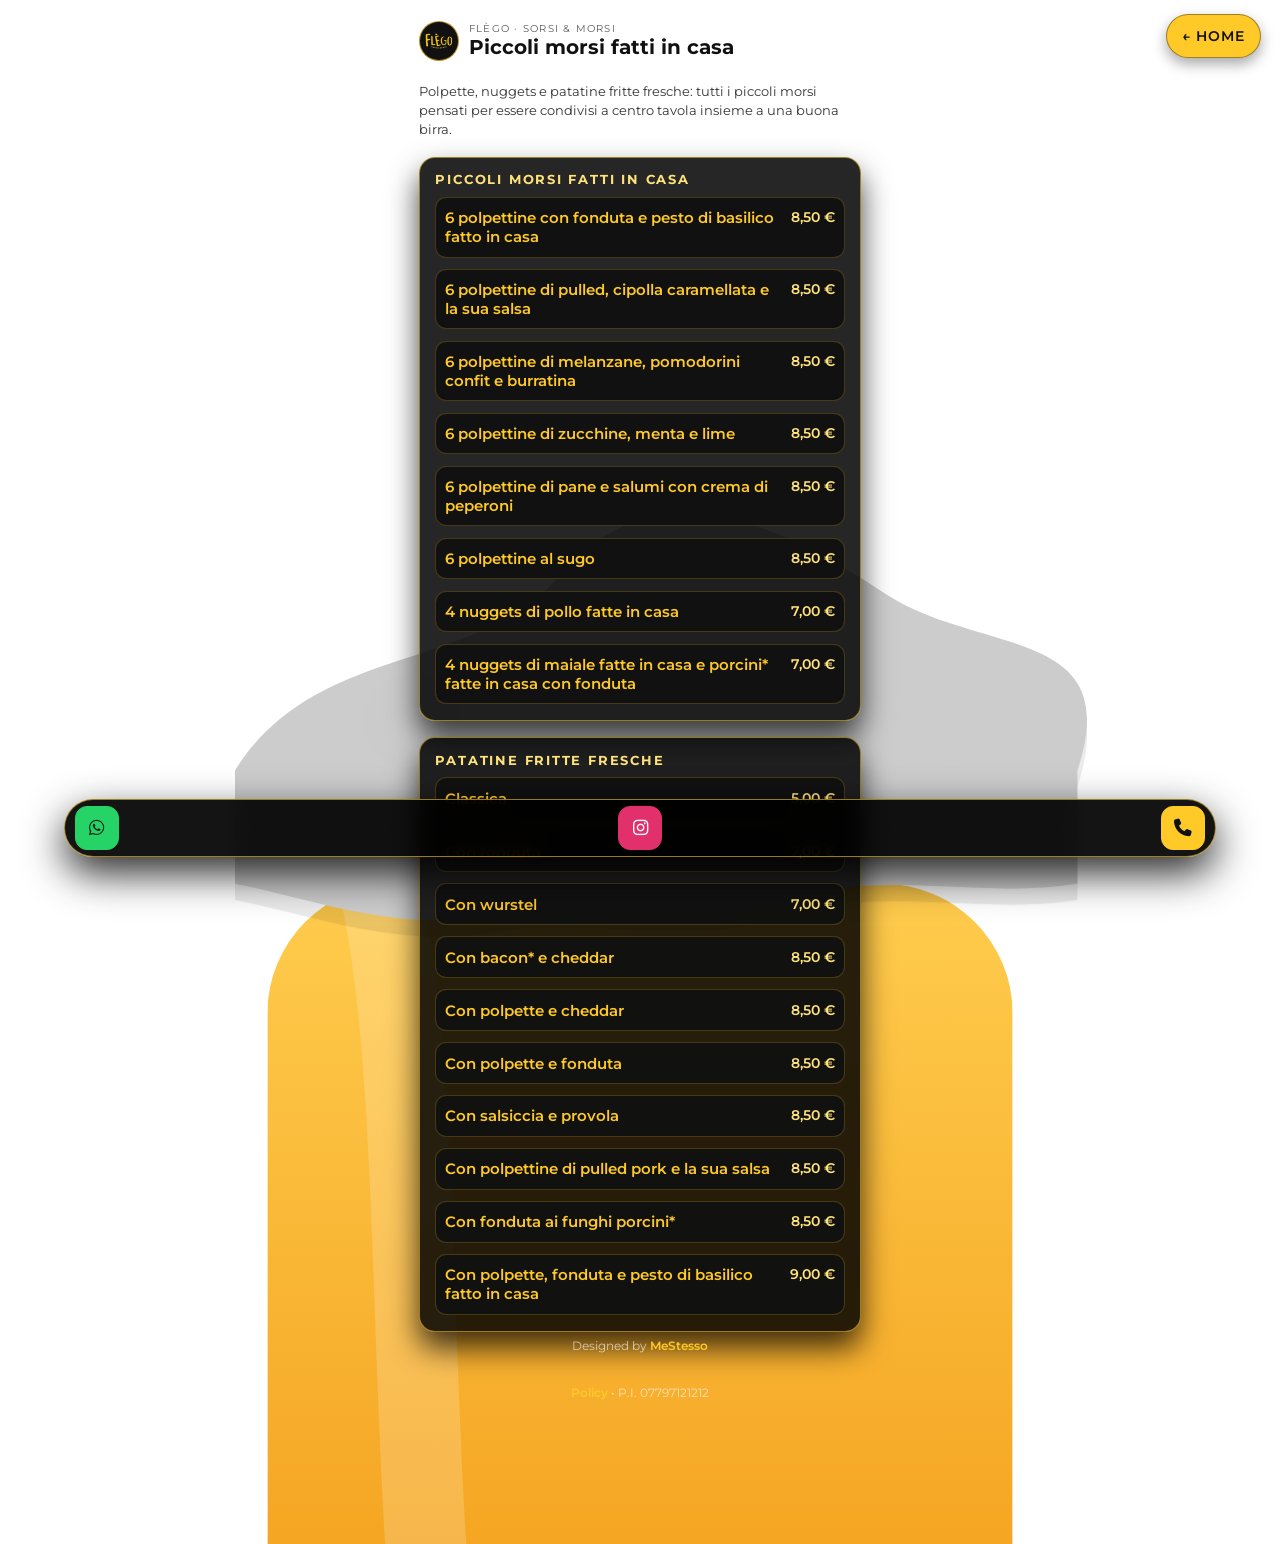
<file: piccoli-morsi.html>
<!DOCTYPE html>
<html lang="it">
<head>
    <meta charset="UTF-8">
    <title>Piccoli morsi · Flègo</title>
    <meta name="viewport" content="width=device-width, initial-scale=1, viewport-fit=cover">
    <meta name="description" content="Piccoli morsi fatti in casa del Flègo: polpette, nuggets e patatine fritte fresche. Menu completo con prezzi.">
    
    <!-- Meta tag iOS (PWA/Home Screen) -->
    <meta name="apple-mobile-web-app-capable" content="yes">
    <meta name="apple-mobile-web-app-status-bar-style" content="black-translucent">
    <meta name="apple-mobile-web-app-title" content="Flègo">
    <link rel="apple-touch-icon" href="logomini.png">
    
    <!-- PWA Manifest -->
    <link rel="manifest" href="manifest.json">
    <meta name="theme-color" content="#FFC928">
    
    <!-- Favicon -->
    <link rel="icon" type="image/x-icon" href="logo.ico">
    
    <!-- Canonical URL -->
    <link rel="canonical" href="https://flegopub.github.io/piccoli-morsi.html">
    
    <!-- Preconnect per CDN esterni (performance) -->
    <link rel="preconnect" href="https://fonts.googleapis.com">
    <link rel="preconnect" href="https://fonts.gstatic.com" crossorigin>
    <link rel="preconnect" href="https://cdnjs.cloudflare.com">
    
    <!-- Open Graph / Facebook -->
    <meta property="og:type" content="website">
    <meta property="og:url" content="https://flegopub.github.io/piccoli-morsi.html">
    <meta property="og:title" content="Piccoli morsi · Flègo">
    <meta property="og:description" content="Piccoli morsi fatti in casa del Flègo: polpette, nuggets e patatine fritte fresche. Menu completo con prezzi.">
    <meta property="og:image" content="https://flegopub.github.io/logo.png">
    <meta property="og:locale" content="it_IT">
    <meta property="og:site_name" content="Flègo · Sorsi & Morsi">
    
    <!-- Twitter Card -->
    <meta name="twitter:card" content="summary_large_image">
    <meta name="twitter:url" content="https://flegopub.github.io/piccoli-morsi.html">
    <meta name="twitter:title" content="Piccoli morsi · Flègo">
    <meta name="twitter:description" content="Piccoli morsi fatti in casa del Flègo: polpette, nuggets e patatine fritte fresche. Menu completo con prezzi.">
    <meta name="twitter:image" content="https://flegopub.github.io/logo.png">
    
    <!-- Meta tag per disabilitare la cache del browser -->
    <meta http-equiv="Cache-Control" content="no-cache, no-store, must-revalidate">
    <meta http-equiv="Pragma" content="no-cache">
    <meta http-equiv="Expires" content="0">
    <link rel="stylesheet" href="style.css">
    <!-- Preload font critico Montserrat -->
    <link rel="preload" href="https://fonts.googleapis.com/css2?family=Montserrat:wght@400;600;700&display=swap" as="style">
    <!-- Google Fonts -->
    <link href="https://fonts.googleapis.com/css2?family=Montserrat:wght@400;600;700&display=swap" rel="stylesheet">
    <!-- Font Awesome -->
    <link rel="stylesheet" href="https://cdnjs.cloudflare.com/ajax/libs/font-awesome/6.5.0/css/all.min.css">
</head>
<body class="menu-body">
    <div class="menu-page">
        <header class="menu-header">
            <div class="menu-header-left">
                <div class="menu-logo">
                    <img src="logomini.png" alt="Flègo">
                </div>
                <div class="menu-title-block">
                    <span class="menu-eyebrow">Flègo · Sorsi &amp; Morsi</span>
                    <h1 class="menu-title">Piccoli morsi fatti in casa</h1>
                </div>
            </div>
            <a href="home.html" class="menu-close">
                <span>&larr;</span>
                <span>Home</span>
            </a>
        </header>

        <p class="menu-intro">
            Polpette, nuggets e patatine fritte fresche: tutti i piccoli morsi pensati per essere condivisi
            a centro tavola insieme a una buona birra.
        </p>

        <section class="menu-section">
            <h2 class="menu-section-title">Piccoli morsi fatti in casa</h2>
            <ul class="menu-list">
                <li class="menu-item">
                    <div class="menu-item-header">
                        <span class="menu-item-name">6 polpettine con fonduta e pesto di basilico fatto in casa</span>
                        <span class="menu-item-price">8,50&nbsp;&euro;</span>
                    </div>
                </li>
                <li class="menu-item">
                    <div class="menu-item-header">
                        <span class="menu-item-name">6 polpettine di pulled, cipolla caramellata e la sua salsa</span>
                        <span class="menu-item-price">8,50&nbsp;&euro;</span>
                    </div>
                </li>
                <li class="menu-item">
                    <div class="menu-item-header">
                        <span class="menu-item-name">6 polpettine di melanzane, pomodorini confit e burratina</span>
                        <span class="menu-item-price">8,50&nbsp;&euro;</span>
                    </div>
                </li>
                <li class="menu-item">
                    <div class="menu-item-header">
                        <span class="menu-item-name">6 polpettine di zucchine, menta e lime</span>
                        <span class="menu-item-price">8,50&nbsp;&euro;</span>
                    </div>
                </li>
                <li class="menu-item">
                    <div class="menu-item-header">
                        <span class="menu-item-name">6 polpettine di pane e salumi con crema di peperoni</span>
                        <span class="menu-item-price">8,50&nbsp;&euro;</span>
                    </div>
                </li>
                <li class="menu-item">
                    <div class="menu-item-header">
                        <span class="menu-item-name">6 polpettine al sugo</span>
                        <span class="menu-item-price">8,50&nbsp;&euro;</span>
                    </div>
                </li>
                <li class="menu-item">
                    <div class="menu-item-header">
                        <span class="menu-item-name">4 nuggets di pollo fatte in casa</span>
                        <span class="menu-item-price">7,00&nbsp;&euro;</span>
                    </div>
                </li>
                <li class="menu-item">
                    <div class="menu-item-header">
                        <span class="menu-item-name">4 nuggets di maiale fatte in casa e porcini* fatte in casa con fonduta</span>
                        <span class="menu-item-price">7,00&nbsp;&euro;</span>
                    </div>
                </li>
            </ul>
        </section>

        <section class="menu-section" style="margin-top: 1rem;">
            <h2 class="menu-section-title">Patatine fritte fresche</h2>
            <ul class="menu-list">
                <li class="menu-item">
                    <div class="menu-item-header">
                        <span class="menu-item-name">Classica</span>
                        <span class="menu-item-price">5,00&nbsp;&euro;</span>
                    </div>
                </li>
                <li class="menu-item">
                    <div class="menu-item-header">
                        <span class="menu-item-name">Con fonduta</span>
                        <span class="menu-item-price">7,00&nbsp;&euro;</span>
                    </div>
                </li>
                <li class="menu-item">
                    <div class="menu-item-header">
                        <span class="menu-item-name">Con wurstel</span>
                        <span class="menu-item-price">7,00&nbsp;&euro;</span>
                    </div>
                </li>
                <li class="menu-item">
                    <div class="menu-item-header">
                        <span class="menu-item-name">Con bacon* e cheddar</span>
                        <span class="menu-item-price">8,50&nbsp;&euro;</span>
                    </div>
                </li>
                <li class="menu-item">
                    <div class="menu-item-header">
                        <span class="menu-item-name">Con polpette e cheddar</span>
                        <span class="menu-item-price">8,50&nbsp;&euro;</span>
                    </div>
                </li>
                <li class="menu-item">
                    <div class="menu-item-header">
                        <span class="menu-item-name">Con polpette e fonduta</span>
                        <span class="menu-item-price">8,50&nbsp;&euro;</span>
                    </div>
                </li>
                <li class="menu-item">
                    <div class="menu-item-header">
                        <span class="menu-item-name">Con salsiccia e provola</span>
                        <span class="menu-item-price">8,50&nbsp;&euro;</span>
                    </div>
                </li>
                <li class="menu-item">
                    <div class="menu-item-header">
                        <span class="menu-item-name">Con polpettine di pulled pork e la sua salsa</span>
                        <span class="menu-item-price">8,50&nbsp;&euro;</span>
                    </div>
                </li>
                <li class="menu-item">
                    <div class="menu-item-header">
                        <span class="menu-item-name">Con fonduta ai funghi porcini*</span>
                        <span class="menu-item-price">8,50&nbsp;&euro;</span>
                    </div>
                </li>
                <li class="menu-item">
                    <div class="menu-item-header">
                        <span class="menu-item-name">Con polpette, fonduta e pesto di basilico fatto in casa</span>
                        <span class="menu-item-price">9,00&nbsp;&euro;</span>
                    </div>
                </li>
            </ul>
        </section>

        <p class="menu-footer menu-footer-designed">
            Designed by <a href="autore.html" class="footer-author-link">MeStesso</a>
        </p>
        <p class="menu-footer menu-footer-designed" style="margin-top: 0.3rem;">
            <a href="policy.html" class="footer-author-link">Policy</a> • P.I. 07797121212
        </p>




    </div>

    <!-- Barra fissa in basso -->
    <div class="bottom-bar">
        <a href="https://wa.me/393207682949" class="bottom-bar-btn bottom-bar-btn--wa" target="_blank" rel="noopener">
            <i class="fab fa-whatsapp"></i>
            <span>WhatsApp</span>
        </a>
        <a href="https://www.instagram.com/flego_official/" class="bottom-bar-btn bottom-bar-btn--ig" target="_blank" rel="noopener">
            <i class="fab fa-instagram"></i>
            <span>Instagram</span>
        </a>
        <a href="tel:+393207682949" class="bottom-bar-btn bottom-bar-btn--call">
            <i class="fas fa-phone"></i>
            <span>Chiama</span>
        </a>
    </div>

    <button class="scroll-top" aria-label="Torna all'inizio">
        <i class="fas fa-chevron-up"></i>
    </button>

    <script>
        // scroll to top button
        (function() {
            const btn = document.querySelector('.scroll-top');
            if (!btn) return;
            
            // click handler
            btn.addEventListener('click', function () {
                window.scrollTo({ top: 0, behavior: 'smooth' });
            });
            
            // mostra/nascondi bottone in base allo scroll
            const scrollThreshold = 200; // pixel di scroll prima di mostrare il bottone
            
            window.addEventListener('scroll', function() {
                const scrollTop = window.pageYOffset || document.documentElement.scrollTop;
                
                if (scrollTop > scrollThreshold) {
                    btn.classList.add('visible');
                } else {
                    btn.classList.remove('visible');
                }
            });
        })();

        // Registrazione Service Worker
        if ('serviceWorker' in navigator) {
            window.addEventListener('load', function() {
                navigator.serviceWorker.register('/service-worker.js')
                    .then(function(registration) {
                        console.log('Service Worker registrato con successo:', registration.scope);
                    })
                    .catch(function(error) {
                        console.log('Registrazione Service Worker fallita:', error);
                    });
            });
        }
    </script>
    
    <!-- Sfondo birra animato -->
    <div class="beer-background">
        <svg id="beer-svg-bg" viewBox="0 0 220 300" role="img" aria-label="Birra 2D con schiuma e bollicine (trasparente)"></svg>
    </div>
    
    <script>
        // Script per creare e animare la birra di sfondo
        (function() {
            const beerBg = document.querySelector('.beer-background');
            if (!beerBg) return;
            
            const svg = beerBg.querySelector('svg');
            const svgNS = "http://www.w3.org/2000/svg";
            
            // Genera ID unici per evitare conflitti
            const uniqueId = 'bg-beer-' + Date.now() + '-' + Math.random().toString(36).substr(2, 9);
            const beerBodyClipId = uniqueId + '-bodyClip';
            const beerClipId = uniqueId + '-clip';
            const beerGradId = uniqueId + '-grad';
            
            // Crea defs
            const defs = document.createElementNS(svgNS, "defs");
            
            const beerBodyClip = document.createElementNS(svgNS, "clipPath");
            beerBodyClip.setAttribute("id", beerBodyClipId);
            const rect1 = document.createElementNS(svgNS, "rect");
            rect1.setAttribute("x", "64");
            rect1.setAttribute("y", "56");
            rect1.setAttribute("width", "92");
            rect1.setAttribute("height", "190");
            rect1.setAttribute("rx", "16");
            beerBodyClip.appendChild(rect1);
            defs.appendChild(beerBodyClip);
            
            const beerClip = document.createElementNS(svgNS, "clipPath");
            beerClip.setAttribute("id", beerClipId);
            const rect2 = document.createElementNS(svgNS, "rect");
            rect2.setAttribute("x", "64");
            rect2.setAttribute("y", "82");
            rect2.setAttribute("width", "92");
            rect2.setAttribute("height", "164");
            rect2.setAttribute("rx", "16");
            beerClip.appendChild(rect2);
            defs.appendChild(beerClip);
            
            const beerGrad = document.createElementNS(svgNS, "linearGradient");
            beerGrad.setAttribute("id", beerGradId);
            beerGrad.setAttribute("x1", "0");
            beerGrad.setAttribute("y1", "0");
            beerGrad.setAttribute("x2", "0");
            beerGrad.setAttribute("y2", "1");
            const stop1 = document.createElementNS(svgNS, "stop");
            stop1.setAttribute("offset", "0");
            stop1.setAttribute("stop-color", "var(--beer1)");
            const stop2 = document.createElementNS(svgNS, "stop");
            stop2.setAttribute("offset", ".55");
            stop2.setAttribute("stop-color", "var(--beer2)");
            const stop3 = document.createElementNS(svgNS, "stop");
            stop3.setAttribute("offset", "1");
            stop3.setAttribute("stop-color", "var(--beer3)");
            beerGrad.appendChild(stop1);
            beerGrad.appendChild(stop2);
            beerGrad.appendChild(stop3);
            defs.appendChild(beerGrad);
            
            svg.appendChild(defs);
            
            // Crea gruppo principale
            const beerSlosh = document.createElementNS(svgNS, "g");
            beerSlosh.setAttribute("class", "beer-slosh");
            
            // Gruppo body con clip-path
            const beerBodyGroup = document.createElementNS(svgNS, "g");
            beerBodyGroup.setAttribute("clip-path", "url(#" + beerBodyClipId + ")");
            
            const beerRect = document.createElementNS(svgNS, "rect");
            beerRect.setAttribute("x", "64");
            beerRect.setAttribute("y", "98");
            beerRect.setAttribute("width", "92");
            beerRect.setAttribute("height", "148");
            beerRect.setAttribute("rx", "16");
            beerRect.setAttribute("fill", "url(#" + beerGradId + ")");
            beerBodyGroup.appendChild(beerRect);
            
            const path = document.createElementNS(svgNS, "path");
            path.setAttribute("d", "M76 92 C86 120, 78 190, 92 236");
            path.setAttribute("fill", "none");
            path.setAttribute("stroke", "rgba(255,255,255,.18)");
            path.setAttribute("stroke-width", "10");
            path.setAttribute("stroke-linecap", "round");
            beerBodyGroup.appendChild(path);
            
            const bubblesGroup = document.createElementNS(svgNS, "g");
            bubblesGroup.setAttribute("clip-path", "url(#" + beerClipId + ")");
            beerBodyGroup.appendChild(bubblesGroup);
            
            beerSlosh.appendChild(beerBodyGroup);
            
            // Gruppo schiuma
            const foamBob = document.createElementNS(svgNS, "g");
            foamBob.setAttribute("class", "foam-bob");
            
            const foamPath = document.createElementNS(svgNS, "path");
            foamPath.setAttribute("d", "M60 84 C70 68, 90 72, 100 60 C112 46, 128 54, 140 62 C152 70, 170 66, 164 84 L164 98 C152 100, 140 96, 128 100 C116 104, 104 100, 92 102 C80 104, 70 100, 60 98 Z");
            foamPath.setAttribute("fill", "var(--foam)");
            foamBob.appendChild(foamPath);
            
            const circles = [
                {cx: 82, cy: 78, r: 6, opacity: 0.95},
                {cx: 120, cy: 70, r: 8, opacity: 0.98},
                {cx: 145, cy: 80, r: 5, opacity: 0.92},
                {cx: 104, cy: 86, r: 4, opacity: 0.9}
            ];
            
            circles.forEach(function(c) {
                const circle = document.createElementNS(svgNS, "circle");
                circle.setAttribute("cx", c.cx);
                circle.setAttribute("cy", c.cy);
                circle.setAttribute("r", c.r);
                circle.setAttribute("fill", "var(--foam)");
                circle.setAttribute("opacity", c.opacity);
                foamBob.appendChild(circle);
            });
            
            beerSlosh.appendChild(foamBob);
            svg.appendChild(beerSlosh);
            
            // Genera le bollicine
            const MIN_X = 72, MAX_X = 148;
            const BASE_Y = 238;
            const COUNT = 26;
            
            function rand(min, max) { return Math.random() * (max - min) + min; }
            
            for(let i = 0; i < COUNT; i++) {
                const c = document.createElementNS(svgNS, "circle");
                const r = rand(1.8, 5.2);
                const x = rand(MIN_X, MAX_X);
                const y = rand(BASE_Y - 10, BASE_Y + 18);
                const dur = rand(1.6, 3.4);
                const delay = rand(0, 2.8);
                
                c.setAttribute("cx", x.toFixed(2));
                c.setAttribute("cy", y.toFixed(2));
                c.setAttribute("r", r.toFixed(2));
                c.setAttribute("fill", "var(--bubble)");
                c.classList.add("bubble");
                c.style.animationDuration = dur.toFixed(2) + "s";
                c.style.animationDelay = (-delay).toFixed(2) + "s";
                c.style.opacity = rand(0.35, 0.9).toFixed(2);
                
                bubblesGroup.appendChild(c);
            }
        })();
    </script>
    
    <script>
        // Animazione dello sfondo birra basata sullo scroll
        (function() {
            const beerBg = document.querySelector('.beer-background');
            if (!beerBg) return;
            
            const beerSlosh = beerBg.querySelector('.beer-slosh');
            const foamBob = beerBg.querySelector('.foam-bob');
            
            // Disabilita le animazioni di default
            if (beerSlosh) beerSlosh.style.animationPlayState = 'paused';
            if (foamBob) foamBob.style.animationPlayState = 'paused';
            
            let isScrolling = false;
            let scrollTimeout;
            
            function updateBeerPosition() {
                const scrollTop = window.pageYOffset || document.documentElement.scrollTop;
                const documentHeight = document.documentElement.scrollHeight;
                const viewportHeight = window.innerHeight;
                const maxScroll = documentHeight - viewportHeight;
                
                if (maxScroll <= 0) {
                    // Nessuno scroll disponibile, centra lo sfondo
                    beerBg.style.top = '50%';
                    beerBg.style.transform = 'translate(-50%, -50%) scale(3.0)';
                    return;
                }
                
                // Calcola la percentuale di scroll (0 = top, 1 = bottom)
                const scrollPercent = scrollTop / maxScroll;
                
                // Quando scrollPercent = 0 (top pagina): top = 100vh (bottom)
                // Quando scrollPercent = 1 (bottom pagina): top = 0vh (top)
                const topPosition = 100 - (scrollPercent * 100);
                
                // Applica la nuova posizione
                beerBg.style.top = topPosition + 'vh';
                beerBg.style.transform = 'translate(-50%, 0) scale(3.0)';
            }
            
            function startScrollAnimation() {
                isScrolling = true;
                if (beerSlosh) beerSlosh.style.animationPlayState = 'running';
                if (foamBob) foamBob.style.animationPlayState = 'running';
                
                // Reset del timeout
                clearTimeout(scrollTimeout);
            }
            
            function stopScrollAnimation() {
                isScrolling = false;
                if (beerSlosh) beerSlosh.style.animationPlayState = 'paused';
                if (foamBob) foamBob.style.animationPlayState = 'paused';
            }
            
            // Aggiorna la posizione all'avvio
            updateBeerPosition();
            
            // Aggiorna la posizione durante lo scroll con throttling per performance
            let ticking = false;
            window.addEventListener('scroll', function() {
                startScrollAnimation();
                
                if (!ticking) {
                    window.requestAnimationFrame(function() {
                        updateBeerPosition();
                        ticking = false;
                    });
                    ticking = true;
                }
                
                // Ferma l'animazione dopo che lo scroll si ferma
                clearTimeout(scrollTimeout);
                scrollTimeout = setTimeout(stopScrollAnimation, 150);
            });
            
            // Aggiorna anche quando la finestra viene ridimensionata
            window.addEventListener('resize', function() {
                updateBeerPosition();
            });
        })();
    </script>
</body>
</html>
</file>
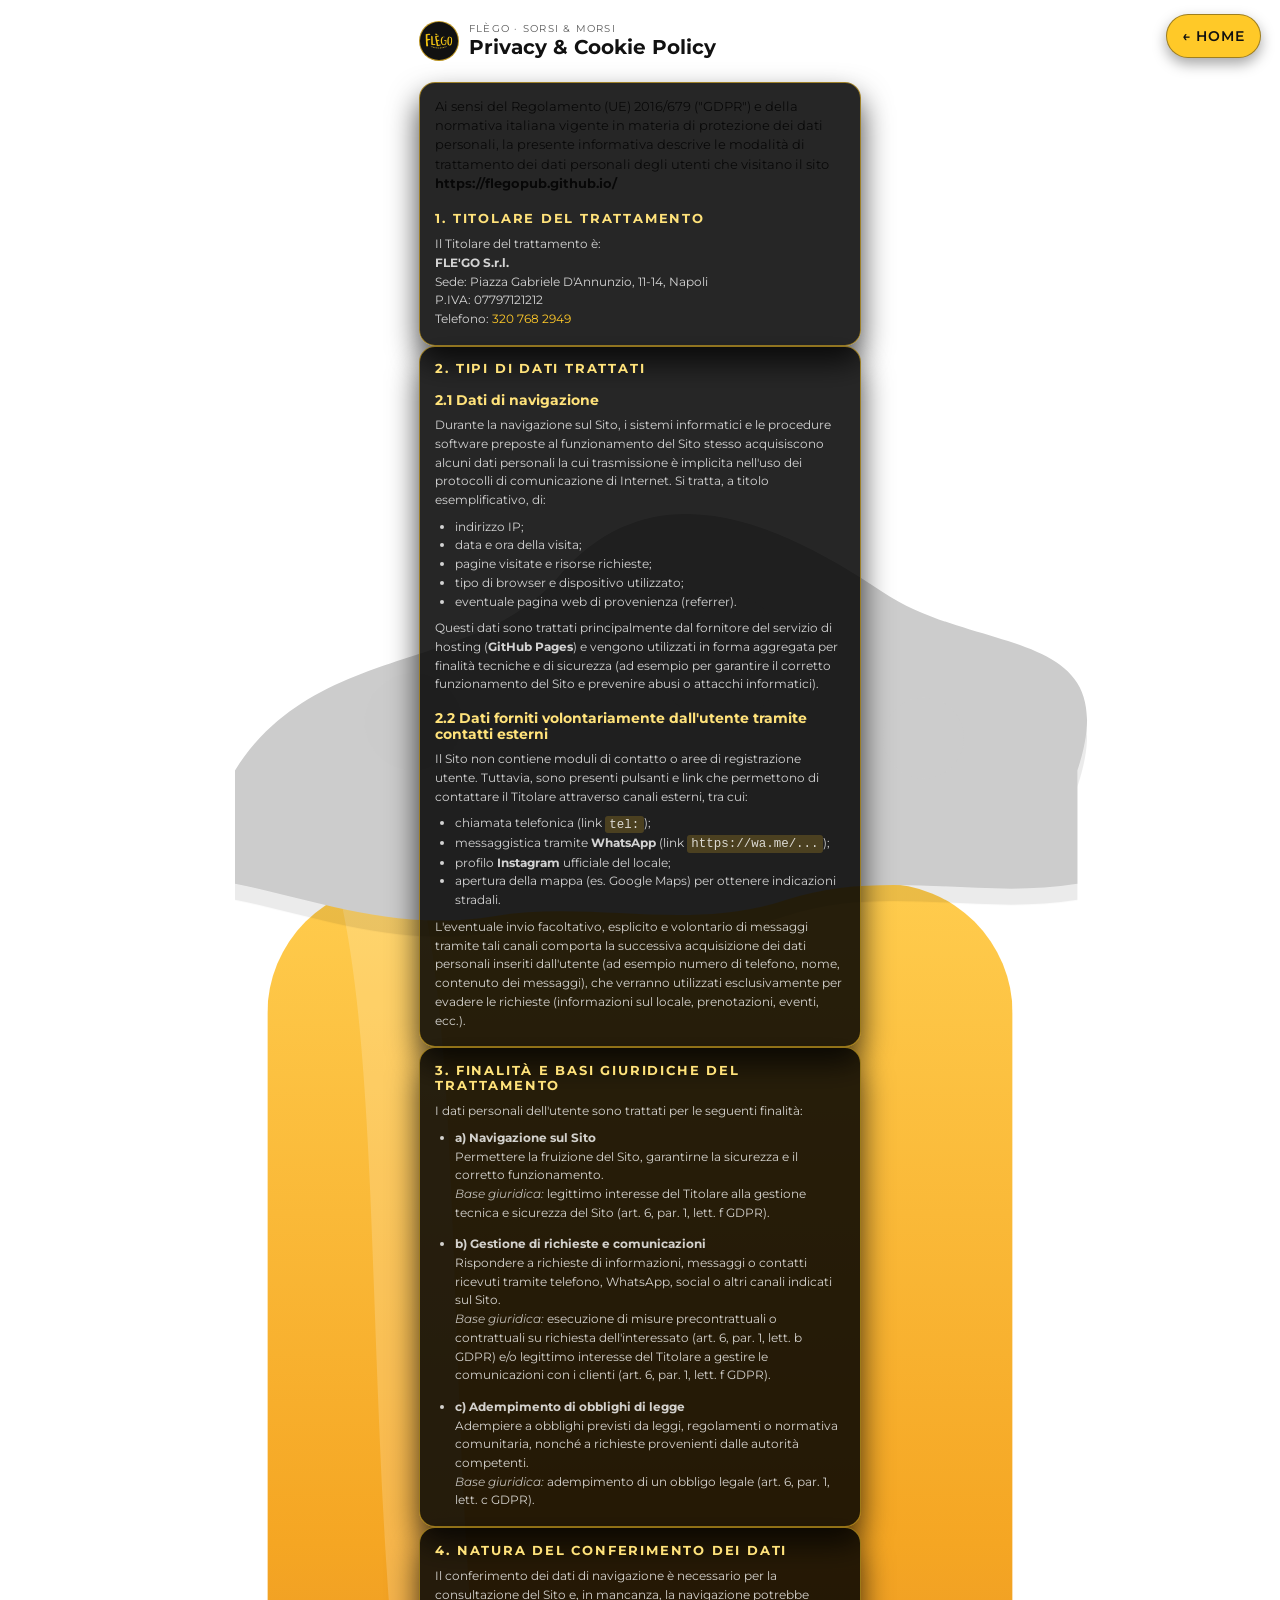
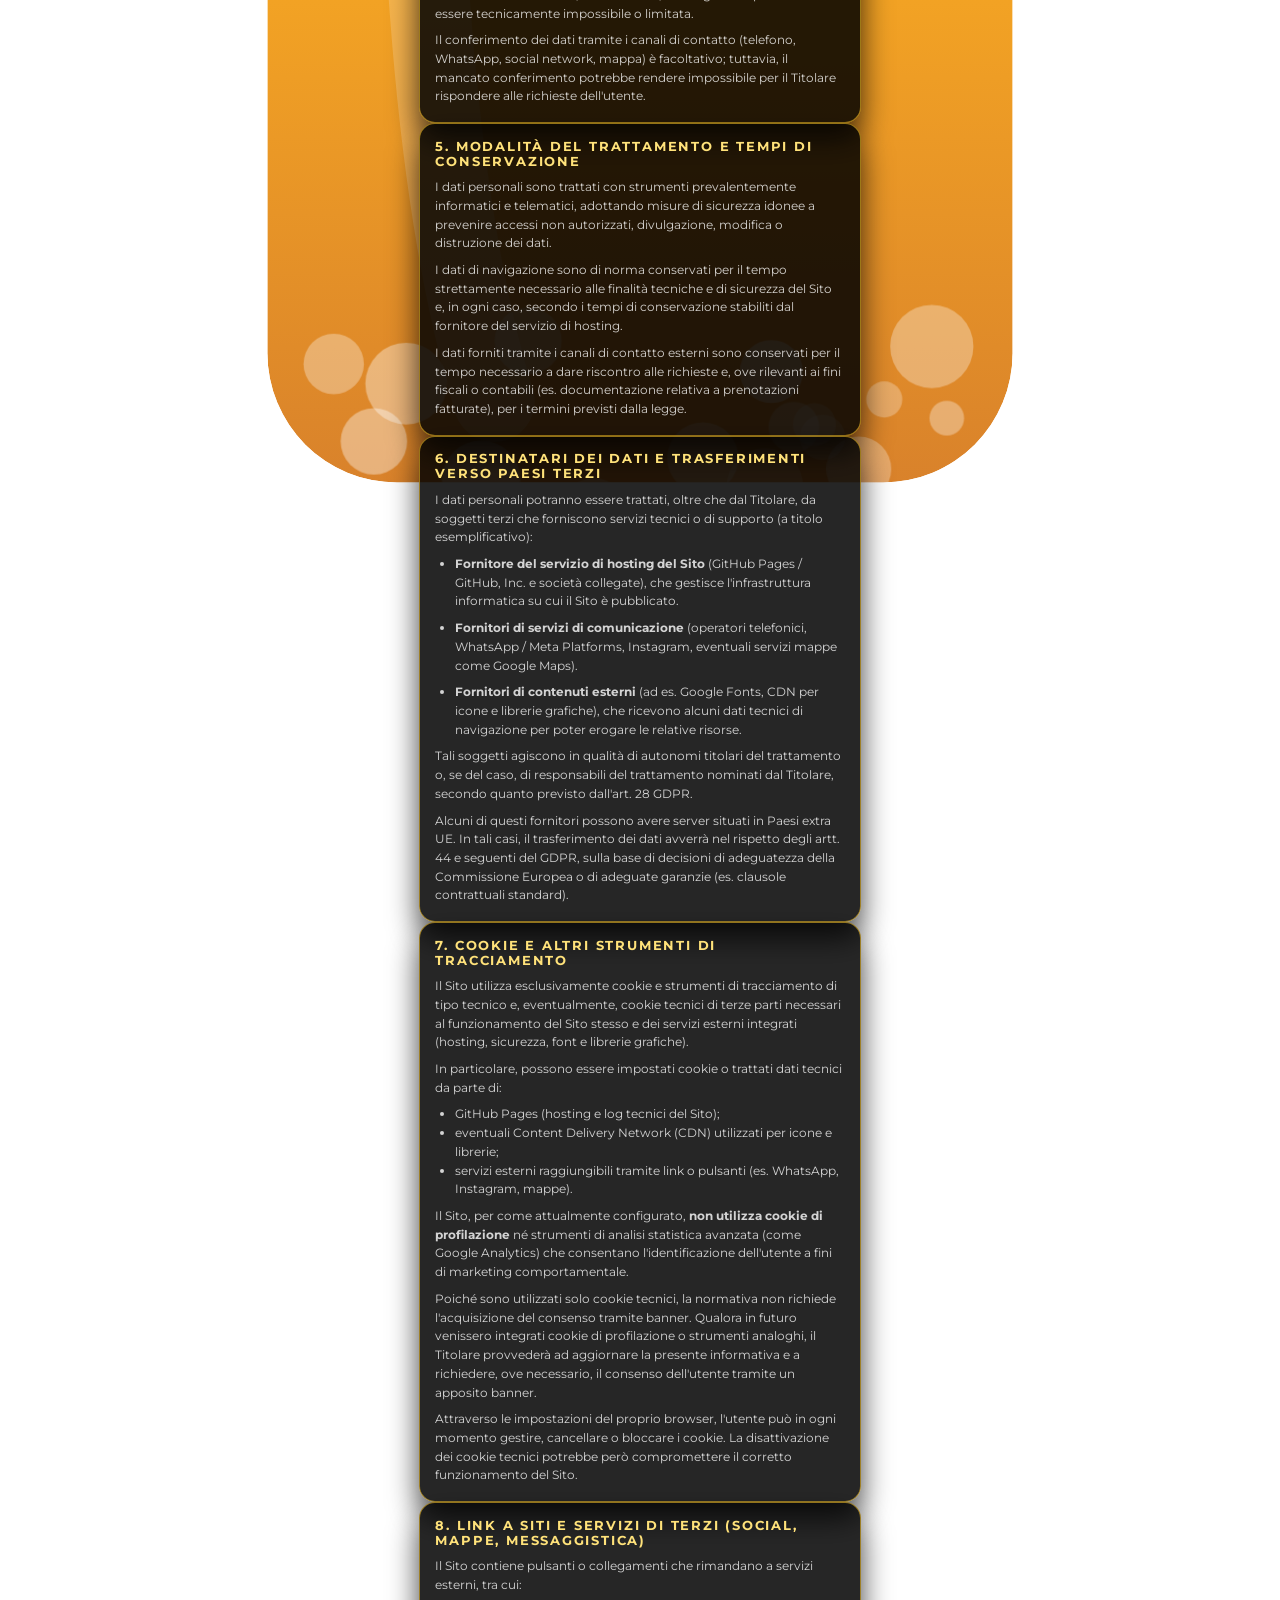
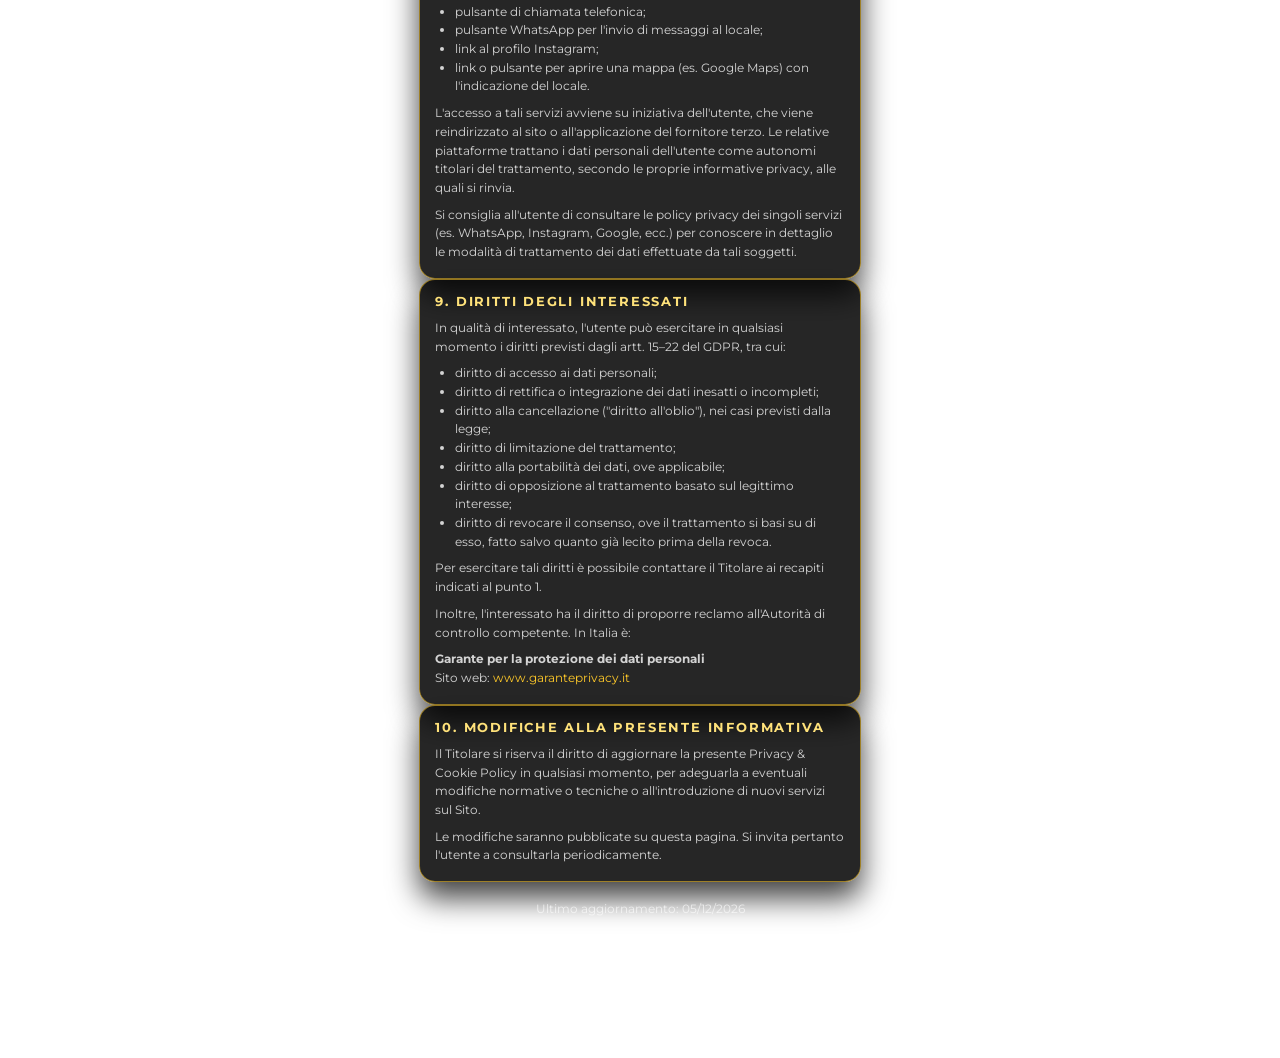
<file: policy.html>
<!DOCTYPE html>
<html lang="it">
<head>
    <meta charset="UTF-8">
    <title>Privacy & Cookie Policy · Flègo</title>
    <meta name="viewport" content="width=device-width, initial-scale=1, viewport-fit=cover">
    <meta name="description" content="Privacy & Cookie Policy di Flègo · Sorsi & Morsi. Informativa sul trattamento dei dati personali secondo il GDPR.">
    
    <!-- Meta tag iOS (PWA/Home Screen) -->
    <meta name="apple-mobile-web-app-capable" content="yes">
    <meta name="apple-mobile-web-app-status-bar-style" content="black-translucent">
    <meta name="apple-mobile-web-app-title" content="Flègo">
    <link rel="apple-touch-icon" href="logomini.png">
    
    <!-- PWA Manifest -->
    <link rel="manifest" href="manifest.json">
    <meta name="theme-color" content="#FFC928">
    
    <!-- Favicon -->
    <link rel="icon" type="image/x-icon" href="logo.ico">
    
    <!-- Canonical URL -->
    <link rel="canonical" href="https://flegopub.github.io/policy.html">
    
    <!-- Preconnect per CDN esterni (performance) -->
    <link rel="preconnect" href="https://fonts.googleapis.com">
    <link rel="preconnect" href="https://fonts.gstatic.com" crossorigin>
    <link rel="preconnect" href="https://cdnjs.cloudflare.com">
    
    <!-- Open Graph / Facebook -->
    <meta property="og:type" content="website">
    <meta property="og:url" content="https://flegopub.github.io/policy.html">
    <meta property="og:title" content="Privacy & Cookie Policy · Flègo">
    <meta property="og:description" content="Privacy & Cookie Policy di Flègo · Sorsi & Morsi. Informativa sul trattamento dei dati personali secondo il GDPR.">
    <meta property="og:image" content="https://flegopub.github.io/logo.png">
    <meta property="og:locale" content="it_IT">
    <meta property="og:site_name" content="Flègo · Sorsi & Morsi">
    
    <!-- Twitter Card -->
    <meta name="twitter:card" content="summary_large_image">
    <meta name="twitter:url" content="https://flegopub.github.io/policy.html">
    <meta name="twitter:title" content="Privacy & Cookie Policy · Flègo">
    <meta name="twitter:description" content="Privacy & Cookie Policy di Flègo · Sorsi & Morsi. Informativa sul trattamento dei dati personali secondo il GDPR.">
    <meta name="twitter:image" content="https://flegopub.github.io/logo.png">
    
    <!-- Meta tag per disabilitare la cache del browser -->
    <meta http-equiv="Cache-Control" content="no-cache, no-store, must-revalidate">
    <meta http-equiv="Pragma" content="no-cache">
    <meta http-equiv="Expires" content="0">
    <link rel="stylesheet" href="style.css">
    <!-- Preload font critico Montserrat -->
    <link rel="preload" href="https://fonts.googleapis.com/css2?family=Montserrat:wght@400;600;700&display=swap" as="style">
    <!-- Google Fonts -->
    <link href="https://fonts.googleapis.com/css2?family=Montserrat:wght@400;600;700&display=swap" rel="stylesheet">
    <!-- Font Awesome -->
    <link rel="stylesheet" href="https://cdnjs.cloudflare.com/ajax/libs/font-awesome/6.5.0/css/all.min.css">
</head>
<body class="menu-body">
    <div class="menu-page">
        <header class="menu-header">
            <div class="menu-header-left">
                <div class="menu-logo">
                    <img src="logomini.png" alt="Flègo">
                </div>
                <div class="menu-title-block">
                    <span class="menu-eyebrow">Flègo · Sorsi &amp; Morsi</span>
                    <h1 class="menu-title">Privacy &amp; Cookie Policy</h1>
                </div>
            </div>
            <a href="home.html" class="menu-close">
                <span>&larr;</span>
                <span>Home</span>
            </a>
        </header>

        <section class="menu-section">
            <p class="menu-intro">
                Ai sensi del Regolamento (UE) 2016/679 ("GDPR") e della normativa italiana vigente in materia di protezione dei dati personali,
                la presente informativa descrive le modalità di trattamento dei dati personali degli utenti che visitano il sito
                <strong>https://flegopub.github.io/</strong> 
            </p>

            <h2 class="menu-section-title">1. Titolare del trattamento</h2>
            <p class="menu-item-desc">
                Il Titolare del trattamento è:
            </p>
            <p class="menu-item-desc">
                <strong>FLE'GO S.r.l.</strong><br>
                Sede: Piazza Gabriele D'Annunzio, 11-14, Napoli<br>
                P.IVA: 07797121212<br>
                Telefono: <a href="tel:[00393207682949]" style="color: #FFC928;">320 768 2949</a>
            </p>
        </section>

        <section class="menu-section">
            <h2 class="menu-section-title">2. Tipi di dati trattati</h2>

            <h3 style="font-size: 0.85rem; color: #FFE27A; margin-top: 1rem; margin-bottom: 0.5rem;">2.1 Dati di navigazione</h2>
            <p class="menu-item-desc">
                Durante la navigazione sul Sito, i sistemi informatici e le procedure software preposte al funzionamento del
                Sito stesso acquisiscono alcuni dati personali la cui trasmissione è implicita nell'uso dei protocolli di
                comunicazione di Internet. Si tratta, a titolo esemplificativo, di:
            </p>
            <ul class="menu-item-desc" style="padding-left: 1.2rem; margin-top: 0.5rem;">
                <li>indirizzo IP;</li>
                <li>data e ora della visita;</li>
                <li>pagine visitate e risorse richieste;</li>
                <li>tipo di browser e dispositivo utilizzato;</li>
                <li>eventuale pagina web di provenienza (referrer).</li>
            </ul>
            <p class="menu-item-desc" style="margin-top: 0.5rem;">
                Questi dati sono trattati principalmente dal fornitore del servizio di hosting
                (<strong>GitHub Pages</strong>) e vengono utilizzati in forma aggregata per finalità tecniche e di sicurezza
                (ad esempio per garantire il corretto funzionamento del Sito e prevenire abusi o attacchi informatici).
            </p>

            <h3 style="font-size: 0.85rem; color: #FFE27A; margin-top: 1rem; margin-bottom: 0.5rem;">2.2 Dati forniti volontariamente dall'utente tramite contatti esterni</h3>
            <p class="menu-item-desc">
                Il Sito non contiene moduli di contatto o aree di registrazione utente. Tuttavia, sono presenti pulsanti e link
                che permettono di contattare il Titolare attraverso canali esterni, tra cui:
            </p>
            <ul class="menu-item-desc" style="padding-left: 1.2rem; margin-top: 0.5rem;">
                <li>chiamata telefonica (link <code style="background: rgba(255, 201, 40, 0.2); padding: 0.1rem 0.3rem; border-radius: 3px;">tel:</code>);</li>
                <li>messaggistica tramite <strong>WhatsApp</strong> (link <code style="background: rgba(255, 201, 40, 0.2); padding: 0.1rem 0.3rem; border-radius: 3px;">https://wa.me/...</code>);</li>
                <li>profilo <strong>Instagram</strong> ufficiale del locale;</li>
                <li>apertura della mappa (es. Google Maps) per ottenere indicazioni stradali.</li>
            </ul>
            <p class="menu-item-desc" style="margin-top: 0.5rem;">
                L'eventuale invio facoltativo, esplicito e volontario di messaggi tramite tali canali comporta la successiva
                acquisizione dei dati personali inseriti dall'utente (ad esempio numero di telefono, nome, contenuto dei messaggi),
                che verranno utilizzati esclusivamente per evadere le richieste (informazioni sul locale, prenotazioni, eventi, ecc.).
            </p>
        </section>

        <section class="menu-section">
            <h2 class="menu-section-title">3. Finalità e basi giuridiche del trattamento</h2>
            <p class="menu-item-desc">I dati personali dell'utente sono trattati per le seguenti finalità:</p>
            <ul class="menu-item-desc" style="padding-left: 1.2rem; margin-top: 0.5rem;">
                <li style="margin-bottom: 0.8rem;">
                    <strong>a) Navigazione sul Sito</strong><br>
                    Permettere la fruizione del Sito, garantirne la sicurezza e il corretto funzionamento.
                    <br><em style="color: rgba(255, 255, 255, 0.7);">Base giuridica:</em> legittimo interesse del Titolare alla gestione tecnica e sicurezza del Sito
                    (art. 6, par. 1, lett. f GDPR).
                </li>
                <li style="margin-bottom: 0.8rem;">
                    <strong>b) Gestione di richieste e comunicazioni</strong><br>
                    Rispondere a richieste di informazioni, messaggi o contatti ricevuti tramite telefono, WhatsApp, social o altri
                    canali indicati sul Sito.
                    <br><em style="color: rgba(255, 255, 255, 0.7);">Base giuridica:</em> esecuzione di misure precontrattuali o contrattuali su richiesta dell'interessato
                    (art. 6, par. 1, lett. b GDPR) e/o legittimo interesse del Titolare a gestire le comunicazioni con i clienti
                    (art. 6, par. 1, lett. f GDPR).
                </li>
                <li>
                    <strong>c) Adempimento di obblighi di legge</strong><br>
                    Adempiere a obblighi previsti da leggi, regolamenti o normativa comunitaria, nonché a richieste provenienti
                    dalle autorità competenti.
                    <br><em style="color: rgba(255, 255, 255, 0.7);">Base giuridica:</em> adempimento di un obbligo legale (art. 6, par. 1, lett. c GDPR).
                </li>
            </ul>
        </section>

        <section class="menu-section">
            <h2 class="menu-section-title">4. Natura del conferimento dei dati</h2>
            <p class="menu-item-desc">
                Il conferimento dei dati di navigazione è necessario per la consultazione del Sito e, in mancanza,
                la navigazione potrebbe essere tecnicamente impossibile o limitata.
            </p>
            <p class="menu-item-desc" style="margin-top: 0.5rem;">
                Il conferimento dei dati tramite i canali di contatto (telefono, WhatsApp, social network, mappa)
                è facoltativo; tuttavia, il mancato conferimento potrebbe rendere impossibile per il Titolare rispondere
                alle richieste dell'utente.
            </p>
        </section>

        <section class="menu-section">
            <h2 class="menu-section-title">5. Modalità del trattamento e tempi di conservazione</h2>
            <p class="menu-item-desc">
                I dati personali sono trattati con strumenti prevalentemente informatici e telematici, adottando misure di
                sicurezza idonee a prevenire accessi non autorizzati, divulgazione, modifica o distruzione dei dati.
            </p>
            <p class="menu-item-desc" style="margin-top: 0.5rem;">
                I dati di navigazione sono di norma conservati per il tempo strettamente necessario alle finalità tecniche e
                di sicurezza del Sito e, in ogni caso, secondo i tempi di conservazione stabiliti dal fornitore del servizio di hosting.
            </p>
            <p class="menu-item-desc" style="margin-top: 0.5rem;">
                I dati forniti tramite i canali di contatto esterni sono conservati per il tempo necessario a dare riscontro
                alle richieste e, ove rilevanti ai fini fiscali o contabili (es. documentazione relativa a prenotazioni fatturate),
                per i termini previsti dalla legge.
            </p>
        </section>

        <section class="menu-section">
            <h2 class="menu-section-title">6. Destinatari dei dati e trasferimenti verso Paesi terzi</h2>
            <p class="menu-item-desc">
                I dati personali potranno essere trattati, oltre che dal Titolare, da soggetti terzi che forniscono servizi
                tecnici o di supporto (a titolo esemplificativo):
            </p>
            <ul class="menu-item-desc" style="padding-left: 1.2rem; margin-top: 0.5rem;">
                <li style="margin-bottom: 0.5rem;">
                    <strong>Fornitore del servizio di hosting del Sito</strong> (GitHub Pages / GitHub, Inc. e società collegate),
                    che gestisce l'infrastruttura informatica su cui il Sito è pubblicato.
                </li>
                <li style="margin-bottom: 0.5rem;">
                    <strong>Fornitori di servizi di comunicazione</strong> (operatori telefonici, WhatsApp / Meta Platforms,
                    Instagram, eventuali servizi mappe come Google Maps).
                </li>
                <li>
                    <strong>Fornitori di contenuti esterni</strong> (ad es. Google Fonts, CDN per icone e librerie grafiche),
                    che ricevono alcuni dati tecnici di navigazione per poter erogare le relative risorse.
                </li>
            </ul>
            <p class="menu-item-desc" style="margin-top: 0.5rem;">
                Tali soggetti agiscono in qualità di autonomi titolari del trattamento o, se del caso, di responsabili del
                trattamento nominati dal Titolare, secondo quanto previsto dall'art. 28 GDPR.
            </p>
            <p class="menu-item-desc" style="margin-top: 0.5rem;">
                Alcuni di questi fornitori possono avere server situati in Paesi extra UE. In tali casi, il trasferimento
                dei dati avverrà nel rispetto degli artt. 44 e seguenti del GDPR, sulla base di decisioni di adeguatezza
                della Commissione Europea o di adeguate garanzie (es. clausole contrattuali standard).
            </p>
        </section>

        <section class="menu-section">
            <h2 class="menu-section-title">7. Cookie e altri strumenti di tracciamento</h2>
            <p class="menu-item-desc">
                Il Sito utilizza esclusivamente cookie e strumenti di tracciamento di tipo tecnico e, eventualmente,
                cookie tecnici di terze parti necessari al funzionamento del Sito stesso e dei servizi esterni integrati
                (hosting, sicurezza, font e librerie grafiche).
            </p>
            <p class="menu-item-desc" style="margin-top: 0.5rem;">
                In particolare, possono essere impostati cookie o trattati dati tecnici da parte di:
            </p>
            <ul class="menu-item-desc" style="padding-left: 1.2rem; margin-top: 0.5rem;">
                <li>GitHub Pages (hosting e log tecnici del Sito);</li>
                <li>eventuali Content Delivery Network (CDN) utilizzati per icone e librerie;</li>
                <li>servizi esterni raggiungibili tramite link o pulsanti (es. WhatsApp, Instagram, mappe).</li>
            </ul>
            <p class="menu-item-desc" style="margin-top: 0.5rem;">
                Il Sito, per come attualmente configurato, <strong>non utilizza cookie di profilazione</strong> né strumenti
                di analisi statistica avanzata (come Google Analytics) che consentano l'identificazione dell'utente a fini di
                marketing comportamentale.
            </p>
            <p class="menu-item-desc" style="margin-top: 0.5rem;">
                Poiché sono utilizzati solo cookie tecnici, la normativa non richiede l'acquisizione del consenso tramite
                banner. Qualora in futuro venissero integrati cookie di profilazione o strumenti analoghi, il Titolare
                provvederà ad aggiornare la presente informativa e a richiedere, ove necessario, il consenso dell'utente
                tramite un apposito banner.
            </p>
            <p class="menu-item-desc" style="margin-top: 0.5rem;">
                Attraverso le impostazioni del proprio browser, l'utente può in ogni momento gestire, cancellare o bloccare i
                cookie. La disattivazione dei cookie tecnici potrebbe però compromettere il corretto funzionamento del Sito.
            </p>
        </section>

        <section class="menu-section">
            <h2 class="menu-section-title">8. Link a siti e servizi di terzi (social, mappe, messaggistica)</h2>
            <p class="menu-item-desc">
                Il Sito contiene pulsanti o collegamenti che rimandano a servizi esterni, tra cui:
            </p>
            <ul class="menu-item-desc" style="padding-left: 1.2rem; margin-top: 0.5rem;">
                <li>pulsante di chiamata telefonica;</li>
                <li>pulsante WhatsApp per l'invio di messaggi al locale;</li>
                <li>link al profilo Instagram;</li>
                <li>link o pulsante per aprire una mappa (es. Google Maps) con l'indicazione del locale.</li>
            </ul>
            <p class="menu-item-desc" style="margin-top: 0.5rem;">
                L'accesso a tali servizi avviene su iniziativa dell'utente, che viene reindirizzato al sito o all'applicazione
                del fornitore terzo. Le relative piattaforme trattano i dati personali dell'utente come autonomi titolari del
                trattamento, secondo le proprie informative privacy, alle quali si rinvia.
            </p>
            <p class="menu-item-desc" style="margin-top: 0.5rem;">
                Si consiglia all'utente di consultare le policy privacy dei singoli servizi (es. WhatsApp, Instagram, Google, ecc.)
                per conoscere in dettaglio le modalità di trattamento dei dati effettuate da tali soggetti.
            </p>
        </section>

        <section class="menu-section">
            <h2 class="menu-section-title">9. Diritti degli interessati</h2>
            <p class="menu-item-desc">
                In qualità di interessato, l'utente può esercitare in qualsiasi momento i diritti previsti dagli artt. 15–22
                del GDPR, tra cui:
            </p>
            <ul class="menu-item-desc" style="padding-left: 1.2rem; margin-top: 0.5rem;">
                <li>diritto di accesso ai dati personali;</li>
                <li>diritto di rettifica o integrazione dei dati inesatti o incompleti;</li>
                <li>diritto alla cancellazione ("diritto all'oblio"), nei casi previsti dalla legge;</li>
                <li>diritto di limitazione del trattamento;</li>
                <li>diritto alla portabilità dei dati, ove applicabile;</li>
                <li>diritto di opposizione al trattamento basato sul legittimo interesse;</li>
                <li>diritto di revocare il consenso, ove il trattamento si basi su di esso, fatto salvo quanto già lecito
                    prima della revoca.</li>
            </ul>
            <p class="menu-item-desc" style="margin-top: 0.5rem;">
                Per esercitare tali diritti è possibile contattare il Titolare ai recapiti indicati al punto 1.
            </p>
            <p class="menu-item-desc" style="margin-top: 0.5rem;">
                Inoltre, l'interessato ha il diritto di proporre reclamo all'Autorità di controllo competente. In Italia è:
            </p>
            <p class="menu-item-desc" style="margin-top: 0.5rem;">
                <strong>Garante per la protezione dei dati personali</strong><br>
                Sito web: <a href="https://www.garanteprivacy.it" target="_blank" rel="noopener noreferrer" style="color: #FFC928;">www.garanteprivacy.it</a>
            </p>
        </section>

        <section class="menu-section">
            <h2 class="menu-section-title">10. Modifiche alla presente informativa</h2>
            <p class="menu-item-desc">
                Il Titolare si riserva il diritto di aggiornare la presente Privacy &amp; Cookie Policy in qualsiasi momento,
                per adeguarla a eventuali modifiche normative o tecniche o all'introduzione di nuovi servizi sul Sito.
            </p>
            <p class="menu-item-desc" style="margin-top: 0.5rem;">
                Le modifiche saranno pubblicate su questa pagina. Si invita pertanto l'utente a consultarla periodicamente.
            </p>
        </section>

        <p class="menu-footer">
            Ultimo aggiornamento: <span id="data-aggiornamento"></span>
        </p>
    </div>

    <script>
        // Aggiorna automaticamente la data nel formato gg/mm/aaaa (fuso orario italiano)
        (function() {
            const dataElement = document.getElementById('data-aggiornamento');
            if (!dataElement) return;
            
            // Ottieni la data corrente nel fuso orario italiano (Europe/Rome)
            const oggi = new Date();
            
            // Converti in formato italiano (gg/mm/aaaa)
            const giorno = String(oggi.getDate()).padStart(2, '0');
            const mese = String(oggi.getMonth() + 1).padStart(2, '0');
            const anno = oggi.getFullYear();
            
            // Formato: gg/mm/aaaa
            const dataFormattata = giorno + '/' + mese + '/' + anno;
            
            dataElement.textContent = dataFormattata;
        })();

        // Registrazione Service Worker
        if ('serviceWorker' in navigator) {
            window.addEventListener('load', function() {
                navigator.serviceWorker.register('/service-worker.js')
                    .then(function(registration) {
                        console.log('Service Worker registrato con successo:', registration.scope);
                    })
                    .catch(function(error) {
                        console.log('Registrazione Service Worker fallita:', error);
                    });
            });
        }
    </script>
    
    <!-- Sfondo birra animato -->
    <div class="beer-background">
        <svg id="beer-svg-bg" viewBox="0 0 220 300" role="img" aria-label="Birra 2D con schiuma e bollicine (trasparente)"></svg>
    </div>
    
    <script>
        // Script per creare e animare la birra di sfondo
        (function() {
            const beerBg = document.querySelector('.beer-background');
            if (!beerBg) return;
            
            const svg = beerBg.querySelector('svg');
            const svgNS = "http://www.w3.org/2000/svg";
            
            // Genera ID unici per evitare conflitti
            const uniqueId = 'bg-beer-' + Date.now() + '-' + Math.random().toString(36).substr(2, 9);
            const beerBodyClipId = uniqueId + '-bodyClip';
            const beerClipId = uniqueId + '-clip';
            const beerGradId = uniqueId + '-grad';
            
            // Crea defs
            const defs = document.createElementNS(svgNS, "defs");
            
            const beerBodyClip = document.createElementNS(svgNS, "clipPath");
            beerBodyClip.setAttribute("id", beerBodyClipId);
            const rect1 = document.createElementNS(svgNS, "rect");
            rect1.setAttribute("x", "64");
            rect1.setAttribute("y", "56");
            rect1.setAttribute("width", "92");
            rect1.setAttribute("height", "190");
            rect1.setAttribute("rx", "16");
            beerBodyClip.appendChild(rect1);
            defs.appendChild(beerBodyClip);
            
            const beerClip = document.createElementNS(svgNS, "clipPath");
            beerClip.setAttribute("id", beerClipId);
            const rect2 = document.createElementNS(svgNS, "rect");
            rect2.setAttribute("x", "64");
            rect2.setAttribute("y", "82");
            rect2.setAttribute("width", "92");
            rect2.setAttribute("height", "164");
            rect2.setAttribute("rx", "16");
            beerClip.appendChild(rect2);
            defs.appendChild(beerClip);
            
            const beerGrad = document.createElementNS(svgNS, "linearGradient");
            beerGrad.setAttribute("id", beerGradId);
            beerGrad.setAttribute("x1", "0");
            beerGrad.setAttribute("y1", "0");
            beerGrad.setAttribute("x2", "0");
            beerGrad.setAttribute("y2", "1");
            const stop1 = document.createElementNS(svgNS, "stop");
            stop1.setAttribute("offset", "0");
            stop1.setAttribute("stop-color", "var(--beer1)");
            const stop2 = document.createElementNS(svgNS, "stop");
            stop2.setAttribute("offset", ".55");
            stop2.setAttribute("stop-color", "var(--beer2)");
            const stop3 = document.createElementNS(svgNS, "stop");
            stop3.setAttribute("offset", "1");
            stop3.setAttribute("stop-color", "var(--beer3)");
            beerGrad.appendChild(stop1);
            beerGrad.appendChild(stop2);
            beerGrad.appendChild(stop3);
            defs.appendChild(beerGrad);
            
            svg.appendChild(defs);
            
            // Crea gruppo principale
            const beerSlosh = document.createElementNS(svgNS, "g");
            beerSlosh.setAttribute("class", "beer-slosh");
            
            // Gruppo body con clip-path
            const beerBodyGroup = document.createElementNS(svgNS, "g");
            beerBodyGroup.setAttribute("clip-path", "url(#" + beerBodyClipId + ")");
            
            const beerRect = document.createElementNS(svgNS, "rect");
            beerRect.setAttribute("x", "64");
            beerRect.setAttribute("y", "98");
            beerRect.setAttribute("width", "92");
            beerRect.setAttribute("height", "148");
            beerRect.setAttribute("rx", "16");
            beerRect.setAttribute("fill", "url(#" + beerGradId + ")");
            beerBodyGroup.appendChild(beerRect);
            
            const path = document.createElementNS(svgNS, "path");
            path.setAttribute("d", "M76 92 C86 120, 78 190, 92 236");
            path.setAttribute("fill", "none");
            path.setAttribute("stroke", "rgba(255,255,255,.18)");
            path.setAttribute("stroke-width", "10");
            path.setAttribute("stroke-linecap", "round");
            beerBodyGroup.appendChild(path);
            
            const bubblesGroup = document.createElementNS(svgNS, "g");
            bubblesGroup.setAttribute("clip-path", "url(#" + beerClipId + ")");
            beerBodyGroup.appendChild(bubblesGroup);
            
            beerSlosh.appendChild(beerBodyGroup);
            
            // Gruppo schiuma
            const foamBob = document.createElementNS(svgNS, "g");
            foamBob.setAttribute("class", "foam-bob");
            
            const foamPath = document.createElementNS(svgNS, "path");
            foamPath.setAttribute("d", "M60 84 C70 68, 90 72, 100 60 C112 46, 128 54, 140 62 C152 70, 170 66, 164 84 L164 98 C152 100, 140 96, 128 100 C116 104, 104 100, 92 102 C80 104, 70 100, 60 98 Z");
            foamPath.setAttribute("fill", "var(--foam)");
            foamBob.appendChild(foamPath);
            
            const circles = [
                {cx: 82, cy: 78, r: 6, opacity: 0.95},
                {cx: 120, cy: 70, r: 8, opacity: 0.98},
                {cx: 145, cy: 80, r: 5, opacity: 0.92},
                {cx: 104, cy: 86, r: 4, opacity: 0.9}
            ];
            
            circles.forEach(function(c) {
                const circle = document.createElementNS(svgNS, "circle");
                circle.setAttribute("cx", c.cx);
                circle.setAttribute("cy", c.cy);
                circle.setAttribute("r", c.r);
                circle.setAttribute("fill", "var(--foam)");
                circle.setAttribute("opacity", c.opacity);
                foamBob.appendChild(circle);
            });
            
            beerSlosh.appendChild(foamBob);
            svg.appendChild(beerSlosh);
            
            // Genera le bollicine
            const MIN_X = 72, MAX_X = 148;
            const BASE_Y = 238;
            const COUNT = 26;
            
            function rand(min, max) { return Math.random() * (max - min) + min; }
            
            for(let i = 0; i < COUNT; i++) {
                const c = document.createElementNS(svgNS, "circle");
                const r = rand(1.8, 5.2);
                const x = rand(MIN_X, MAX_X);
                const y = rand(BASE_Y - 10, BASE_Y + 18);
                const dur = rand(1.6, 3.4);
                const delay = rand(0, 2.8);
                
                c.setAttribute("cx", x.toFixed(2));
                c.setAttribute("cy", y.toFixed(2));
                c.setAttribute("r", r.toFixed(2));
                c.setAttribute("fill", "var(--bubble)");
                c.classList.add("bubble");
                c.style.animationDuration = dur.toFixed(2) + "s";
                c.style.animationDelay = (-delay).toFixed(2) + "s";
                c.style.opacity = rand(0.35, 0.9).toFixed(2);
                
                bubblesGroup.appendChild(c);
            }
        })();
    </script>
    
    <script>
        // Animazione dello sfondo birra basata sullo scroll
        (function() {
            const beerBg = document.querySelector('.beer-background');
            if (!beerBg) return;
            
            const beerSlosh = beerBg.querySelector('.beer-slosh');
            const foamBob = beerBg.querySelector('.foam-bob');
            
            // Disabilita le animazioni di default
            if (beerSlosh) beerSlosh.style.animationPlayState = 'paused';
            if (foamBob) foamBob.style.animationPlayState = 'paused';
            
            let isScrolling = false;
            let scrollTimeout;
            
            function updateBeerPosition() {
                const scrollTop = window.pageYOffset || document.documentElement.scrollTop;
                const documentHeight = document.documentElement.scrollHeight;
                const viewportHeight = window.innerHeight;
                const maxScroll = documentHeight - viewportHeight;
                
                if (maxScroll <= 0) {
                    // Nessuno scroll disponibile, centra lo sfondo
                    beerBg.style.top = '50%';
                    beerBg.style.transform = 'translate(-50%, -50%) scale(3.0)';
                    return;
                }
                
                // Calcola la percentuale di scroll (0 = top, 1 = bottom)
                const scrollPercent = scrollTop / maxScroll;
                
                // Quando scrollPercent = 0 (top pagina): top = 100vh (bottom)
                // Quando scrollPercent = 1 (bottom pagina): top = 0vh (top)
                const topPosition = 100 - (scrollPercent * 100);
                
                // Applica la nuova posizione
                beerBg.style.top = topPosition + 'vh';
                beerBg.style.transform = 'translate(-50%, 0) scale(3.0)';
            }
            
            function startScrollAnimation() {
                isScrolling = true;
                if (beerSlosh) beerSlosh.style.animationPlayState = 'running';
                if (foamBob) foamBob.style.animationPlayState = 'running';
                
                // Reset del timeout
                clearTimeout(scrollTimeout);
            }
            
            function stopScrollAnimation() {
                isScrolling = false;
                if (beerSlosh) beerSlosh.style.animationPlayState = 'paused';
                if (foamBob) foamBob.style.animationPlayState = 'paused';
            }
            
            // Aggiorna la posizione all'avvio
            updateBeerPosition();
            
            // Aggiorna la posizione durante lo scroll con throttling per performance
            let ticking = false;
            window.addEventListener('scroll', function() {
                startScrollAnimation();
                
                if (!ticking) {
                    window.requestAnimationFrame(function() {
                        updateBeerPosition();
                        ticking = false;
                    });
                    ticking = true;
                }
                
                // Ferma l'animazione dopo che lo scroll si ferma
                clearTimeout(scrollTimeout);
                scrollTimeout = setTimeout(stopScrollAnimation, 150);
            });
            
            // Aggiorna anche quando la finestra viene ridimensionata
            window.addEventListener('resize', function() {
                updateBeerPosition();
            });
        })();
    </script>
</body>
</html>
</file>
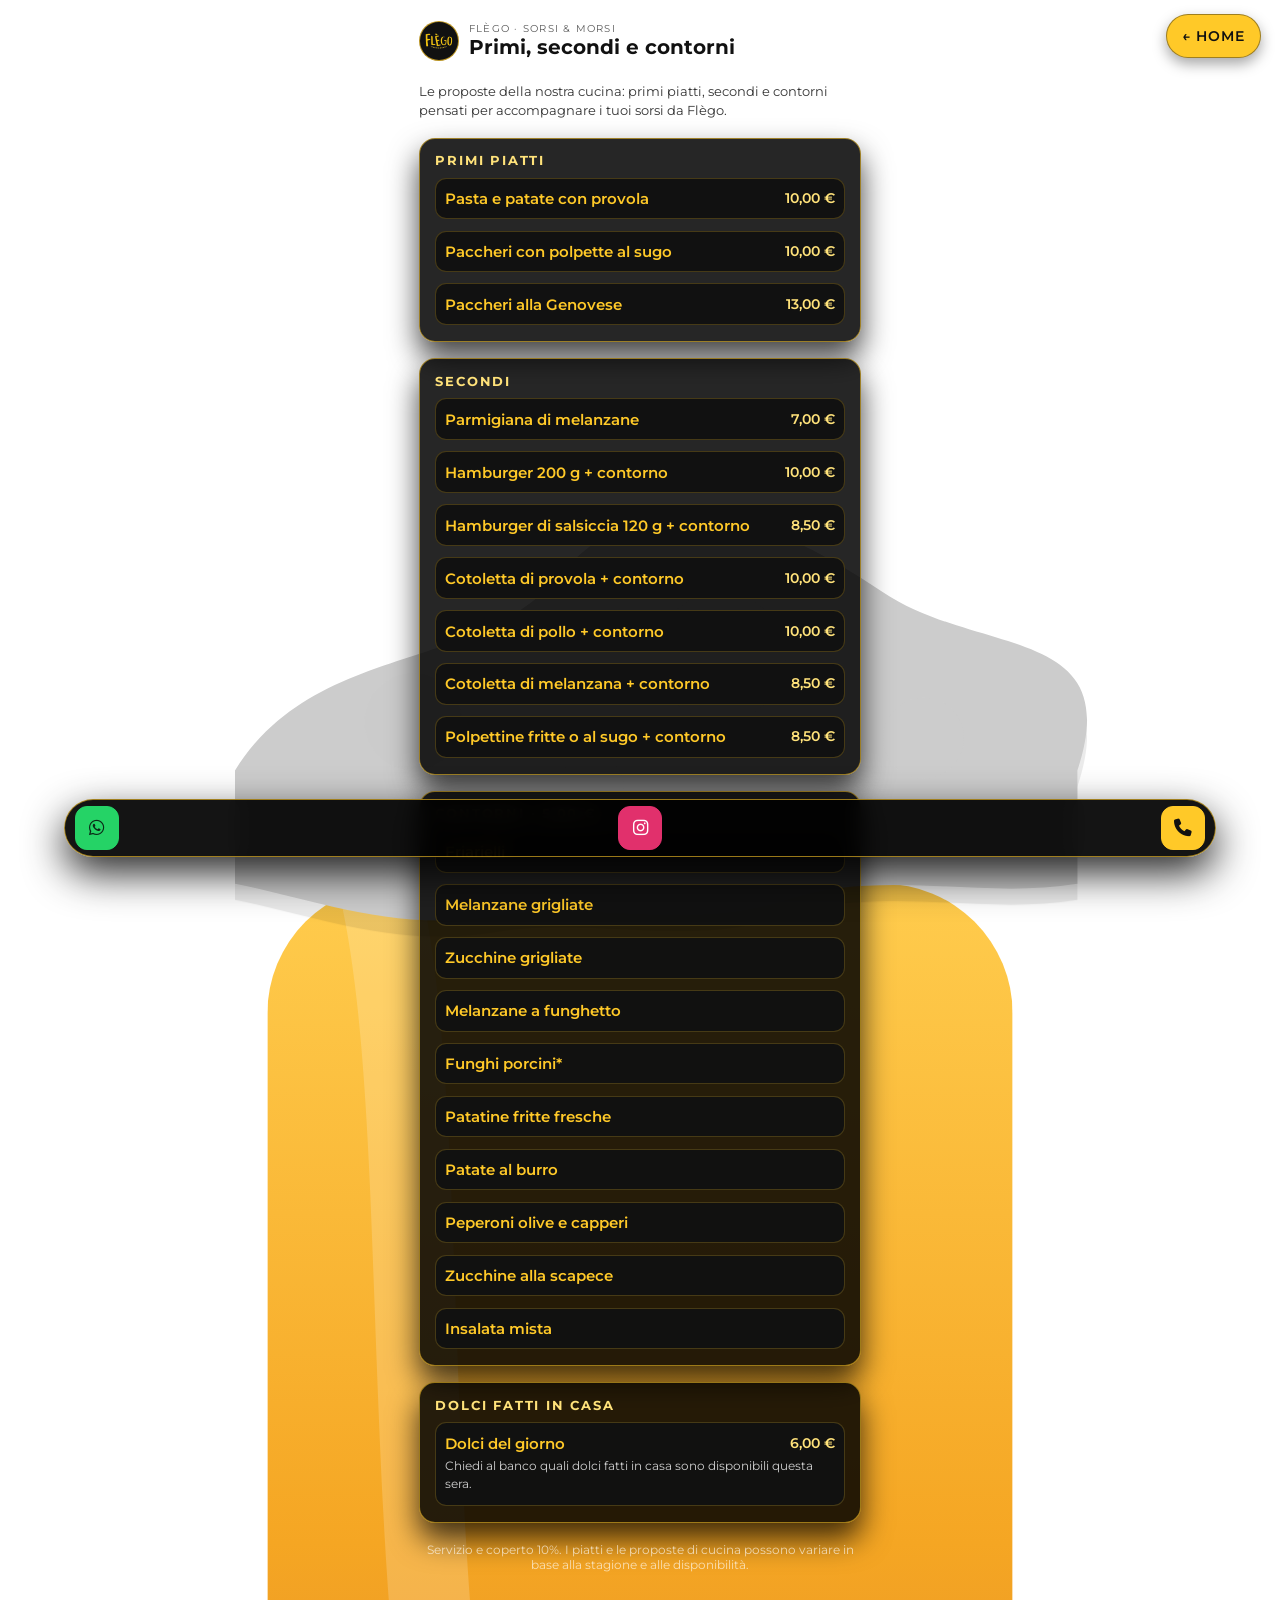
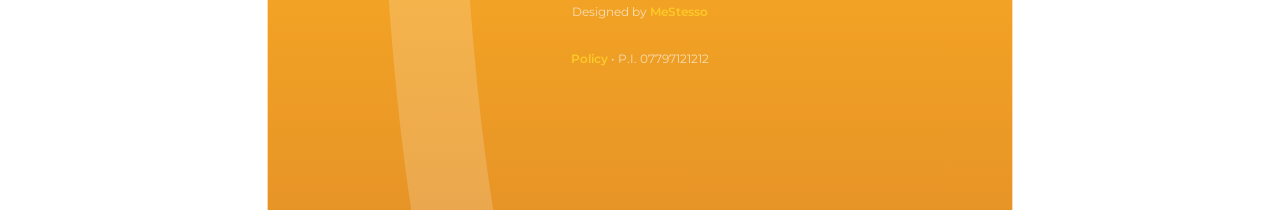
<file: primi-secondi-contorni.html>
<!DOCTYPE html>
<html lang="it">
<head>
    <meta charset="UTF-8">
    <title>Primi, secondi e contorni · Flègo</title>
    <meta name="viewport" content="width=device-width, initial-scale=1, viewport-fit=cover">
    <meta name="description" content="Primi, secondi e contorni del Flègo. Le proposte della nostra cucina. Menu completo con prezzi.">
    
    <!-- Meta tag iOS (PWA/Home Screen) -->
    <meta name="apple-mobile-web-app-capable" content="yes">
    <meta name="apple-mobile-web-app-status-bar-style" content="black-translucent">
    <meta name="apple-mobile-web-app-title" content="Flègo">
    <link rel="apple-touch-icon" href="logomini.png">
    
    <!-- PWA Manifest -->
    <link rel="manifest" href="manifest.json">
    <meta name="theme-color" content="#FFC928">
    
    <!-- Favicon -->
    <link rel="icon" type="image/x-icon" href="logo.ico">
    
    <!-- Canonical URL -->
    <link rel="canonical" href="https://flegopub.github.io/primi-secondi-contorni.html">
    
    <!-- Preconnect per CDN esterni (performance) -->
    <link rel="preconnect" href="https://fonts.googleapis.com">
    <link rel="preconnect" href="https://fonts.gstatic.com" crossorigin>
    <link rel="preconnect" href="https://cdnjs.cloudflare.com">
    
    <!-- Open Graph / Facebook -->
    <meta property="og:type" content="website">
    <meta property="og:url" content="https://flegopub.github.io/primi-secondi-contorni.html">
    <meta property="og:title" content="Primi, secondi e contorni · Flègo">
    <meta property="og:description" content="Primi, secondi e contorni del Flègo. Le proposte della nostra cucina. Menu completo con prezzi.">
    <meta property="og:image" content="https://flegopub.github.io/logo.png">
    <meta property="og:locale" content="it_IT">
    <meta property="og:site_name" content="Flègo · Sorsi & Morsi">
    
    <!-- Twitter Card -->
    <meta name="twitter:card" content="summary_large_image">
    <meta name="twitter:url" content="https://flegopub.github.io/primi-secondi-contorni.html">
    <meta name="twitter:title" content="Primi, secondi e contorni · Flègo">
    <meta name="twitter:description" content="Primi, secondi e contorni del Flègo. Le proposte della nostra cucina. Menu completo con prezzi.">
    <meta name="twitter:image" content="https://flegopub.github.io/logo.png">
    
    <!-- Meta tag per disabilitare la cache del browser -->
    <meta http-equiv="Cache-Control" content="no-cache, no-store, must-revalidate">
    <meta http-equiv="Pragma" content="no-cache">
    <meta http-equiv="Expires" content="0">
    <link rel="stylesheet" href="style.css">
    <!-- Preload font critico Montserrat -->
    <link rel="preload" href="https://fonts.googleapis.com/css2?family=Montserrat:wght@400;600;700&display=swap" as="style">
    <!-- Google Fonts -->
    <link href="https://fonts.googleapis.com/css2?family=Montserrat:wght@400;600;700&display=swap" rel="stylesheet">
    <!-- Font Awesome -->
    <link rel="stylesheet" href="https://cdnjs.cloudflare.com/ajax/libs/font-awesome/6.5.0/css/all.min.css">
</head>
<body class="menu-body">
    <div class="menu-page">
        <header class="menu-header">
            <div class="menu-header-left">
                <div class="menu-logo">
                    <img src="logomini.png" alt="Flègo">
                </div>
                <div class="menu-title-block">
                    <span class="menu-eyebrow">Flègo · Sorsi &amp; Morsi</span>
                    <h1 class="menu-title">Primi, secondi e contorni</h1>
                </div>
            </div>
            <a href="home.html" class="menu-close">
                <span>&larr;</span>
                <span>Home</span>
            </a>
        </header>

        <p class="menu-intro">
            Le proposte della nostra cucina: primi piatti, secondi e contorni pensati per accompagnare
            i tuoi sorsi da Fl&egrave;go.
        </p>

        <!-- PRIMI PIATTI -->
        <section class="menu-section">
            <h2 class="menu-section-title">Primi piatti</h2>
            <ul class="menu-list">
                <li class="menu-item">
                    <div class="menu-item-header">
                        <span class="menu-item-name">Pasta e patate con provola</span>
                        <span class="menu-item-price">10,00&nbsp;&euro;</span>
                    </div>
                </li>
                <li class="menu-item">
                    <div class="menu-item-header">
                        <span class="menu-item-name">Paccheri con polpette al sugo</span>
                        <span class="menu-item-price">10,00&nbsp;&euro;</span>
                    </div>
                </li>
                <li class="menu-item">
                    <div class="menu-item-header">
                        <span class="menu-item-name">Paccheri alla Genovese</span>
                        <span class="menu-item-price">13,00&nbsp;&euro;</span>
                    </div>
                </li>
            </ul>
        </section>

        <!-- SECONDI -->
        <section class="menu-section" style="margin-top: 1rem;">
            <h2 class="menu-section-title">Secondi</h2>
            <ul class="menu-list">
                <li class="menu-item">
                    <div class="menu-item-header">
                        <span class="menu-item-name">Parmigiana di melanzane</span>
                        <span class="menu-item-price">7,00&nbsp;&euro;</span>
                    </div>
                </li>
                <li class="menu-item">
                    <div class="menu-item-header">
                        <span class="menu-item-name">Hamburger 200 g + contorno</span>
                        <span class="menu-item-price">10,00&nbsp;&euro;</span>
                    </div>
                </li>
                <li class="menu-item">
                    <div class="menu-item-header">
                        <span class="menu-item-name">Hamburger di salsiccia 120 g + contorno</span>
                        <span class="menu-item-price">8,50&nbsp;&euro;</span>
                    </div>
                </li>
                <li class="menu-item">
                    <div class="menu-item-header">
                        <span class="menu-item-name">Cotoletta di provola + contorno</span>
                        <span class="menu-item-price">10,00&nbsp;&euro;</span>
                    </div>
                </li>
                <li class="menu-item">
                    <div class="menu-item-header">
                        <span class="menu-item-name">Cotoletta di pollo + contorno</span>
                        <span class="menu-item-price">10,00&nbsp;&euro;</span>
                    </div>
                </li>
                <li class="menu-item">
                    <div class="menu-item-header">
                        <span class="menu-item-name">Cotoletta di melanzana + contorno</span>
                        <span class="menu-item-price">8,50&nbsp;&euro;</span>
                    </div>
                </li>
                <li class="menu-item">
                    <div class="menu-item-header">
                        <span class="menu-item-name">Polpettine fritte o al sugo + contorno</span>
                        <span class="menu-item-price">8,50&nbsp;&euro;</span>
                    </div>
                </li>
            </ul>
        </section>

        <!-- CONTORNI -->
        <section class="menu-section" style="margin-top: 1rem;">
            <h2 class="menu-section-title">Contorni · 5,00 &euro;</h2>
            <ul class="menu-list">
                <li class="menu-item">
                    <div class="menu-item-header">
                        <span class="menu-item-name">Friarielli</span>
                    </div>
                </li>
                <li class="menu-item">
                    <div class="menu-item-header">
                        <span class="menu-item-name">Melanzane grigliate</span>
                    </div>
                </li>
                <li class="menu-item">
                    <div class="menu-item-header">
                        <span class="menu-item-name">Zucchine grigliate</span>
                    </div>
                </li>
                <li class="menu-item">
                    <div class="menu-item-header">
                        <span class="menu-item-name">Melanzane a funghetto</span>
                    </div>
                </li>
                <li class="menu-item">
                    <div class="menu-item-header">
                        <span class="menu-item-name">Funghi porcini*</span>
                    </div>
                </li>
                <li class="menu-item">
                    <div class="menu-item-header">
                        <span class="menu-item-name">Patatine fritte fresche</span>
                    </div>
                </li>
                <li class="menu-item">
                    <div class="menu-item-header">
                        <span class="menu-item-name">Patate al burro</span>
                    </div>
                </li>
                <li class="menu-item">
                    <div class="menu-item-header">
                        <span class="menu-item-name">Peperoni olive e capperi</span>
                    </div>
                </li>
                <li class="menu-item">
                    <div class="menu-item-header">
                        <span class="menu-item-name">Zucchine alla scapece</span>
                    </div>
                </li>
                <li class="menu-item">
                    <div class="menu-item-header">
                        <span class="menu-item-name">Insalata mista</span>
                    </div>
                </li>
            </ul>
        </section>

        <!-- DOLCI -->
        <section class="menu-section" style="margin-top: 1rem;">
            <h2 class="menu-section-title">Dolci fatti in casa</h2>
            <ul class="menu-list">
                <li class="menu-item">
                    <div class="menu-item-header">
                        <span class="menu-item-name">Dolci del giorno</span>
                        <span class="menu-item-price">6,00&nbsp;&euro;</span>
                    </div>
                    <p class="menu-item-desc">
                        Chiedi al banco quali dolci fatti in casa sono disponibili questa sera.
                    </p>
                </li>
            </ul>
        </section>

        <p class="menu-footer">
            Servizio e coperto 10%. I piatti e le proposte di cucina possono variare in base alla stagione
            e alle disponibilit&agrave;.
        </p>
        <p class="menu-footer menu-footer-designed">
            Designed by <a href="autore.html" class="footer-author-link">MeStesso</a>
        </p>
        <p class="menu-footer menu-footer-designed" style="margin-top: 0.3rem;">
            <a href="policy.html" class="footer-author-link">Policy</a> • P.I. 07797121212
        </p>




    </div>

    <!-- Barra fissa in basso -->
    <div class="bottom-bar">
        <a href="https://wa.me/393207682949" class="bottom-bar-btn bottom-bar-btn--wa" target="_blank" rel="noopener">
            <i class="fab fa-whatsapp"></i>
            <span>WhatsApp</span>
        </a>
        <a href="https://www.instagram.com/flego_official/" class="bottom-bar-btn bottom-bar-btn--ig" target="_blank" rel="noopener">
            <i class="fab fa-instagram"></i>
            <span>Instagram</span>
        </a>
        <a href="tel:+393207682949" class="bottom-bar-btn bottom-bar-btn--call">
            <i class="fas fa-phone"></i>
            <span>Chiama</span>
        </a>
    </div>

    <button class="scroll-top" aria-label="Torna all'inizio">
        <i class="fas fa-chevron-up"></i>
    </button>

    <script>
        // scroll to top button
        (function() {
            const btn = document.querySelector('.scroll-top');
            if (!btn) return;
            
            // click handler
            btn.addEventListener('click', function () {
                window.scrollTo({ top: 0, behavior: 'smooth' });
            });
            
            // mostra/nascondi bottone in base allo scroll
            const scrollThreshold = 200; // pixel di scroll prima di mostrare il bottone
            
            window.addEventListener('scroll', function() {
                const scrollTop = window.pageYOffset || document.documentElement.scrollTop;
                
                if (scrollTop > scrollThreshold) {
                    btn.classList.add('visible');
                } else {
                    btn.classList.remove('visible');
                }
            });
        })();

        // Registrazione Service Worker
        if ('serviceWorker' in navigator) {
            window.addEventListener('load', function() {
                navigator.serviceWorker.register('/service-worker.js')
                    .then(function(registration) {
                        console.log('Service Worker registrato con successo:', registration.scope);
                    })
                    .catch(function(error) {
                        console.log('Registrazione Service Worker fallita:', error);
                    });
            });
        }
    </script>
    
    <!-- Sfondo birra animato -->
    <div class="beer-background">
        <svg id="beer-svg-bg" viewBox="0 0 220 300" role="img" aria-label="Birra 2D con schiuma e bollicine (trasparente)"></svg>
    </div>
    
    <script>
        // Script per creare e animare la birra di sfondo
        (function() {
            const beerBg = document.querySelector('.beer-background');
            if (!beerBg) return;
            
            const svg = beerBg.querySelector('svg');
            const svgNS = "http://www.w3.org/2000/svg";
            
            // Genera ID unici per evitare conflitti
            const uniqueId = 'bg-beer-' + Date.now() + '-' + Math.random().toString(36).substr(2, 9);
            const beerBodyClipId = uniqueId + '-bodyClip';
            const beerClipId = uniqueId + '-clip';
            const beerGradId = uniqueId + '-grad';
            
            // Crea defs
            const defs = document.createElementNS(svgNS, "defs");
            
            const beerBodyClip = document.createElementNS(svgNS, "clipPath");
            beerBodyClip.setAttribute("id", beerBodyClipId);
            const rect1 = document.createElementNS(svgNS, "rect");
            rect1.setAttribute("x", "64");
            rect1.setAttribute("y", "56");
            rect1.setAttribute("width", "92");
            rect1.setAttribute("height", "190");
            rect1.setAttribute("rx", "16");
            beerBodyClip.appendChild(rect1);
            defs.appendChild(beerBodyClip);
            
            const beerClip = document.createElementNS(svgNS, "clipPath");
            beerClip.setAttribute("id", beerClipId);
            const rect2 = document.createElementNS(svgNS, "rect");
            rect2.setAttribute("x", "64");
            rect2.setAttribute("y", "82");
            rect2.setAttribute("width", "92");
            rect2.setAttribute("height", "164");
            rect2.setAttribute("rx", "16");
            beerClip.appendChild(rect2);
            defs.appendChild(beerClip);
            
            const beerGrad = document.createElementNS(svgNS, "linearGradient");
            beerGrad.setAttribute("id", beerGradId);
            beerGrad.setAttribute("x1", "0");
            beerGrad.setAttribute("y1", "0");
            beerGrad.setAttribute("x2", "0");
            beerGrad.setAttribute("y2", "1");
            const stop1 = document.createElementNS(svgNS, "stop");
            stop1.setAttribute("offset", "0");
            stop1.setAttribute("stop-color", "var(--beer1)");
            const stop2 = document.createElementNS(svgNS, "stop");
            stop2.setAttribute("offset", ".55");
            stop2.setAttribute("stop-color", "var(--beer2)");
            const stop3 = document.createElementNS(svgNS, "stop");
            stop3.setAttribute("offset", "1");
            stop3.setAttribute("stop-color", "var(--beer3)");
            beerGrad.appendChild(stop1);
            beerGrad.appendChild(stop2);
            beerGrad.appendChild(stop3);
            defs.appendChild(beerGrad);
            
            svg.appendChild(defs);
            
            // Crea gruppo principale
            const beerSlosh = document.createElementNS(svgNS, "g");
            beerSlosh.setAttribute("class", "beer-slosh");
            
            // Gruppo body con clip-path
            const beerBodyGroup = document.createElementNS(svgNS, "g");
            beerBodyGroup.setAttribute("clip-path", "url(#" + beerBodyClipId + ")");
            
            const beerRect = document.createElementNS(svgNS, "rect");
            beerRect.setAttribute("x", "64");
            beerRect.setAttribute("y", "98");
            beerRect.setAttribute("width", "92");
            beerRect.setAttribute("height", "148");
            beerRect.setAttribute("rx", "16");
            beerRect.setAttribute("fill", "url(#" + beerGradId + ")");
            beerBodyGroup.appendChild(beerRect);
            
            const path = document.createElementNS(svgNS, "path");
            path.setAttribute("d", "M76 92 C86 120, 78 190, 92 236");
            path.setAttribute("fill", "none");
            path.setAttribute("stroke", "rgba(255,255,255,.18)");
            path.setAttribute("stroke-width", "10");
            path.setAttribute("stroke-linecap", "round");
            beerBodyGroup.appendChild(path);
            
            const bubblesGroup = document.createElementNS(svgNS, "g");
            bubblesGroup.setAttribute("clip-path", "url(#" + beerClipId + ")");
            beerBodyGroup.appendChild(bubblesGroup);
            
            beerSlosh.appendChild(beerBodyGroup);
            
            // Gruppo schiuma
            const foamBob = document.createElementNS(svgNS, "g");
            foamBob.setAttribute("class", "foam-bob");
            
            const foamPath = document.createElementNS(svgNS, "path");
            foamPath.setAttribute("d", "M60 84 C70 68, 90 72, 100 60 C112 46, 128 54, 140 62 C152 70, 170 66, 164 84 L164 98 C152 100, 140 96, 128 100 C116 104, 104 100, 92 102 C80 104, 70 100, 60 98 Z");
            foamPath.setAttribute("fill", "var(--foam)");
            foamBob.appendChild(foamPath);
            
            const circles = [
                {cx: 82, cy: 78, r: 6, opacity: 0.95},
                {cx: 120, cy: 70, r: 8, opacity: 0.98},
                {cx: 145, cy: 80, r: 5, opacity: 0.92},
                {cx: 104, cy: 86, r: 4, opacity: 0.9}
            ];
            
            circles.forEach(function(c) {
                const circle = document.createElementNS(svgNS, "circle");
                circle.setAttribute("cx", c.cx);
                circle.setAttribute("cy", c.cy);
                circle.setAttribute("r", c.r);
                circle.setAttribute("fill", "var(--foam)");
                circle.setAttribute("opacity", c.opacity);
                foamBob.appendChild(circle);
            });
            
            beerSlosh.appendChild(foamBob);
            svg.appendChild(beerSlosh);
            
            // Genera le bollicine
            const MIN_X = 72, MAX_X = 148;
            const BASE_Y = 238;
            const COUNT = 26;
            
            function rand(min, max) { return Math.random() * (max - min) + min; }
            
            for(let i = 0; i < COUNT; i++) {
                const c = document.createElementNS(svgNS, "circle");
                const r = rand(1.8, 5.2);
                const x = rand(MIN_X, MAX_X);
                const y = rand(BASE_Y - 10, BASE_Y + 18);
                const dur = rand(1.6, 3.4);
                const delay = rand(0, 2.8);
                
                c.setAttribute("cx", x.toFixed(2));
                c.setAttribute("cy", y.toFixed(2));
                c.setAttribute("r", r.toFixed(2));
                c.setAttribute("fill", "var(--bubble)");
                c.classList.add("bubble");
                c.style.animationDuration = dur.toFixed(2) + "s";
                c.style.animationDelay = (-delay).toFixed(2) + "s";
                c.style.opacity = rand(0.35, 0.9).toFixed(2);
                
                bubblesGroup.appendChild(c);
            }
        })();
    </script>
    
    <script>
        // Animazione dello sfondo birra basata sullo scroll
        (function() {
            const beerBg = document.querySelector('.beer-background');
            if (!beerBg) return;
            
            const beerSlosh = beerBg.querySelector('.beer-slosh');
            const foamBob = beerBg.querySelector('.foam-bob');
            
            // Disabilita le animazioni di default
            if (beerSlosh) beerSlosh.style.animationPlayState = 'paused';
            if (foamBob) foamBob.style.animationPlayState = 'paused';
            
            let isScrolling = false;
            let scrollTimeout;
            
            function updateBeerPosition() {
                const scrollTop = window.pageYOffset || document.documentElement.scrollTop;
                const documentHeight = document.documentElement.scrollHeight;
                const viewportHeight = window.innerHeight;
                const maxScroll = documentHeight - viewportHeight;
                
                if (maxScroll <= 0) {
                    // Nessuno scroll disponibile, centra lo sfondo
                    beerBg.style.top = '50%';
                    beerBg.style.transform = 'translate(-50%, -50%) scale(3.0)';
                    return;
                }
                
                // Calcola la percentuale di scroll (0 = top, 1 = bottom)
                const scrollPercent = scrollTop / maxScroll;
                
                // Quando scrollPercent = 0 (top pagina): top = 100vh (bottom)
                // Quando scrollPercent = 1 (bottom pagina): top = 0vh (top)
                const topPosition = 100 - (scrollPercent * 100);
                
                // Applica la nuova posizione
                beerBg.style.top = topPosition + 'vh';
                beerBg.style.transform = 'translate(-50%, 0) scale(3.0)';
            }
            
            function startScrollAnimation() {
                isScrolling = true;
                if (beerSlosh) beerSlosh.style.animationPlayState = 'running';
                if (foamBob) foamBob.style.animationPlayState = 'running';
                
                // Reset del timeout
                clearTimeout(scrollTimeout);
            }
            
            function stopScrollAnimation() {
                isScrolling = false;
                if (beerSlosh) beerSlosh.style.animationPlayState = 'paused';
                if (foamBob) foamBob.style.animationPlayState = 'paused';
            }
            
            // Aggiorna la posizione all'avvio
            updateBeerPosition();
            
            // Aggiorna la posizione durante lo scroll con throttling per performance
            let ticking = false;
            window.addEventListener('scroll', function() {
                startScrollAnimation();
                
                if (!ticking) {
                    window.requestAnimationFrame(function() {
                        updateBeerPosition();
                        ticking = false;
                    });
                    ticking = true;
                }
                
                // Ferma l'animazione dopo che lo scroll si ferma
                clearTimeout(scrollTimeout);
                scrollTimeout = setTimeout(stopScrollAnimation, 150);
            });
            
            // Aggiorna anche quando la finestra viene ridimensionata
            window.addEventListener('resize', function() {
                updateBeerPosition();
            });
        })();
    </script>
</body>
</html>
</file>
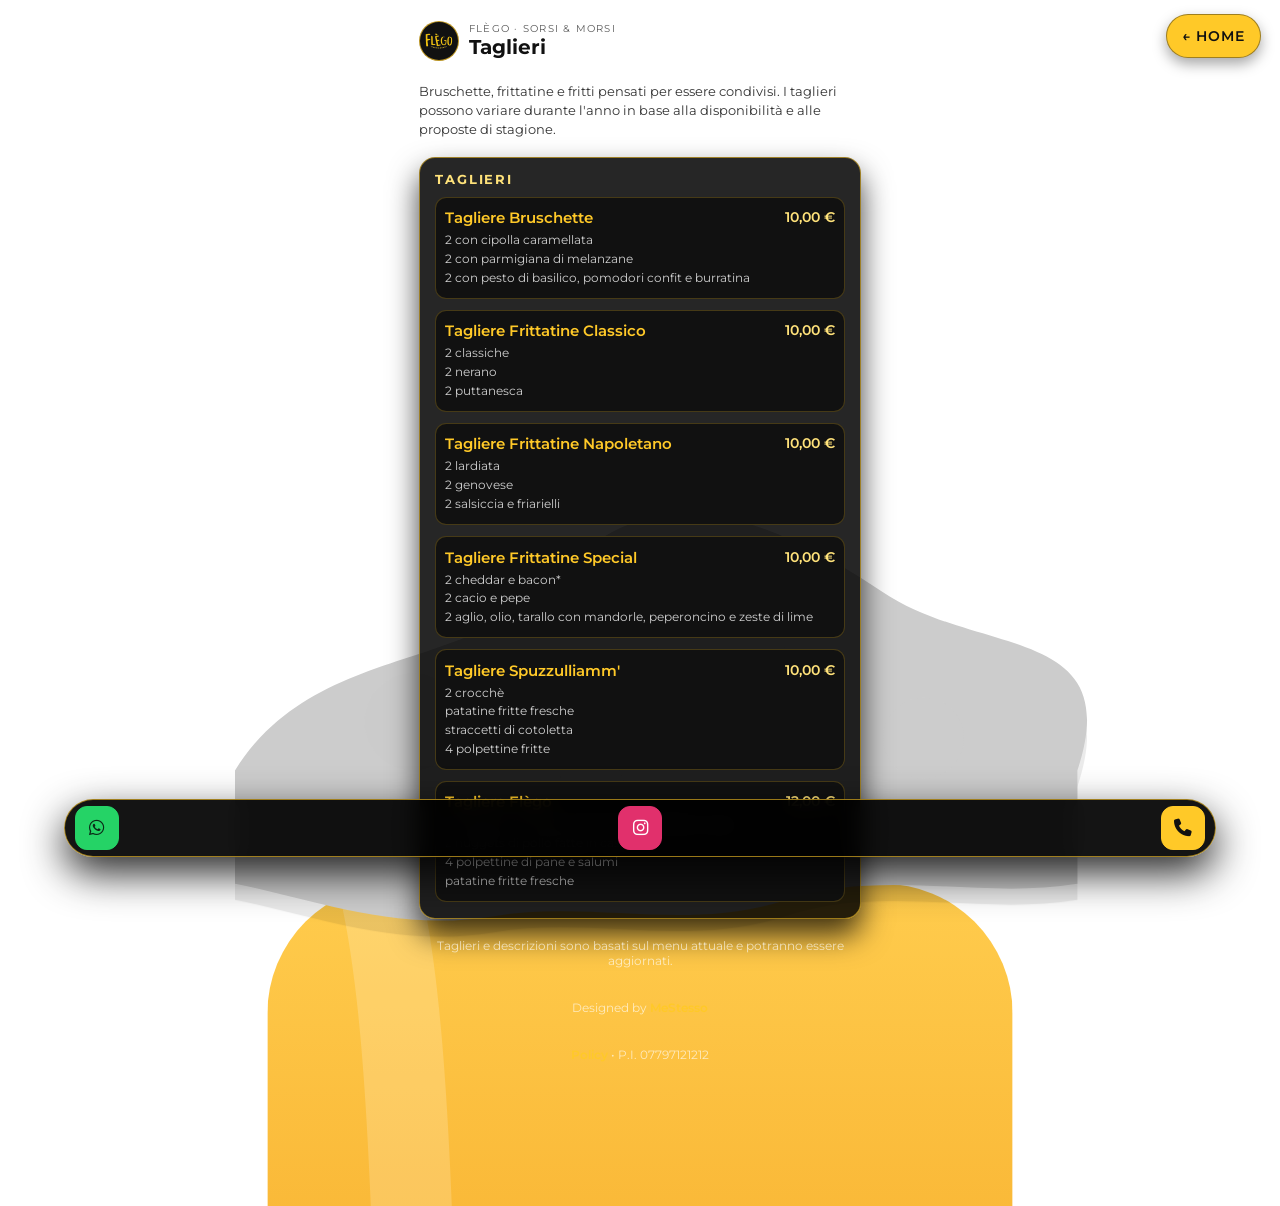
<file: taglieri.html>
<!DOCTYPE html>
<html lang="it">
<head>
    <meta charset="UTF-8">
    <title>Taglieri · Flègo</title>
    <meta name="viewport" content="width=device-width, initial-scale=1, viewport-fit=cover">
    <meta name="description" content="Taglieri Flègo: bruschette, frittatine e fritti pensati per essere condivisi. Menu completo con prezzi.">
    
    <!-- Meta tag iOS (PWA/Home Screen) -->
    <meta name="apple-mobile-web-app-capable" content="yes">
    <meta name="apple-mobile-web-app-status-bar-style" content="black-translucent">
    <meta name="apple-mobile-web-app-title" content="Flègo">
    <link rel="apple-touch-icon" href="logomini.png">
    
    <!-- PWA Manifest -->
    <link rel="manifest" href="manifest.json">
    <meta name="theme-color" content="#FFC928">
    
    <!-- Favicon -->
    <link rel="icon" type="image/x-icon" href="logo.ico">
    
    <!-- Canonical URL -->
    <link rel="canonical" href="https://flegopub.github.io/taglieri.html">
    
    <!-- Preconnect per CDN esterni (performance) -->
    <link rel="preconnect" href="https://fonts.googleapis.com">
    <link rel="preconnect" href="https://fonts.gstatic.com" crossorigin>
    <link rel="preconnect" href="https://cdnjs.cloudflare.com">
    
    <!-- Open Graph / Facebook -->
    <meta property="og:type" content="website">
    <meta property="og:url" content="https://flegopub.github.io/taglieri.html">
    <meta property="og:title" content="Taglieri · Flègo">
    <meta property="og:description" content="Taglieri Flègo: bruschette, frittatine e fritti pensati per essere condivisi. Menu completo con prezzi.">
    <meta property="og:image" content="https://flegopub.github.io/logo.png">
    <meta property="og:locale" content="it_IT">
    <meta property="og:site_name" content="Flègo · Sorsi & Morsi">
    
    <!-- Twitter Card -->
    <meta name="twitter:card" content="summary_large_image">
    <meta name="twitter:url" content="https://flegopub.github.io/taglieri.html">
    <meta name="twitter:title" content="Taglieri · Flègo">
    <meta name="twitter:description" content="Taglieri Flègo: bruschette, frittatine e fritti pensati per essere condivisi. Menu completo con prezzi.">
    <meta name="twitter:image" content="https://flegopub.github.io/logo.png">
    
    <!-- Meta tag per disabilitare la cache del browser -->
    <meta http-equiv="Cache-Control" content="no-cache, no-store, must-revalidate">
    <meta http-equiv="Pragma" content="no-cache">
    <meta http-equiv="Expires" content="0">
    <link rel="stylesheet" href="style.css">
    <!-- Preload font critico Montserrat -->
    <link rel="preload" href="https://fonts.googleapis.com/css2?family=Montserrat:wght@400;600;700&display=swap" as="style">
    <!-- Google Fonts -->
    <link href="https://fonts.googleapis.com/css2?family=Montserrat:wght@400;600;700&display=swap" rel="stylesheet">
    <!-- Font Awesome -->
    <link rel="stylesheet" href="https://cdnjs.cloudflare.com/ajax/libs/font-awesome/6.5.0/css/all.min.css">
</head>
<body class="menu-body">
    <div class="menu-page">
        <header class="menu-header">
            <div class="menu-header-left">
                <div class="menu-logo">
                    <img src="logomini.png" alt="Flègo">
                </div>
                <div class="menu-title-block">
                    <span class="menu-eyebrow">Flègo · Sorsi &amp; Morsi</span>
                    <h1 class="menu-title">Taglieri</h1>
                </div>
            </div>
            <a href="home.html" class="menu-close">
                <span>&larr;</span>
                <span>Home</span>
            </a>
        </header>

        <p class="menu-intro">
            Bruschette, frittatine e fritti pensati per essere condivisi. I taglieri possono variare
            durante l&apos;anno in base alla disponibilit&agrave; e alle proposte di stagione.
        </p>

        <section class="menu-section">
            <h2 class="menu-section-title">Taglieri</h2>
            <ul class="menu-list">
                <li class="menu-item">
                    <div class="menu-item-header">
                        <span class="menu-item-name">Tagliere Bruschette</span>
                        <span class="menu-item-price">10,00&nbsp;&euro;</span>
                    </div>
                    <p class="menu-item-desc">
                        2 con cipolla caramellata<br>
                        2 con parmigiana di melanzane<br>
                        2 con pesto di basilico, pomodori confit e burratina
                    </p>
                </li>

                <li class="menu-item">
                    <div class="menu-item-header">
                        <span class="menu-item-name">Tagliere Frittatine Classico</span>
                        <span class="menu-item-price">10,00&nbsp;&euro;</span>
                    </div>
                    <p class="menu-item-desc">
                        2 classiche<br>
                        2 nerano<br>
                        2 puttanesca
                    </p>
                </li>

                <li class="menu-item">
                    <div class="menu-item-header">
                        <span class="menu-item-name">Tagliere Frittatine Napoletano</span>
                        <span class="menu-item-price">10,00&nbsp;&euro;</span>
                    </div>
                    <p class="menu-item-desc">
                        2 lardiata<br>
                        2 genovese<br>
                        2 salsiccia e friarielli
                    </p>
                </li>

                <li class="menu-item">
                    <div class="menu-item-header">
                        <span class="menu-item-name">Tagliere Frittatine Special</span>
                        <span class="menu-item-price">10,00&nbsp;&euro;</span>
                    </div>
                    <p class="menu-item-desc">
                        2 cheddar e bacon*<br>
                        2 cacio e pepe<br>
                        2 aglio, olio, tarallo con mandorle, peperoncino e zeste di lime
                    </p>
                </li>

                <li class="menu-item">
                    <div class="menu-item-header">
                        <span class="menu-item-name">Tagliere Spuzzulliamm&apos;</span>
                        <span class="menu-item-price">10,00&nbsp;&euro;</span>
                    </div>
                    <p class="menu-item-desc">
                        2 crocch&egrave;<br>
                        patatine fritte fresche<br>
                        straccetti di cotoletta<br>
                        4 polpettine fritte
                    </p>
                </li>

                <li class="menu-item">
                    <div class="menu-item-header">
                        <span class="menu-item-name">Tagliere Fl&egrave;go</span>
                        <span class="menu-item-price">12,00&nbsp;&euro;</span>
                    </div>
                    <p class="menu-item-desc">
                        2 nuggets di maiale e funghi porcini fatte in casa<br>
                        2 nuggets di pollo fatte in casa<br>
                        4 polpettine di pane e salumi<br>
                        patatine fritte fresche
                    </p>
                </li>
            </ul>
        </section>

        <p class="menu-footer">
            Taglieri e descrizioni sono basati sul menu attuale e potranno essere aggiornati.
        </p>
        <p class="menu-footer menu-footer-designed">
            Designed by <a href="autore.html" class="footer-author-link">MeStesso</a>
        </p>
        <p class="menu-footer menu-footer-designed" style="margin-top: 0.3rem;">
            <a href="policy.html" class="footer-author-link">Policy</a> • P.I. 07797121212
        </p>




    </div>

    <!-- Barra fissa in basso -->
    <div class="bottom-bar">
        <a href="https://wa.me/393207682949" class="bottom-bar-btn bottom-bar-btn--wa" target="_blank" rel="noopener">
            <i class="fab fa-whatsapp"></i>
            <span>WhatsApp</span>
        </a>
        <a href="https://www.instagram.com/flego_official/" class="bottom-bar-btn bottom-bar-btn--ig" target="_blank" rel="noopener">
            <i class="fab fa-instagram"></i>
            <span>Instagram</span>
        </a>
        <a href="tel:+393207682949" class="bottom-bar-btn bottom-bar-btn--call">
            <i class="fas fa-phone"></i>
            <span>Chiama</span>
        </a>
    </div>

    <button class="scroll-top" aria-label="Torna all'inizio">
        <i class="fas fa-chevron-up"></i>
    </button>

    <script>
        // scroll to top button
        (function() {
            const btn = document.querySelector('.scroll-top');
            if (!btn) return;
            
            // click handler
            btn.addEventListener('click', function () {
                window.scrollTo({ top: 0, behavior: 'smooth' });
            });
            
            // mostra/nascondi bottone in base allo scroll
            const scrollThreshold = 200; // pixel di scroll prima di mostrare il bottone
            
            window.addEventListener('scroll', function() {
                const scrollTop = window.pageYOffset || document.documentElement.scrollTop;
                
                if (scrollTop > scrollThreshold) {
                    btn.classList.add('visible');
                } else {
                    btn.classList.remove('visible');
                }
            });
        })();

        // Registrazione Service Worker
        if ('serviceWorker' in navigator) {
            window.addEventListener('load', function() {
                navigator.serviceWorker.register('/service-worker.js')
                    .then(function(registration) {
                        console.log('Service Worker registrato con successo:', registration.scope);
                    })
                    .catch(function(error) {
                        console.log('Registrazione Service Worker fallita:', error);
                    });
            });
        }
    </script>
    
    <!-- Sfondo birra animato -->
    <div class="beer-background">
        <svg id="beer-svg-bg" viewBox="0 0 220 300" role="img" aria-label="Birra 2D con schiuma e bollicine (trasparente)"></svg>
    </div>
    
    <script>
        // Script per creare e animare la birra di sfondo
        (function() {
            const beerBg = document.querySelector('.beer-background');
            if (!beerBg) return;
            
            const svg = beerBg.querySelector('svg');
            const svgNS = "http://www.w3.org/2000/svg";
            
            // Genera ID unici per evitare conflitti
            const uniqueId = 'bg-beer-' + Date.now() + '-' + Math.random().toString(36).substr(2, 9);
            const beerBodyClipId = uniqueId + '-bodyClip';
            const beerClipId = uniqueId + '-clip';
            const beerGradId = uniqueId + '-grad';
            
            // Crea defs
            const defs = document.createElementNS(svgNS, "defs");
            
            const beerBodyClip = document.createElementNS(svgNS, "clipPath");
            beerBodyClip.setAttribute("id", beerBodyClipId);
            const rect1 = document.createElementNS(svgNS, "rect");
            rect1.setAttribute("x", "64");
            rect1.setAttribute("y", "56");
            rect1.setAttribute("width", "92");
            rect1.setAttribute("height", "190");
            rect1.setAttribute("rx", "16");
            beerBodyClip.appendChild(rect1);
            defs.appendChild(beerBodyClip);
            
            const beerClip = document.createElementNS(svgNS, "clipPath");
            beerClip.setAttribute("id", beerClipId);
            const rect2 = document.createElementNS(svgNS, "rect");
            rect2.setAttribute("x", "64");
            rect2.setAttribute("y", "82");
            rect2.setAttribute("width", "92");
            rect2.setAttribute("height", "164");
            rect2.setAttribute("rx", "16");
            beerClip.appendChild(rect2);
            defs.appendChild(beerClip);
            
            const beerGrad = document.createElementNS(svgNS, "linearGradient");
            beerGrad.setAttribute("id", beerGradId);
            beerGrad.setAttribute("x1", "0");
            beerGrad.setAttribute("y1", "0");
            beerGrad.setAttribute("x2", "0");
            beerGrad.setAttribute("y2", "1");
            const stop1 = document.createElementNS(svgNS, "stop");
            stop1.setAttribute("offset", "0");
            stop1.setAttribute("stop-color", "var(--beer1)");
            const stop2 = document.createElementNS(svgNS, "stop");
            stop2.setAttribute("offset", ".55");
            stop2.setAttribute("stop-color", "var(--beer2)");
            const stop3 = document.createElementNS(svgNS, "stop");
            stop3.setAttribute("offset", "1");
            stop3.setAttribute("stop-color", "var(--beer3)");
            beerGrad.appendChild(stop1);
            beerGrad.appendChild(stop2);
            beerGrad.appendChild(stop3);
            defs.appendChild(beerGrad);
            
            svg.appendChild(defs);
            
            // Crea gruppo principale
            const beerSlosh = document.createElementNS(svgNS, "g");
            beerSlosh.setAttribute("class", "beer-slosh");
            
            // Gruppo body con clip-path
            const beerBodyGroup = document.createElementNS(svgNS, "g");
            beerBodyGroup.setAttribute("clip-path", "url(#" + beerBodyClipId + ")");
            
            const beerRect = document.createElementNS(svgNS, "rect");
            beerRect.setAttribute("x", "64");
            beerRect.setAttribute("y", "98");
            beerRect.setAttribute("width", "92");
            beerRect.setAttribute("height", "148");
            beerRect.setAttribute("rx", "16");
            beerRect.setAttribute("fill", "url(#" + beerGradId + ")");
            beerBodyGroup.appendChild(beerRect);
            
            const path = document.createElementNS(svgNS, "path");
            path.setAttribute("d", "M76 92 C86 120, 78 190, 92 236");
            path.setAttribute("fill", "none");
            path.setAttribute("stroke", "rgba(255,255,255,.18)");
            path.setAttribute("stroke-width", "10");
            path.setAttribute("stroke-linecap", "round");
            beerBodyGroup.appendChild(path);
            
            const bubblesGroup = document.createElementNS(svgNS, "g");
            bubblesGroup.setAttribute("clip-path", "url(#" + beerClipId + ")");
            beerBodyGroup.appendChild(bubblesGroup);
            
            beerSlosh.appendChild(beerBodyGroup);
            
            // Gruppo schiuma
            const foamBob = document.createElementNS(svgNS, "g");
            foamBob.setAttribute("class", "foam-bob");
            
            const foamPath = document.createElementNS(svgNS, "path");
            foamPath.setAttribute("d", "M60 84 C70 68, 90 72, 100 60 C112 46, 128 54, 140 62 C152 70, 170 66, 164 84 L164 98 C152 100, 140 96, 128 100 C116 104, 104 100, 92 102 C80 104, 70 100, 60 98 Z");
            foamPath.setAttribute("fill", "var(--foam)");
            foamBob.appendChild(foamPath);
            
            const circles = [
                {cx: 82, cy: 78, r: 6, opacity: 0.95},
                {cx: 120, cy: 70, r: 8, opacity: 0.98},
                {cx: 145, cy: 80, r: 5, opacity: 0.92},
                {cx: 104, cy: 86, r: 4, opacity: 0.9}
            ];
            
            circles.forEach(function(c) {
                const circle = document.createElementNS(svgNS, "circle");
                circle.setAttribute("cx", c.cx);
                circle.setAttribute("cy", c.cy);
                circle.setAttribute("r", c.r);
                circle.setAttribute("fill", "var(--foam)");
                circle.setAttribute("opacity", c.opacity);
                foamBob.appendChild(circle);
            });
            
            beerSlosh.appendChild(foamBob);
            svg.appendChild(beerSlosh);
            
            // Genera le bollicine
            const MIN_X = 72, MAX_X = 148;
            const BASE_Y = 238;
            const COUNT = 26;
            
            function rand(min, max) { return Math.random() * (max - min) + min; }
            
            for(let i = 0; i < COUNT; i++) {
                const c = document.createElementNS(svgNS, "circle");
                const r = rand(1.8, 5.2);
                const x = rand(MIN_X, MAX_X);
                const y = rand(BASE_Y - 10, BASE_Y + 18);
                const dur = rand(1.6, 3.4);
                const delay = rand(0, 2.8);
                
                c.setAttribute("cx", x.toFixed(2));
                c.setAttribute("cy", y.toFixed(2));
                c.setAttribute("r", r.toFixed(2));
                c.setAttribute("fill", "var(--bubble)");
                c.classList.add("bubble");
                c.style.animationDuration = dur.toFixed(2) + "s";
                c.style.animationDelay = (-delay).toFixed(2) + "s";
                c.style.opacity = rand(0.35, 0.9).toFixed(2);
                
                bubblesGroup.appendChild(c);
            }
        })();
    </script>
    
    <script>
        // Animazione dello sfondo birra basata sullo scroll
        (function() {
            const beerBg = document.querySelector('.beer-background');
            if (!beerBg) return;
            
            const beerSlosh = beerBg.querySelector('.beer-slosh');
            const foamBob = beerBg.querySelector('.foam-bob');
            
            // Disabilita le animazioni di default
            if (beerSlosh) beerSlosh.style.animationPlayState = 'paused';
            if (foamBob) foamBob.style.animationPlayState = 'paused';
            
            let isScrolling = false;
            let scrollTimeout;
            
            function updateBeerPosition() {
                const scrollTop = window.pageYOffset || document.documentElement.scrollTop;
                const documentHeight = document.documentElement.scrollHeight;
                const viewportHeight = window.innerHeight;
                const maxScroll = documentHeight - viewportHeight;
                
                if (maxScroll <= 0) {
                    // Nessuno scroll disponibile, centra lo sfondo
                    beerBg.style.top = '50%';
                    beerBg.style.transform = 'translate(-50%, -50%) scale(3.0)';
                    return;
                }
                
                // Calcola la percentuale di scroll (0 = top, 1 = bottom)
                const scrollPercent = scrollTop / maxScroll;
                
                // Quando scrollPercent = 0 (top pagina): top = 100vh (bottom)
                // Quando scrollPercent = 1 (bottom pagina): top = 0vh (top)
                const topPosition = 100 - (scrollPercent * 100);
                
                // Applica la nuova posizione
                beerBg.style.top = topPosition + 'vh';
                beerBg.style.transform = 'translate(-50%, 0) scale(3.0)';
            }
            
            function startScrollAnimation() {
                isScrolling = true;
                if (beerSlosh) beerSlosh.style.animationPlayState = 'running';
                if (foamBob) foamBob.style.animationPlayState = 'running';
                
                // Reset del timeout
                clearTimeout(scrollTimeout);
            }
            
            function stopScrollAnimation() {
                isScrolling = false;
                if (beerSlosh) beerSlosh.style.animationPlayState = 'paused';
                if (foamBob) foamBob.style.animationPlayState = 'paused';
            }
            
            // Aggiorna la posizione all'avvio
            updateBeerPosition();
            
            // Aggiorna la posizione durante lo scroll con throttling per performance
            let ticking = false;
            window.addEventListener('scroll', function() {
                startScrollAnimation();
                
                if (!ticking) {
                    window.requestAnimationFrame(function() {
                        updateBeerPosition();
                        ticking = false;
                    });
                    ticking = true;
                }
                
                // Ferma l'animazione dopo che lo scroll si ferma
                clearTimeout(scrollTimeout);
                scrollTimeout = setTimeout(stopScrollAnimation, 150);
            });
            
            // Aggiorna anche quando la finestra viene ridimensionata
            window.addEventListener('resize', function() {
                updateBeerPosition();
            });
        })();
    </script>
</body>
</html>
</file>
<file: style.css>
/* RESET & BASE */

*,
*::before,
*::after {
    box-sizing: border-box;
    margin: 0;
    padding: 0;
}

html,
body {
    height: 100%;
    scrollbar-width: none;          /* Firefox: nascondi scrollbar */
    -ms-overflow-style: none;       /* IE e Edge vecchi */
}

html::-webkit-scrollbar,
body::-webkit-scrollbar {
    width: 0;
    height: 0;
}

body {
    font-family: 'Montserrat', system-ui, -apple-system, BlinkMacSystemFont, 'Segoe UI', sans-serif;
    background-color: #ffffff;
    color: #ffffff;
    -webkit-font-smoothing: antialiased;
    -webkit-tap-highlight-color: rgba(255, 201, 40, 0.3); /* feedback touch giallo */
    touch-action: manipulation; /* migliora scroll e previene zoom accidentale */
    position: relative;
}

a {
    color: inherit;
    text-decoration: none;
    touch-action: manipulation; /* migliora risposta touch su link */
}

button {
    touch-action: manipulation; /* migliora risposta touch su bottoni */
}

/* PALETTE
   Giallo principale: #FFC928
   Giallo scuro:      #E2AD1F
   Giallo chiaro:     #FFE27A
   Nero profondo:     #111111
*/

/* =========================
   SHELL DESKTOP (INDEX)
   ========================= */

.shell-body {
    background-color: #000000;
}

.desktop-wrapper {
    min-height: 100vh;
    min-height: -webkit-fill-available; /* fallback per browser più vecchi */
    min-height: 100dvh; /* fix per iOS Safari - dynamic viewport height */
    display: flex;
    align-items: center;
    justify-content: center;
    padding: 1.4rem;
}

.device-frame {
    position: relative;
    width: 360px;
    max-width: 100%;
    height: 780px;
    max-height: calc(100vh - 2.8rem);
    max-height: calc(100dvh - 2.8rem); /* fix per iOS Safari */
    border-radius: 28px;
    border: 3px solid #FFC928;
    overflow: hidden;
    background-color: #111111;
    box-shadow: 0 40px 80px rgba(0, 0, 0, 0.95);
}

/* piccolo bordo laterale giallo chiaro */
.device-frame::after {
    content: "";
    position: absolute;
    top: 26px;
    right: -12px;
    width: 12px;
    height: 60%;
    border-radius: 10px;
    background-color: #FFE27A;
}

.device-iframe {
    width: 100%;
    height: 100%;
    border: none;
    border-radius: 25px; /* leggermente più piccolo del device-frame per evitare che si veda lo sfondo nero */
    display: block;
    background-color: #111111;
    overflow: hidden;
}

/* =========================
   HOME PAGE (home.html)
   ========================= */

.home-body {
    background-color: #ffffff;
}

.page {
    min-height: 100vh;
    min-height: -webkit-fill-available; /* fallback per browser più vecchi */
    min-height: 100dvh; /* fix per iOS Safari - dynamic viewport height */
    margin: 0 auto;
    max-width: 480px;
    background: transparent;
    padding: 0 1.2rem 2.4rem;
    padding-left: calc(1.2rem + env(safe-area-inset-left)); /* safe area laterale sinistra */
    padding-right: calc(1.2rem + env(safe-area-inset-right)); /* safe area laterale destra */
}

/* HERO */

.hero {
    padding-top: 1.2rem;
    padding-bottom: 1.4rem;
}

.hero-top {
    position: relative;
    display: flex;
    align-items: center;
    justify-content: center;
    gap: 1rem;
}

.logo {
    height: 64px;
    width: auto;
    display: block;
    margin: 0 auto;
}

.social-links {
    position: absolute;
    top: 0;
    right: 0;
    display: flex;
    gap: 0.7rem;
}

.social-links a {
    width: 34px;
    height: 34px;
    display: inline-flex;
    align-items: center;
    justify-content: center;
    border-radius: 999px;
    border: 1px solid rgba(17, 17, 17, 0.4);
    background-color: #FFC928;
    color: #111111;
    font-size: 0.95rem;
    transition: background 0.2s ease, transform 0.2s ease, border-color 0.2s ease, color 0.2s ease;
}

.social-links a:hover {
    background: #111111;
    border-color: #FFC928;
    color: #FFC928;
    transform: translateY(-1px);
}

.hero-text {
    margin-top: 1.6rem;
    text-align: left;
    color: #111111;
    transition: opacity 0.4s ease-out, transform 0.4s ease-out;
}

.hero-text.fade-out {
    opacity: 0;
    transform: translateY(-10px);
}

.hero-welcome {
    letter-spacing: 0.12em;
    font-size: 0.75rem;
    text-transform: uppercase;
    color: rgba(0, 0, 0, 0.6);
}

.hero-name {
    font-size: 2rem;
    font-weight: 700;
    margin-top: 0.2rem;
}

.hero-subtitle {
    font-size: 0.9rem;
    color: rgba(0, 0, 0, 0.7);
    margin-top: 0.4rem;
}

/* CARDS */

.content {
    margin-top: 0.4rem;
}

.cards {
    display: flex;
    flex-direction: column;
    gap: 1rem;
    margin-top: 0.4rem;
}

.card {
    position: relative;
    border-radius: 0.9rem;
    overflow: hidden;
    border: 1px solid rgba(255, 194, 40, 0.5);
    background: linear-gradient(135deg, rgba(0, 0, 0, 0.95), rgba(17, 17, 17, 0.98));
    padding: 0.55rem 0.8rem 0.75rem;
    cursor: pointer;
    transform: translateZ(0);
    transition: transform 0.15s ease, box-shadow 0.15s ease, border-color 0.15s ease, background 0.15s ease;
    touch-action: manipulation; /* migliora risposta touch */
    min-height: 60px; /* touch target minimo per card */
}

.card::before {
    content: "";
    position: absolute;
    inset: 0;
    background-image: repeating-linear-gradient(
        -45deg,
        rgba(255, 201, 40, 0.1) 0,
        rgba(255, 201, 40, 0.1) 2px,
        transparent 2px,
        transparent 6px
    );
    opacity: 0.35;
    mix-blend-mode: soft-light;
    pointer-events: none;
}

.card:hover {
    transform: translateY(-3px);
    box-shadow: 0 16px 30px rgba(0, 0, 0, 0.85);
    border-color: #FFC928;
    background: linear-gradient(135deg, #111111, #151515);
}

.card-inner {
    display: flex;
    align-items: center;
    justify-content: space-between;
    position: relative;
    z-index: 1;
    gap: 0.75rem;
}

.card-text-block {
    max-width: 80%;
}

.card-title {
    font-size: 1.2rem;
    text-transform: uppercase;
    letter-spacing: 0.08em;
    margin-bottom: 0.2rem;
    color: #FFC928;
}

.card-subtitle {
    font-size: 0.8rem;
    color: rgba(255, 255, 255, 0.82);
}

/* ARROW effettata */

.card-arrow {
    width: 46px;
    height: 46px;
    border-radius: 0.9rem;
    border: 2px solid currentColor;
    display: flex;
    align-items: center;
    justify-content: center;
    font-size: 1.4rem;
    flex-shrink: 0;
    position: relative;
    overflow: hidden;
    transition: box-shadow 0.2s ease, transform 0.2s ease;
    color: #FFC928;
    background: rgba(255, 201, 40, 0.05);
}

.card-arrow span {
    display: block;
    transition: transform 0.2s ease;
}

/* alone "pulse" e freccia che scivola un po' a destra */
.card:hover .card-arrow {
    box-shadow: 0 0 0 3px rgba(255, 201, 40, 0.35);
    transform: translateX(2px);
}

.card:hover .card-arrow span {
    transform: translateX(4px);
}

/* Card tags */

.card-tag {
    position: relative;
    z-index: 1;
    display: inline-flex;
    align-items: center;
    padding: 0.15rem 0.6rem;
    border-radius: 0.5rem;
    font-size: 0.75rem;
    text-transform: uppercase;
    font-weight: 600;
    letter-spacing: 0.08em;
    margin-bottom: 0.35rem;
    color: #111111;
}

.card-tag--food {
    background-color: #E2AD1F;
}

/* BUTTONS SECTION */

.buttons-section {
    display: flex;
    flex-direction: column;
    gap: 0.75rem;
    margin-top: 1.8rem;
}

.btn {
    display: flex;
    align-items: center;
    justify-content: space-between;
    padding: 0.9rem 1rem;
    border-radius: 0.9rem;
    font-size: 0.9rem;
    text-transform: uppercase;
    letter-spacing: 0.08em;
    font-weight: 600;
    cursor: pointer;
    transition: background 0.2s ease, transform 0.15s ease, border-color 0.2s ease, color 0.2s ease;
    gap: 0.75rem;
}

.btn-label {
    display: inline-flex;
    align-items: center;
    gap: 0.45rem;
}

.btn-outline {
    border: 1px solid rgba(255, 226, 122, 0.7);
    background: rgba(0, 0, 0, 0.35);
    color: #FFE27A;
}

/* bottoni pieni (whatsapp / chiamata) */
.btn-filled {
    border: 1px solid transparent;
}

.btn-whatsapp {
    background-color: #25D366;
    border-color: #25D366;
    color: #0b2917;
}

.btn-call {
    background-color: #FFC928;
    border-color: #FFC928;
    color: #111111;
}

.btn:hover {
    transform: translateY(-2px);
}

.btn-outline:hover {
    background: #FFC928;
    color: #111;
    border-color: #FFC928;
}

.btn-whatsapp:hover {
    filter: brightness(1.03);
}

.btn-call:hover {
    filter: brightness(1.03);
}

/* freccia dei bottoni che si muove */
.btn-arrow {
    font-size: 1.1rem;
    transition: transform 0.2s ease;
}

.btn:hover .btn-arrow {
    transform: translateX(3px);
}

/* =========================
   BLOCCO CONTATTI & ORARI
   ========================= */

.info-block.contact-block {
    margin-top: 1.8rem;
    background: rgba(0, 0, 0, 0.85);
    border-radius: 1rem;
    border: 1px solid rgba(255, 201, 40, 0.55);
    padding: 0.9rem 0.95rem 1rem;
    box-shadow: 0 16px 30px rgba(0, 0, 0, 0.75);
}

.contact-title {
    font-size: 0.85rem;
    text-transform: uppercase;
    letter-spacing: 0.14em;
    color: #FFE27A;
    margin-bottom: 0.5rem;
}

.contact-address {
    font-size: 0.8rem;
    line-height: 1.5;
    color: rgba(255, 255, 255, 0.9);
    margin-bottom: 0.6rem;
}

.contact-grid {
    display: flex;
    flex-direction: column;
    gap: 0.6rem;
}

.contact-col {
    font-size: 0.78rem;
}

.contact-label {
    font-size: 0.7rem;
    text-transform: uppercase;
    letter-spacing: 0.12em;
    color: #FFE27A;
    margin-bottom: 0.2rem;
}

.contact-value {
    font-size: 0.78rem;
    line-height: 1.5;
    color: rgba(255, 255, 255, 0.85);
}

.contact-map-link {
    display: inline-flex;
    align-items: center;
    gap: 0.25rem;
    margin-top: 0.35rem;
    font-size: 0.75rem;
    text-transform: uppercase;
    letter-spacing: 0.12em;
    font-weight: 600;
    padding: 0.35rem 0.7rem;
    border-radius: 999px;
    border: 1px solid rgba(255, 201, 40, 0.7);
    color: #FFC928;
    text-decoration: none;
    transition: background 0.2s ease, color 0.2s ease, transform 0.15s ease, border-color 0.2s ease;
}

.contact-map-link i {
    font-size: 0.9rem;
}

.contact-map-link:hover {
    background-color: #FFC928;
    color: #111111;
    border-color: #FFC928;
    transform: translateY(-1px);
}

/* layout leggermente affiancato su schermi un po' più larghi */
@media (min-width: 480px) {
    .contact-grid {
        flex-direction: row;
        justify-content: space-between;
    }
    .contact-col {
        flex: 1;
    }
}

/* FOOTER */

.site-footer {
    margin-top: 2.2rem;
    padding-top: 1.4rem;
    border-top: 1px solid rgba(255, 201, 40, 0.55);
    font-size: 0.75rem;
    color: rgba(255, 255, 255, 0.7);
    margin-bottom: 4.5rem; /* spazio extra ~5 righe sotto il footer "MeStesso" */
}

.footer-top {
    margin-bottom: 0.8rem;
}

.footer-name {
    font-weight: 600;
    margin-bottom: 0.1rem;
    color: #FFC928;
}

.footer-address,
.footer-hours {
    line-height: 1.4;
}

.footer-bottom {
    border-top: 1px solid rgba(255, 201, 40, 0.35);
    padding-top: 0.5rem;
}

.footer-designed {
    margin-top: 0.3rem;
    font-size: 0.75rem; /* aumentato da 0.7rem per migliore leggibilità mobile */
    color: rgba(255, 255, 255, 0.8);
}

.footer-author-link {
    color: #FFC928;
    text-decoration: none;
    font-weight: 600;
}

.footer-author-link:hover {
    text-decoration: underline;
}

/* =========================
   BOTTOM FIXED BAR (CTA)
   ========================= */

.bottom-bar {
    position: fixed;
    left: 50%;
    bottom: calc(0.85rem + 29px);
    bottom: calc(0.85rem + 29px + env(safe-area-inset-bottom)); /* safe area per iPhone con notch */
    transform: translateX(-50%);
    width: 90vw; /* 90% della larghezza del display */
    max-width: calc(100vw - 2 * env(safe-area-inset-left)); /* safe area laterale */
    background: rgba(0, 0, 0, 0.92);
    border-radius: 999px;
    border: 1px solid rgba(255, 201, 40, 0.6);
    box-shadow: 0 16px 40px rgba(0, 0, 0, 0.85);
    padding: 0.4rem 0.6rem;
    padding-left: calc(0.6rem + env(safe-area-inset-left)); /* safe area laterale sinistra */
    padding-right: calc(0.6rem + env(safe-area-inset-right)); /* safe area laterale destra */
    display: flex;
    align-items: center;
    justify-content: space-between;
    gap: 0.4rem;
    z-index: 50;
    backdrop-filter: blur(10px);
}

.bottom-bar-btn {
    flex: 0 0 auto;
    display: inline-flex;
    align-items: center;
    justify-content: center;
    width: 44px; /* aumentato da 40px per touch target minimo 44x44px */
    height: 44px; /* aumentato da 40px per touch target minimo 44x44px */
    border-radius: 12px; /* piccoli quadrati con bordi tondi */
    border: 1px solid transparent;
    text-decoration: none;
    transition: background 0.18s ease, color 0.18s ease, transform 0.15s ease, border-color 0.18s ease;
    padding: 0;
    touch-action: manipulation; /* migliora risposta touch */
}

/* nasconde il testo, lasciando solo l'icona */
.bottom-bar-btn span {
    display: none;
}

.bottom-bar-btn i {
    font-size: 1.1rem;
}

/* colori bottoni barra in basso */
.bottom-bar-btn--wa {
    background-color: #25D366;
    color: #0b2917;
    border-color: #25D366;
}

.bottom-bar-btn--ig {
    background: #E1306C;
    color: #ffffff;
    border-color: #E1306C;
}

.bottom-bar-btn--call {
    background-color: #FFC928;
    color: #111111;
    border-color: #FFC928;
}

.bottom-bar-btn--map {
    background-color: transparent;
    color: #FFE27A;
    border-color: rgba(255, 226, 122, 0.6);
}

.bottom-bar-btn:hover {
    transform: translateY(-1px);
}

.bottom-bar-btn--wa:hover,
.bottom-bar-btn--ig:hover,
.bottom-bar-btn--call:hover {
    filter: brightness(1.03);
}

.bottom-bar-btn--map:hover {
    background-color: #FFC928;
    color: #111111;
    border-color: #FFC928;
}

/* spazio extra in fondo alle pagine per non coprire i contenuti con la barra */
.home-body .page {
    padding-bottom: 4.6rem;
}

.menu-body .menu-page {
    padding-bottom: 7rem; /* più spazio per le pagine menu per evitare che la bottom-bar copra il footer */
}

/* =========================
   PAGINE MENU INTERNE
   ========================= */

.menu-body {
    background-color: #ffffff;
}

.menu-page {
    max-width: 480px;
    margin: 0 auto;
    min-height: 100vh;
    min-height: -webkit-fill-available; /* fallback per browser più vecchi */
    min-height: 100dvh; /* fix per iOS Safari - dynamic viewport height */
    background: transparent;
    padding: 1.3rem 1.2rem 2.2rem;
    padding-left: calc(1.2rem + env(safe-area-inset-left)); /* safe area laterale sinistra */
    padding-right: calc(1.2rem + env(safe-area-inset-right)); /* safe area laterale destra */
}

/* header della pagina menu */

.menu-header {
    display: flex;
    align-items: center;
    justify-content: space-between;
    gap: 0.75rem;
    margin-bottom: 1.3rem;
}

.menu-header-left {
    display: flex;
    align-items: center;
    gap: 0.6rem;
}

.menu-logo {
    width: 40px;
    height: 40px;
    border-radius: 999px;
    background-color: #111111;
    display: flex;
    align-items: center;
    justify-content: center;
    overflow: hidden;
    border: 1px solid rgba(255, 201, 40, 0.7);
}

.menu-logo img {
    width: 85%;
    height: auto;
    display: block;
}

.menu-title-block {
    display: flex;
    flex-direction: column;
}

.menu-eyebrow {
    font-size: 0.65rem;
    text-transform: uppercase;
    letter-spacing: 0.12em;
    color: rgba(0, 0, 0, 0.65);
}

.menu-title {
    font-size: 1.25rem;
    font-weight: 700;
    color: #111111;
}

/* pulsante "chiudi" / "home" */

.menu-close {
    border-radius: 999px;
    border: 1px solid rgba(17, 17, 17, 0.4);
    background: #FFC928;
    color: #111111;
    font-size: 0.8rem;
    padding: 0.45rem 0.8rem;
    text-transform: uppercase;
    letter-spacing: 0.08em;
    font-weight: 600;
    display: inline-flex;
    align-items: center;
    gap: 0.35rem;
    cursor: pointer;
    text-decoration: none;
    box-shadow: 0 6px 14px rgba(0, 0, 0, 0.25);
    transition: transform 0.15s ease, box-shadow 0.15s ease, background 0.15s ease, color 0.15s ease;
}

.menu-close span {
    font-size: 0.9rem;
}

.menu-close:hover {
    transform: translateY(-1px);
    background: #111111;
    color: #FFC928;
    box-shadow: 0 10px 22px rgba(0, 0, 0, 0.4);
}

/* intro */

.menu-intro {
    font-size: 0.8rem;
    line-height: 1.5;
    color: rgba(0, 0, 0, 0.8);
    margin-bottom: 1.1rem;
}

/* lista prodotti */

.menu-section {
    background: rgba(0, 0, 0, 0.85);
    border-radius: 1rem;
    border: 1px solid rgba(255, 201, 40, 0.55);
    padding: 0.9rem 0.95rem 1rem;
    box-shadow: 0 16px 30px rgba(0, 0, 0, 0.75);
}

.menu-section-title {
    font-size: 0.8rem;
    text-transform: uppercase;
    letter-spacing: 0.14em;
    color: #FFE27A;
    margin-bottom: 0.6rem;
}

.menu-list {
    list-style: none;
    display: flex;
    flex-direction: column;
    gap: 0.7rem;
}

/* singolo prodotto */

.menu-item {
    padding: 0.65rem 0.55rem;
    border-radius: 0.7rem;
    background: rgba(17, 17, 17, 0.96);
    border: 1px solid rgba(255, 201, 40, 0.22);
    display: flex;
    flex-direction: column;
    gap: 0.25rem;
}

.menu-item-header {
    display: flex;
    align-items: flex-start;
    justify-content: space-between;
    gap: 0.75rem;
}

.menu-item-name {
    font-size: 0.95rem;
    font-weight: 600;
    color: #FFC928;
}

.menu-item-price {
    font-size: 0.9rem;
    font-weight: 600;
    color: #FFE27A;
    white-space: nowrap;
}

.menu-item-desc {
    font-size: 0.78rem;
    line-height: 1.5;
    color: rgba(255, 255, 255, 0.8);
}

/* pilloline di info (es. stile birra, gradazione, capacità) */

.menu-item-meta {
    display: flex;
    flex-wrap: wrap;
    gap: 0.35rem;
    margin-top: 0.2rem;
}

.menu-pill {
    font-size: 0.7rem; /* aumentato da 0.65rem per migliore leggibilità mobile */
    text-transform: uppercase;
    letter-spacing: 0.12em;
    padding: 0.15rem 0.45rem;
    border-radius: 999px;
    border: 1px solid rgba(255, 201, 40, 0.45);
    color: #FFE27A;
}

.menu-pill--accent {
    background-color: #FFC928;
    border-color: #FFC928;
    color: #111111;
}

/* piccolo footer in fondo alla pagina menu */

.menu-footer {
    margin-top: 1.2rem;
    margin-bottom: 2rem; /* spazio extra sotto il footer per evitare che venga coperto dalla bottom-bar */
    font-size: 0.75rem; /* aumentato da 0.7rem per migliore leggibilità mobile */
    text-align: center;
    color: rgba(255, 255, 255, 0.65);
}

.menu-footer-designed {
    margin-top: 0.4rem;
}

/* =========================
   TRANSIZIONE PAGINE INTERNE
   ========================= */

.home-body,
.menu-body {
    animation: pageFade 0.28s ease-out;
}

@keyframes pageFade {
    from {
        opacity: 0;
        transform: translateY(6px);
    }
    to {
        opacity: 1;
        transform: translateY(0);
    }
}

/* RESPONSIVE: un po' più grande su tablet / grandi schermi */

@media (min-width: 768px) {
    .device-frame {
        width: 390px;
        height: 820px;
    }

    .hero {
        padding-top: 1.6rem;
    }

    .hero-name {
        font-size: 2.3rem;
    }

    .cards {
        gap: 1.2rem;
    }

    .card {
        padding: 0.7rem 1rem 0.9rem;
    }
}

/* Pulsante HOME fisso in alto a destra nelle pagine interne */
.menu-close {
    position: fixed;
    top: 0.9rem;
    top: calc(0.9rem + env(safe-area-inset-top)); /* safe area per iPhone con notch */
    right: 1.2rem;
    right: calc(1.2rem + env(safe-area-inset-right)); /* safe area laterale destra */
    border-radius: 999px;
    border: 1px solid rgba(17, 17, 17, 0.4);
    background: #FFC928;
    color: #111111;
    font-size: 0.8rem;
    padding: 0.5rem 0.9rem; /* aumentato padding per touch target più grande */
    min-height: 44px; /* touch target minimo 44px */
    text-transform: uppercase;
    letter-spacing: 0.08em;
    font-weight: 600;
    display: inline-flex;
    align-items: center;
    gap: 0.35rem;
    cursor: pointer;
    text-decoration: none;
    box-shadow: 0 6px 14px rgba(0, 0, 0, 0.35);
    z-index: 40; /* sopra al contenuto che scorre */
    touch-action: manipulation; /* migliora risposta touch */
}

.menu-close span:first-child {
    font-size: 0.9rem; /* la freccia ← leggermente più grande */
}

.menu-close:hover {
    background: #111111;
    color: #FFC928;
    border-color: #FFC928;
    box-shadow: 0 10px 22px rgba(0, 0, 0, 0.5);
}

/* bottone scroll-to-top nella home, sopra al bottone Mappa */
.scroll-top {
    position: fixed;
    right: 1.4rem;
    right: calc(1.4rem + env(safe-area-inset-right)); /* safe area laterale destra */
    bottom: calc(4.6rem + 50px); /* sollevato per non coprire il bottone chiamami della bottom-bar */
    bottom: calc(4.6rem + 50px + env(safe-area-inset-bottom)); /* safe area per iPhone con notch */
    z-index: 60;
    width: 44px; /* aumentato da 30px per touch target minimo 44x44px */
    height: 44px; /* aumentato da 30px per touch target minimo 44x44px */
    border-radius: 999px;
    border: 1px solid rgba(255, 201, 40, 0.7);
    background: #050505;
    color: #FFC928;
    display: flex;
    align-items: center;
    justify-content: center;
    font-size: 0.9rem; /* aumentato da 0.8rem per migliore visibilità */
    cursor: pointer;
    box-shadow: 0 6px 16px rgba(0, 0, 0, 0.5);
    transition: background 0.2s ease, color 0.2s ease, transform 0.15s ease, opacity 0.3s ease, visibility 0.3s ease;
    opacity: 0;
    visibility: hidden;
    pointer-events: none;
    touch-action: manipulation; /* migliora risposta touch */
}

.scroll-top.visible {
    opacity: 1;
    visibility: visible;
    pointer-events: auto;
}

.scroll-top:hover {
    background: #FFC928;
    color: #111111;
    transform: translateY(-2px);
}

/* =========================
   SFONDO BIRRA ANIMATO
   ========================= */

.beer-background {
    position: fixed;
    top: 50%;
    left: 50%;
    width: 90vw;
    height: 90vh;
    max-width: 90vw;
    max-height: 90vh;
    z-index: 1;
    opacity: 1.0;
    pointer-events: none;
    transform: translate(-50%, -50%) scale(3.0);
    display: flex;
    align-items: center;
    justify-content: center;
}

.beer-background svg {
    width: 100%;
    height: 100%;
    display: block;
    object-fit: contain;
}

/* Variabili CSS per la birra */
:root {
    --beer1: #ffcc4d;
    --beer2: #f5a623;
    --beer3: #d9822b;
    --foam: #cccccc;
    --foamShadow: rgba(0,0,0,.08);
    --bubble: rgba(255,255,255,.45);
}

.beer-slosh {
    transform-origin: 50% 68%;
    animation: slosh 2.8s ease-in-out infinite;
}

@keyframes slosh {
    0%, 100% { transform: rotate(-1.2deg) translateY(0px); }
    50% { transform: rotate(1.2deg) translateY(1px); }
}

.foam-bob {
    transform-origin: 50% 0%;
    animation: foamBob 1.7s ease-in-out infinite;
    filter: drop-shadow(0 2px 0 var(--foamShadow));
}

@keyframes foamBob {
    0%, 100% { transform: scale(1.2) translateY(0px) scaleX(1); }
    50% { transform: scale(1.2) translateY(1.5px) scaleX(1.01); }
}

.beer-background .bubble {
    transform-box: fill-box;
    transform-origin: center;
    animation-name: bubbleRise;
    animation-timing-function: ease-in;
    animation-iteration-count: infinite;
    will-change: transform, opacity;
}

@keyframes bubbleRise {
    0% { transform: translateY(0px) scale(.85); opacity: 0; }
    10% { opacity: .9; }
    80% { opacity: .65; }
    100% { transform: translateY(-130px) scale(1.06); opacity: 0; }
}

@media (prefers-reduced-motion: reduce) {
    .beer-slosh, .foam-bob, .beer-background .bubble {
        animation: none !important;
    }
}

/* Assicura che il contenuto sia sopra lo sfondo birra */
.page,
.menu-page,
.desktop-wrapper {
    position: relative;
    z-index: 2;
}
</file>
